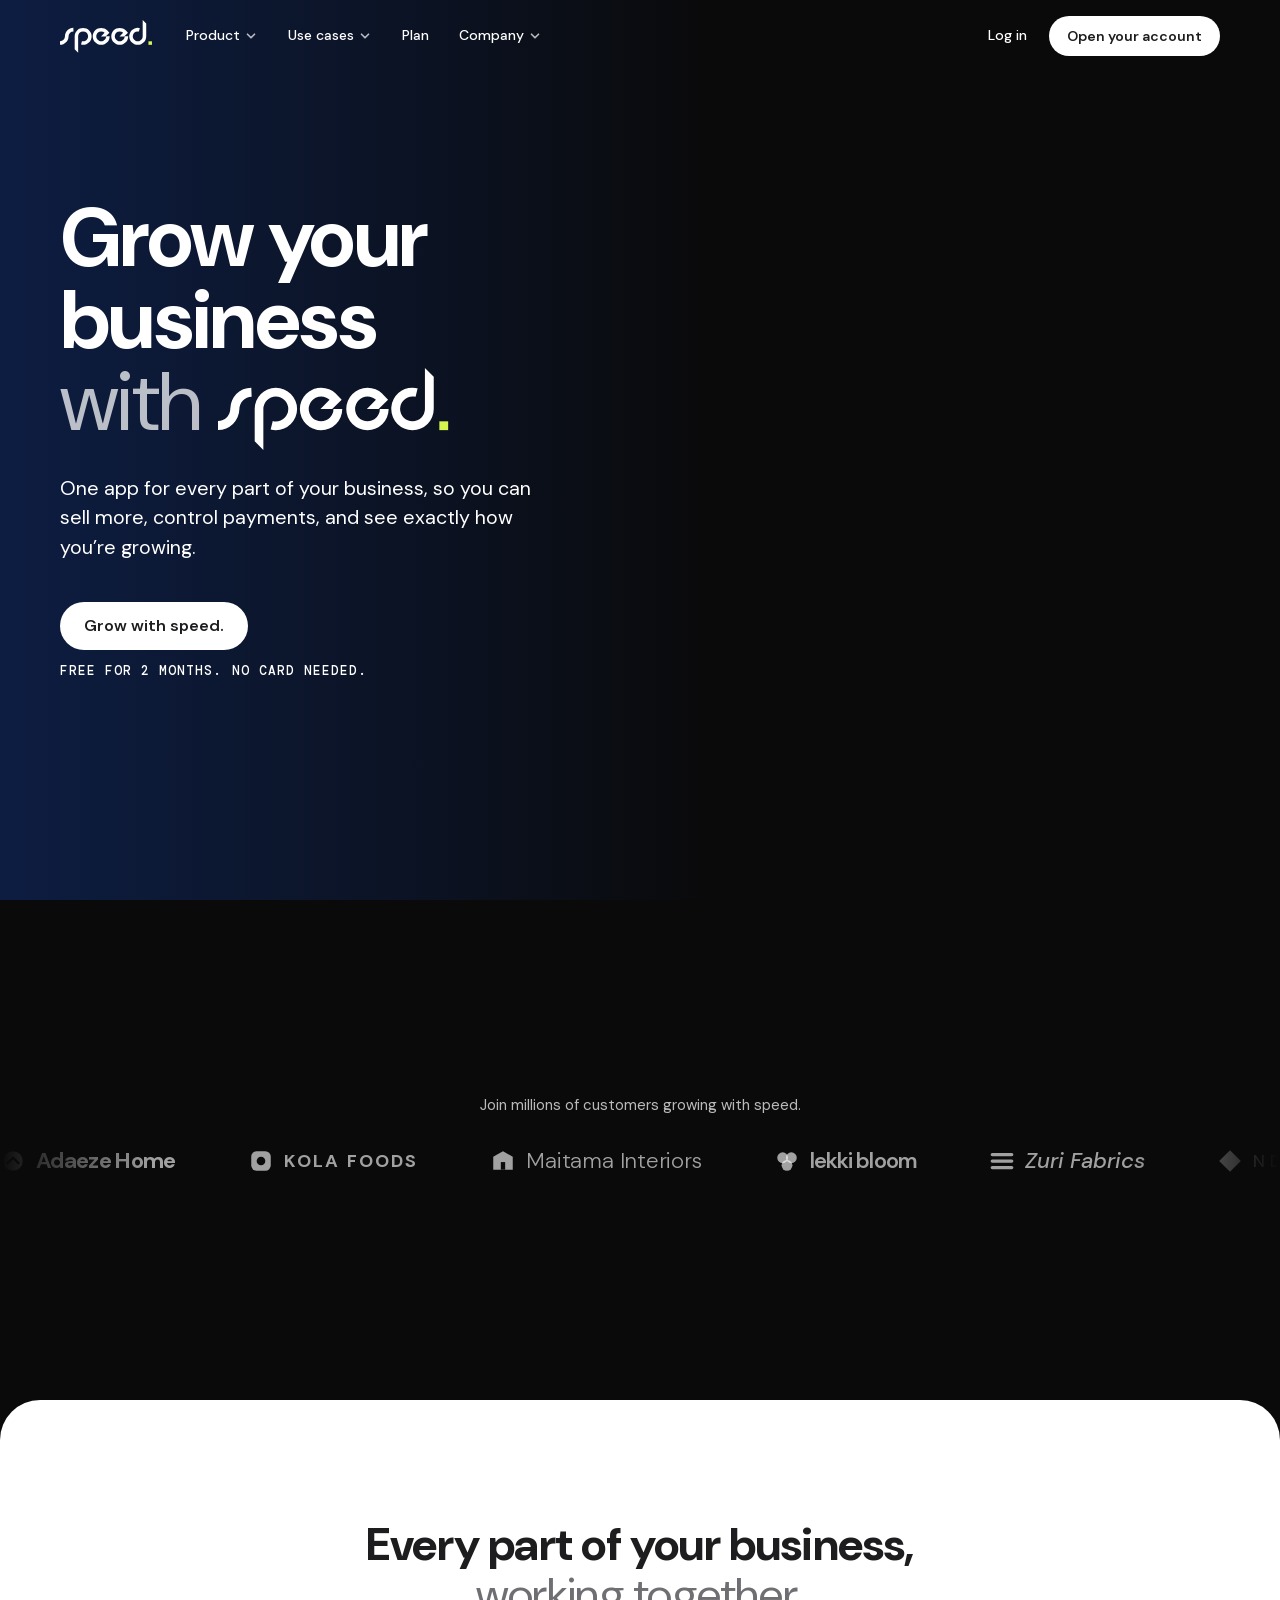
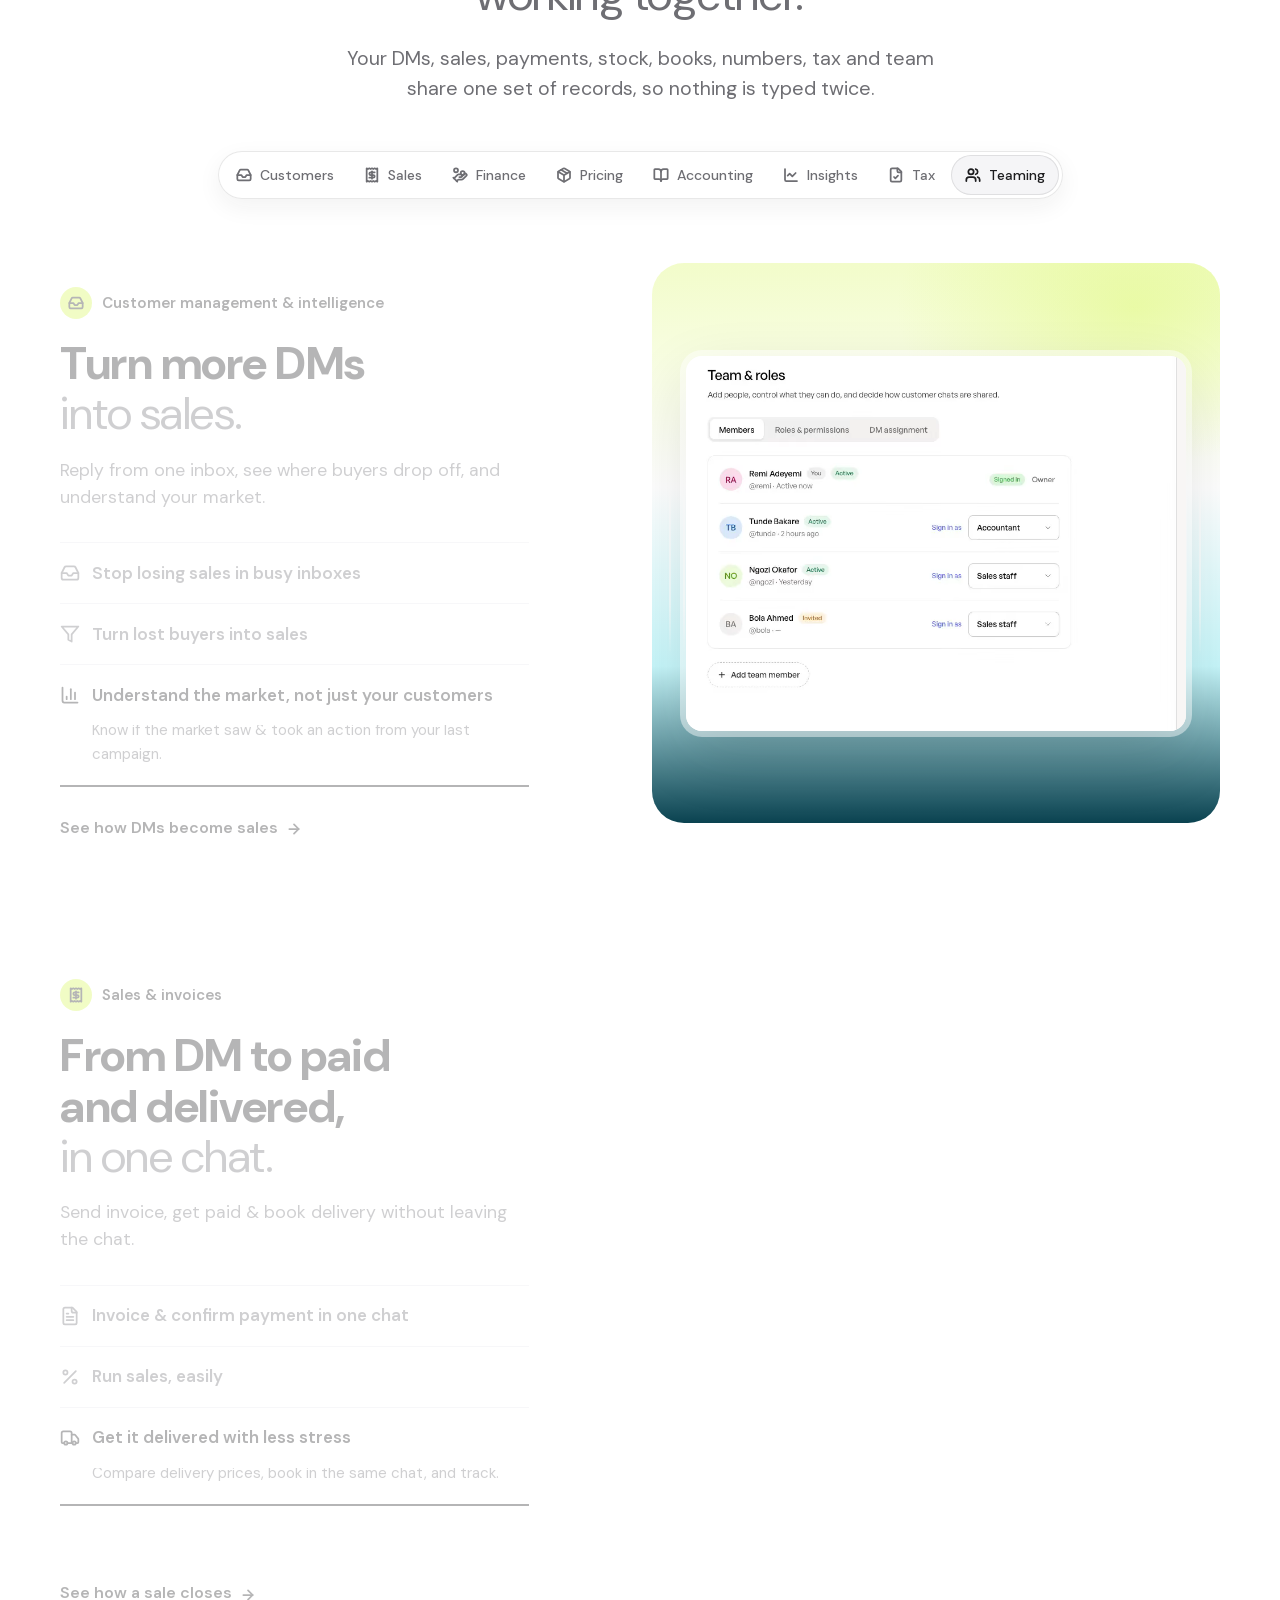
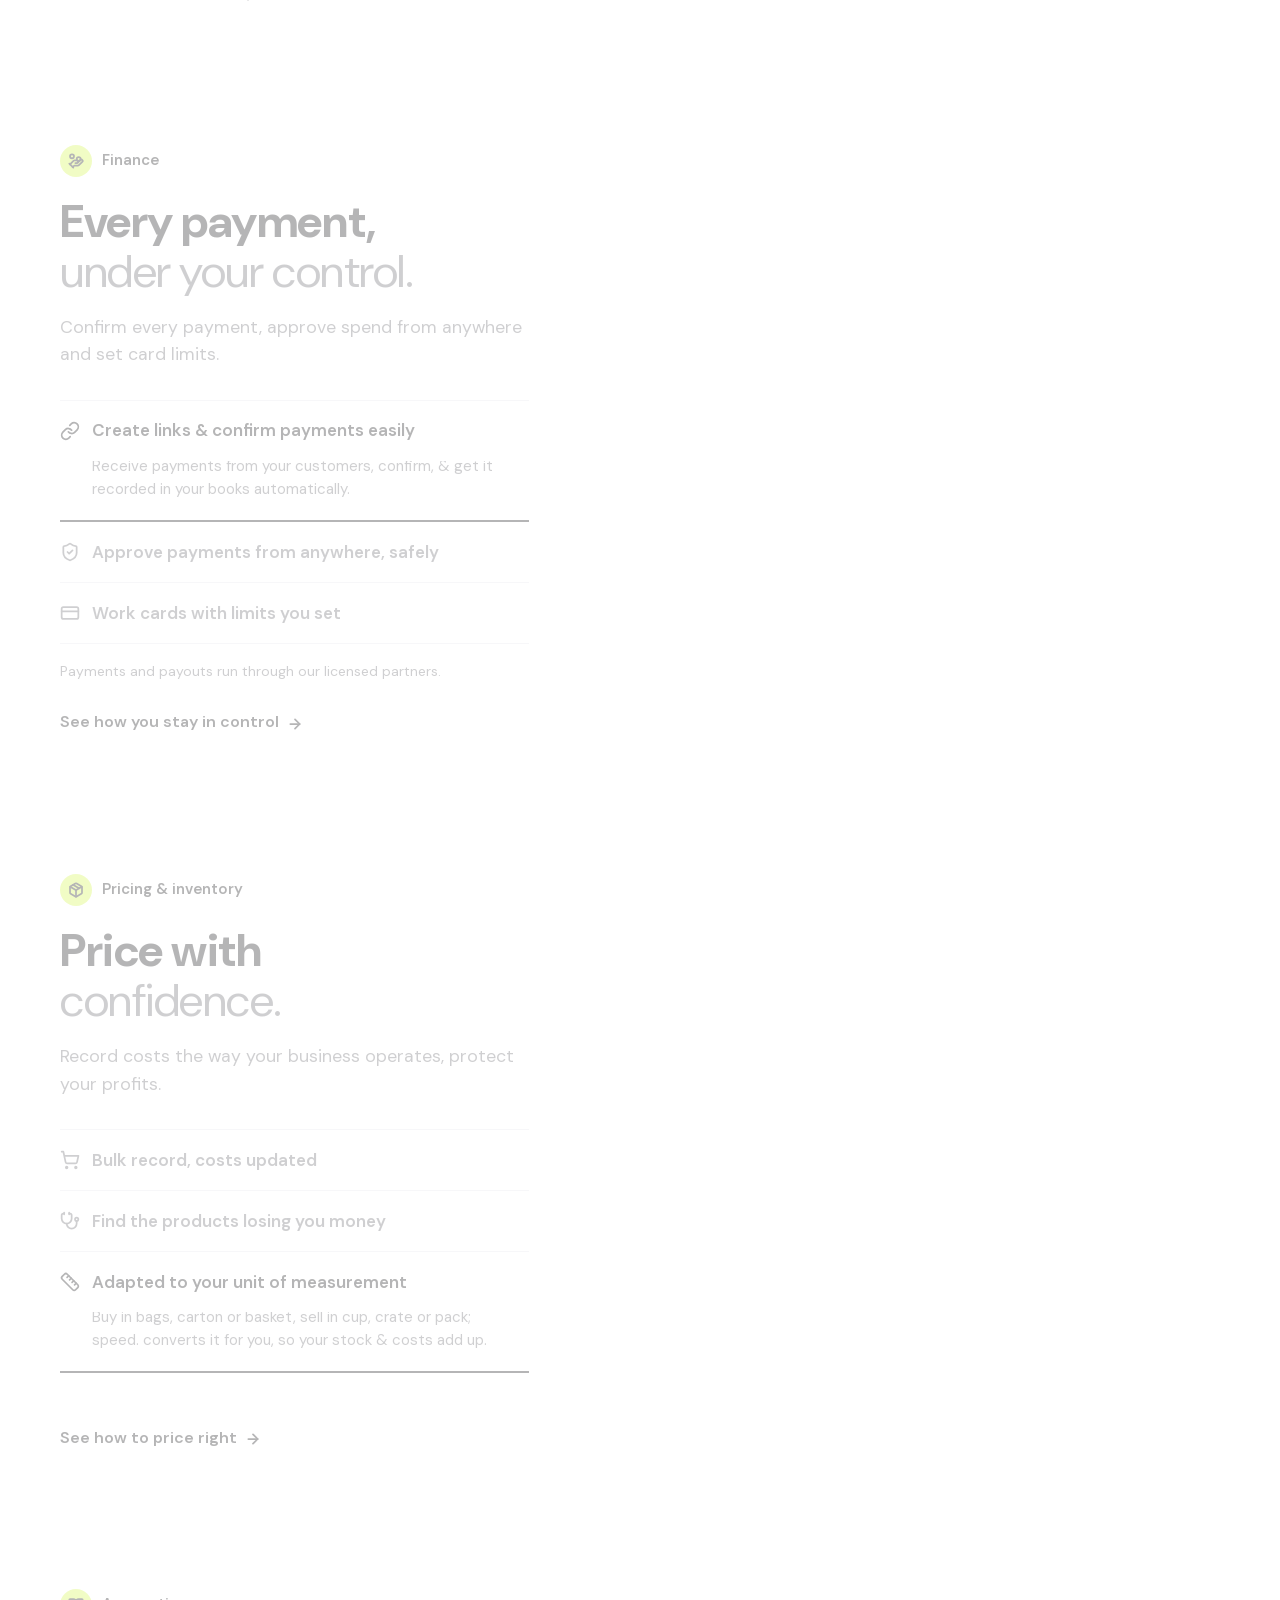
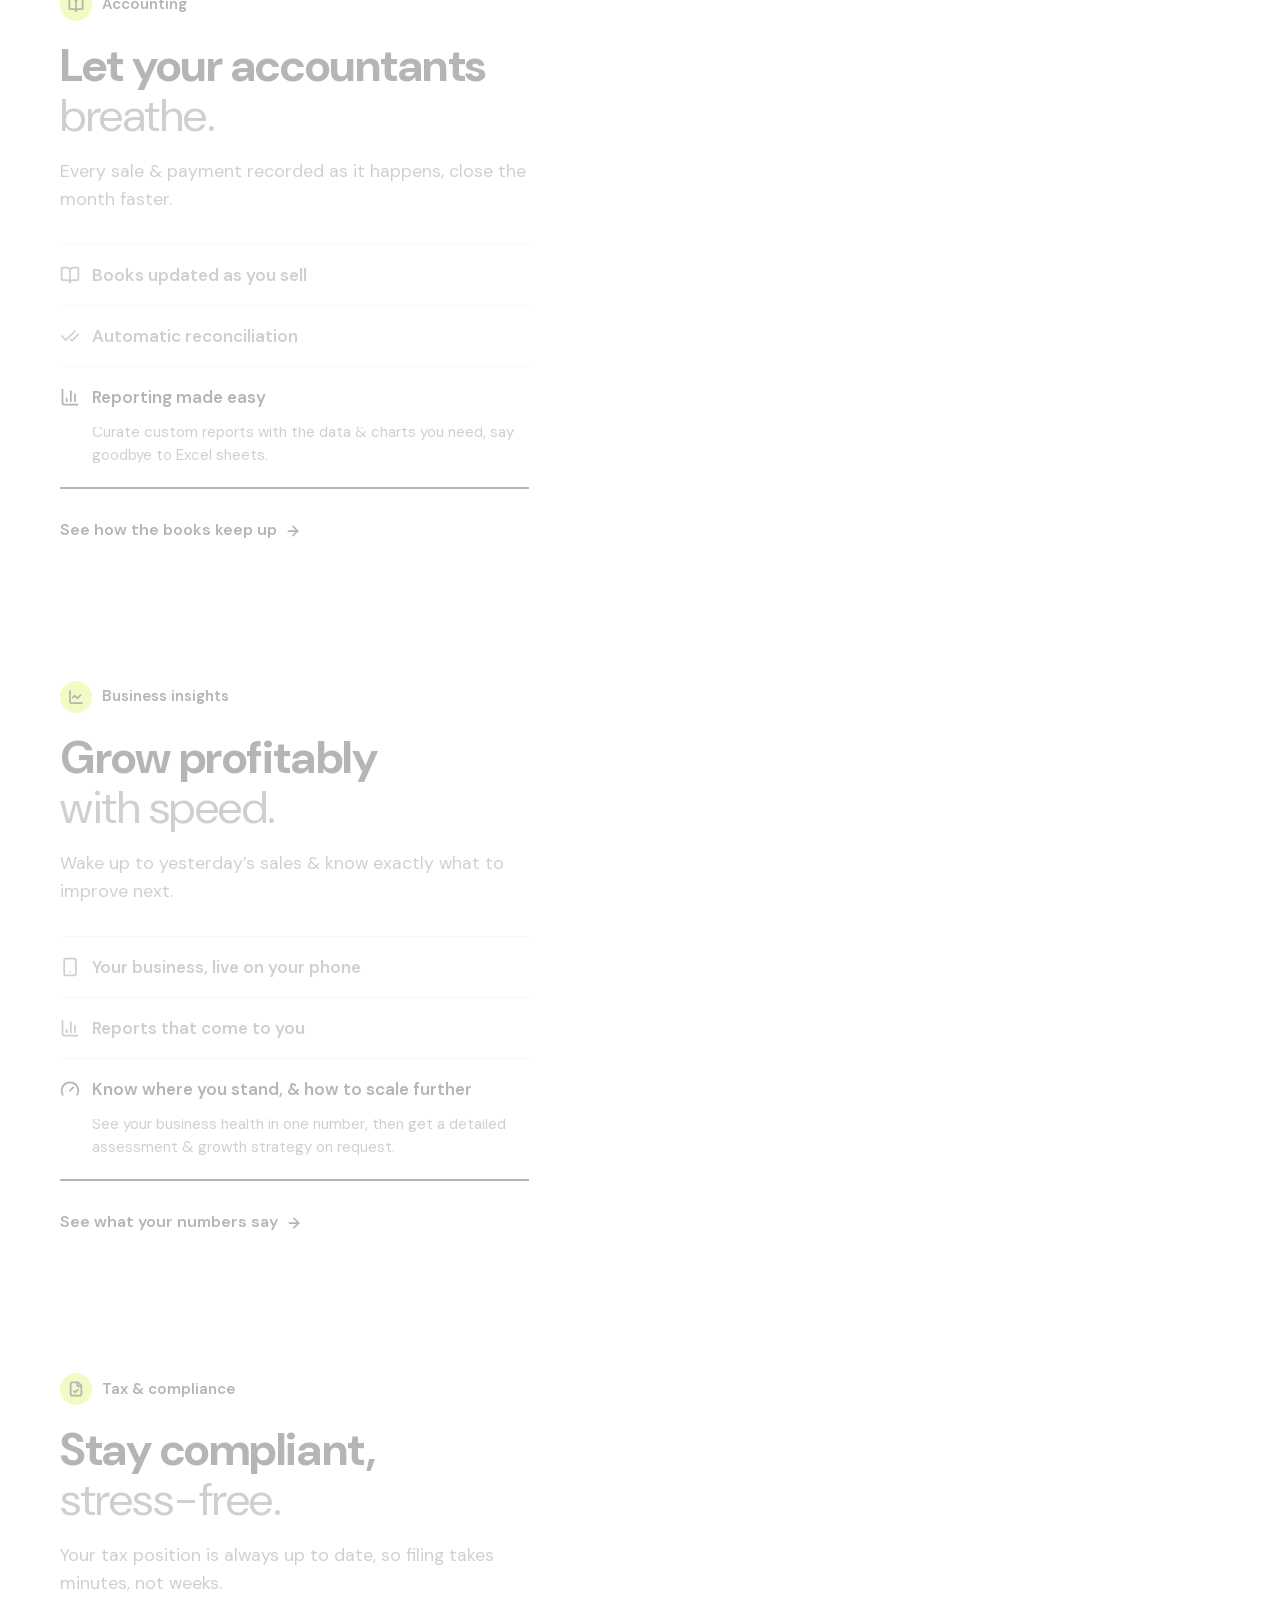
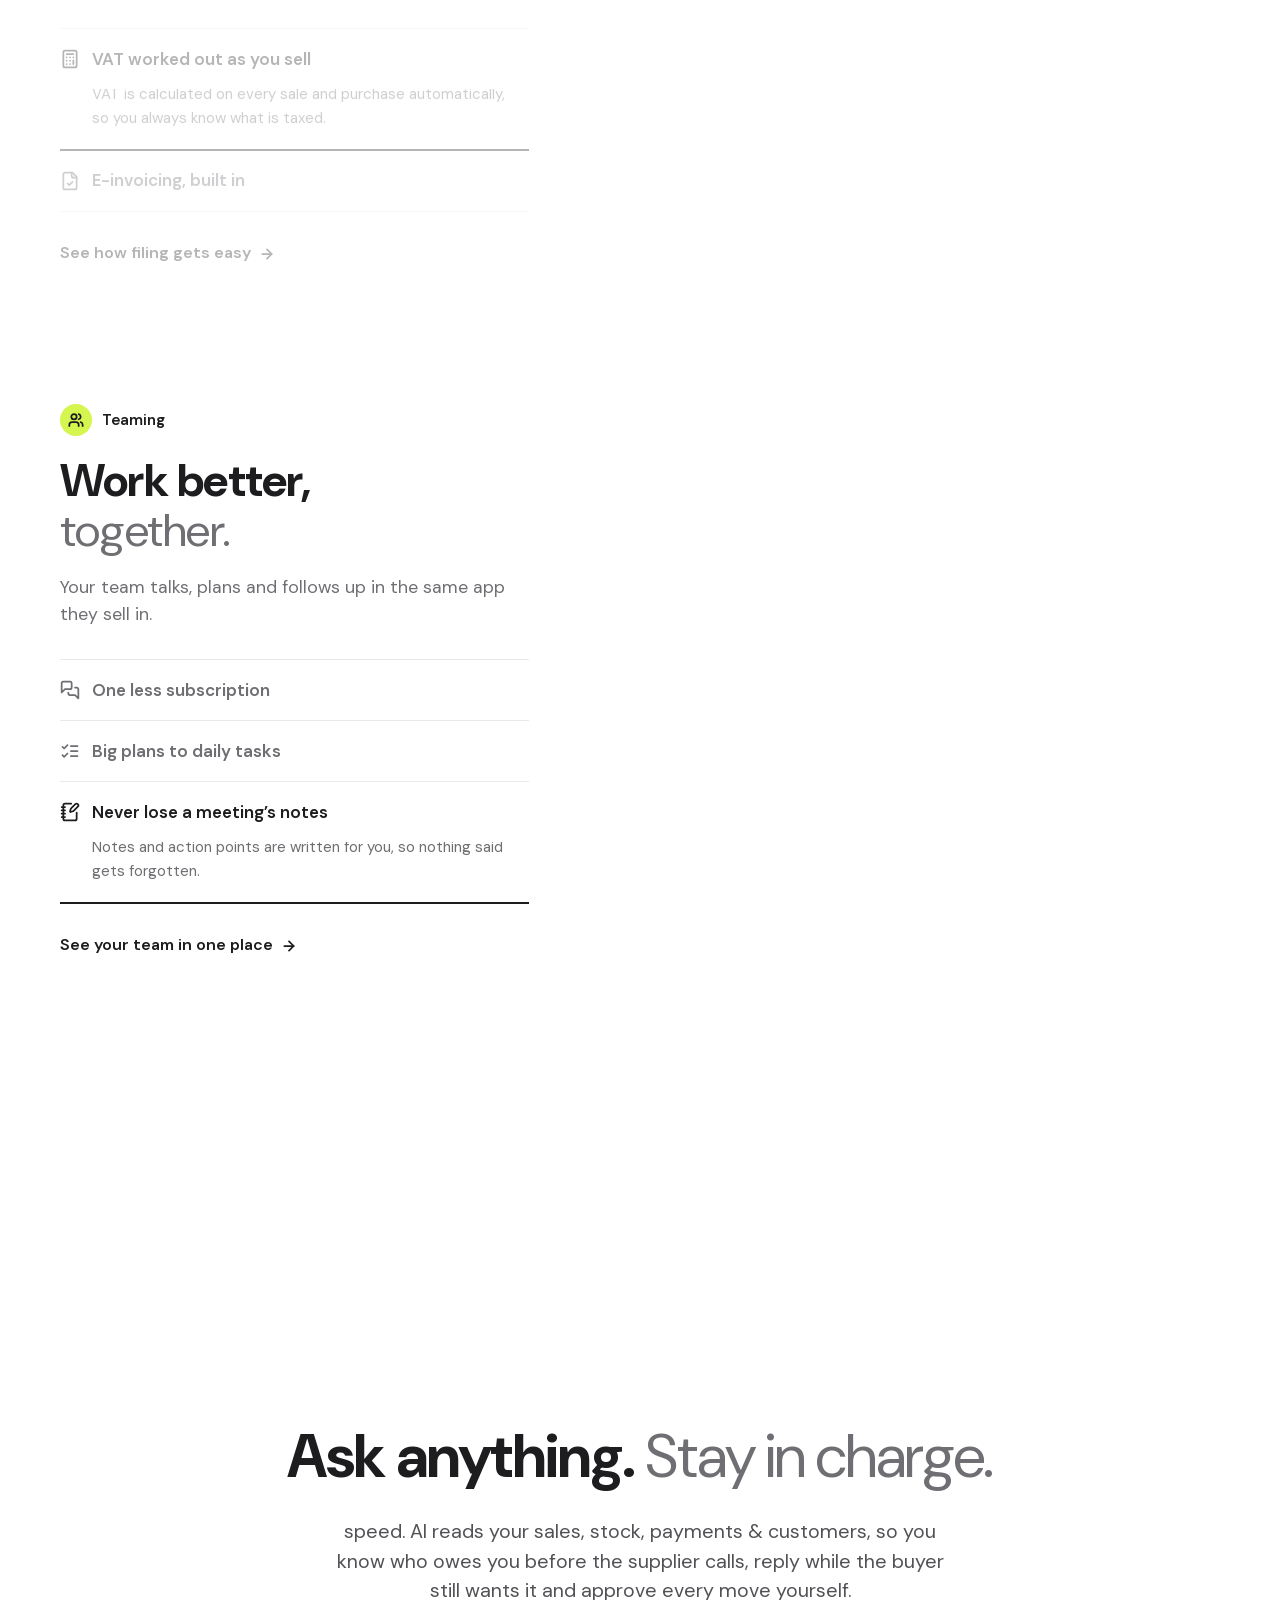
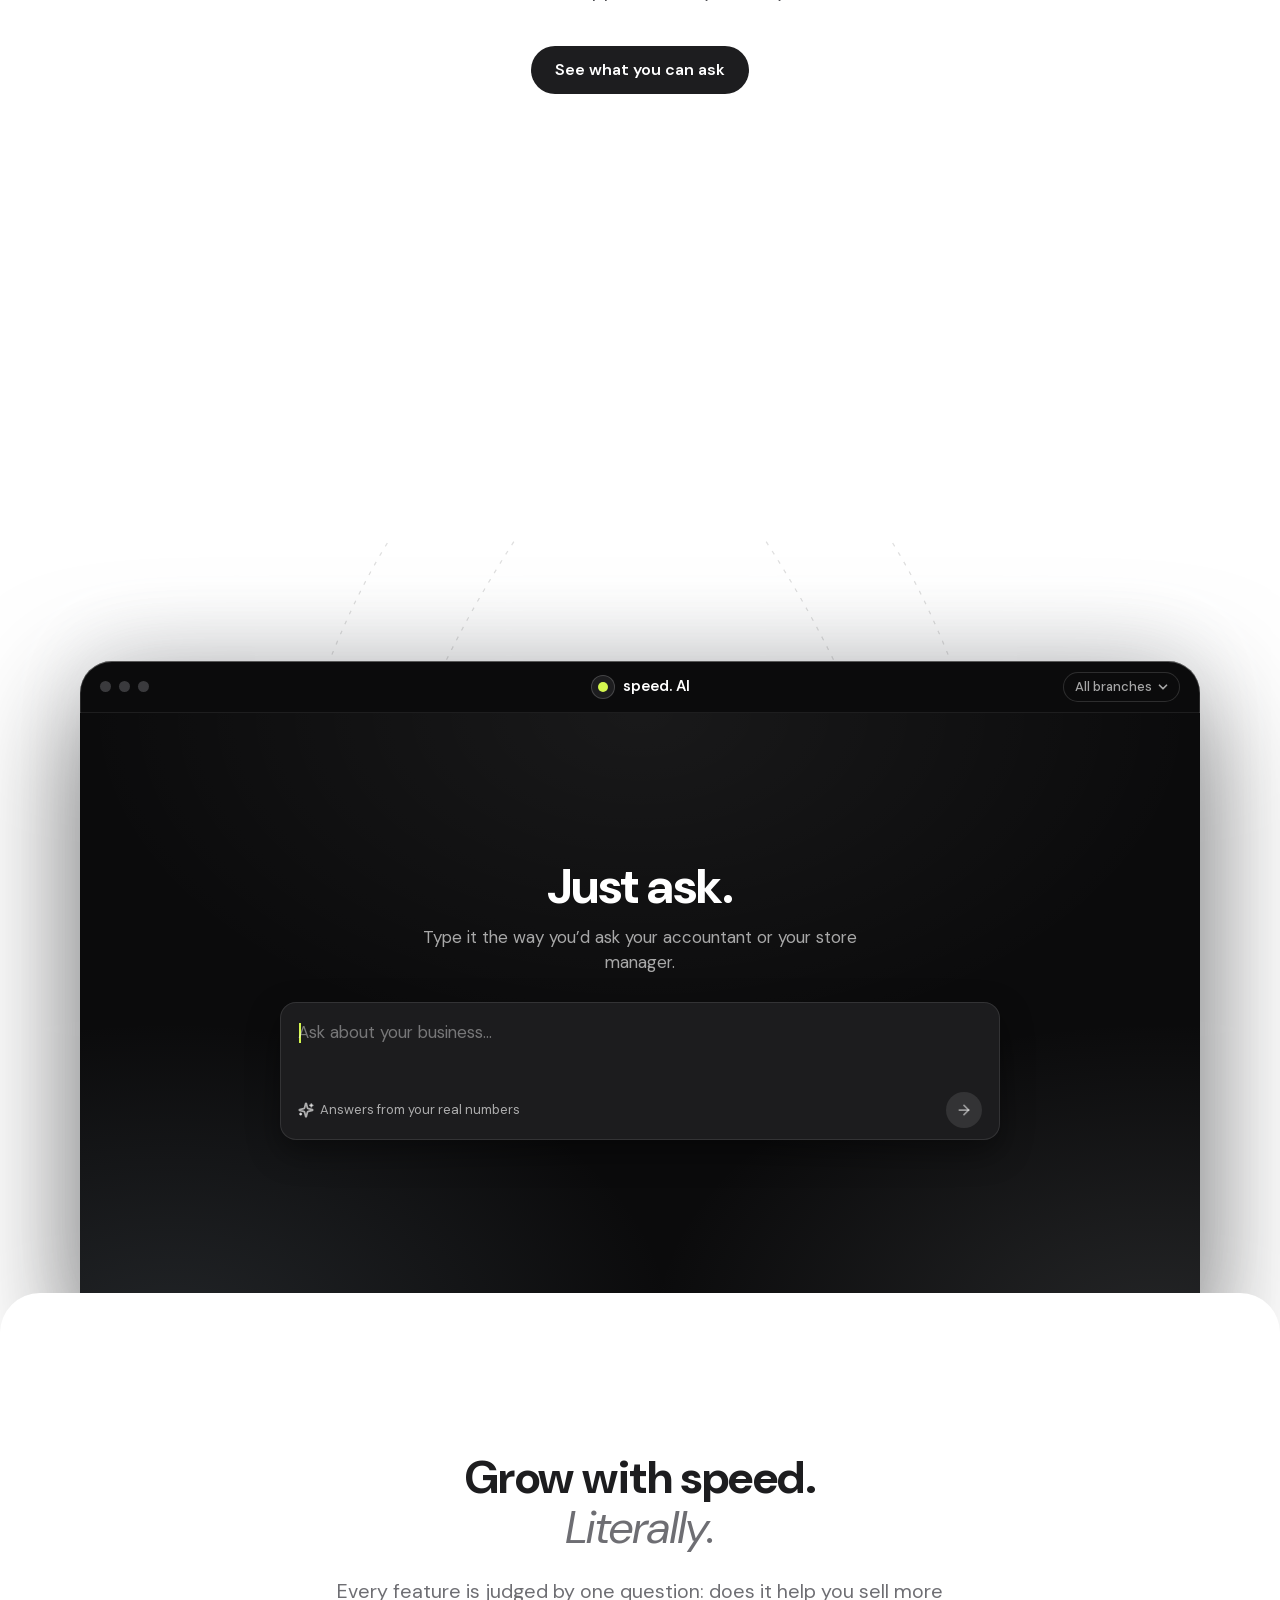
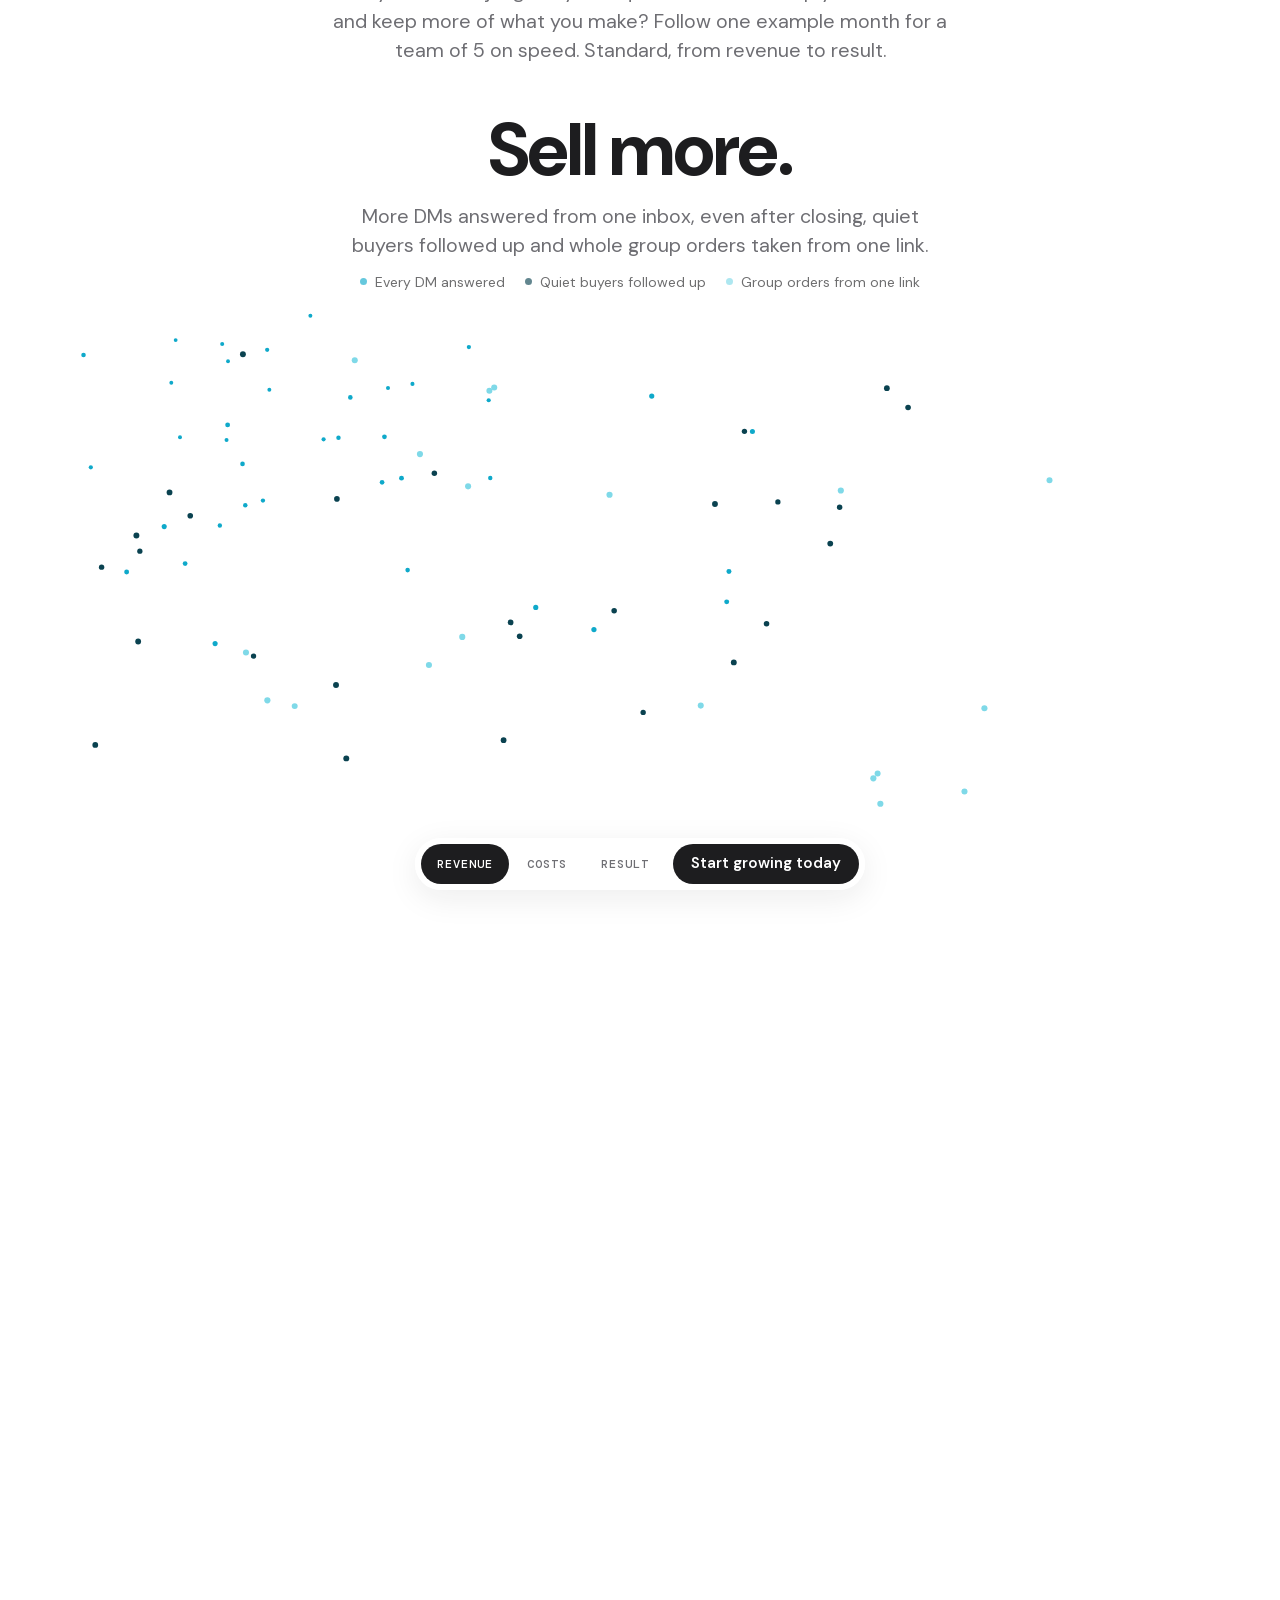
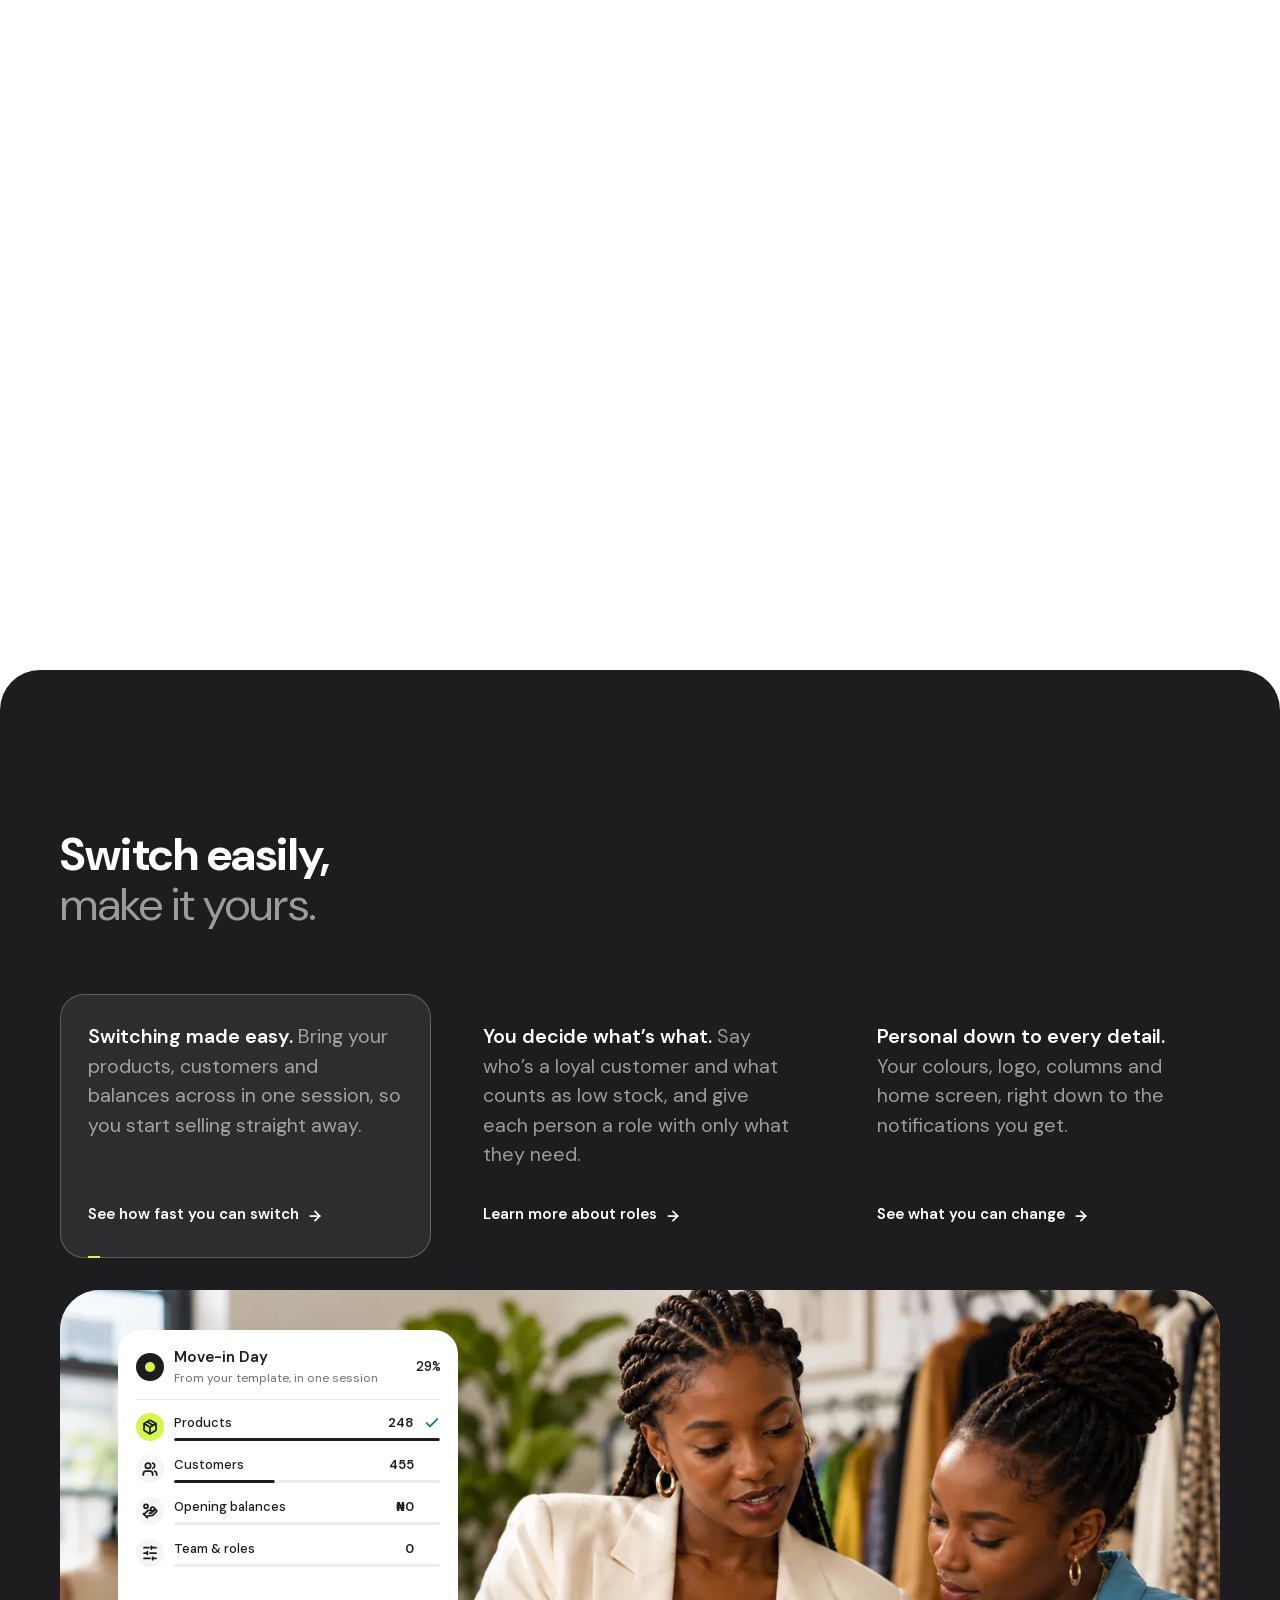
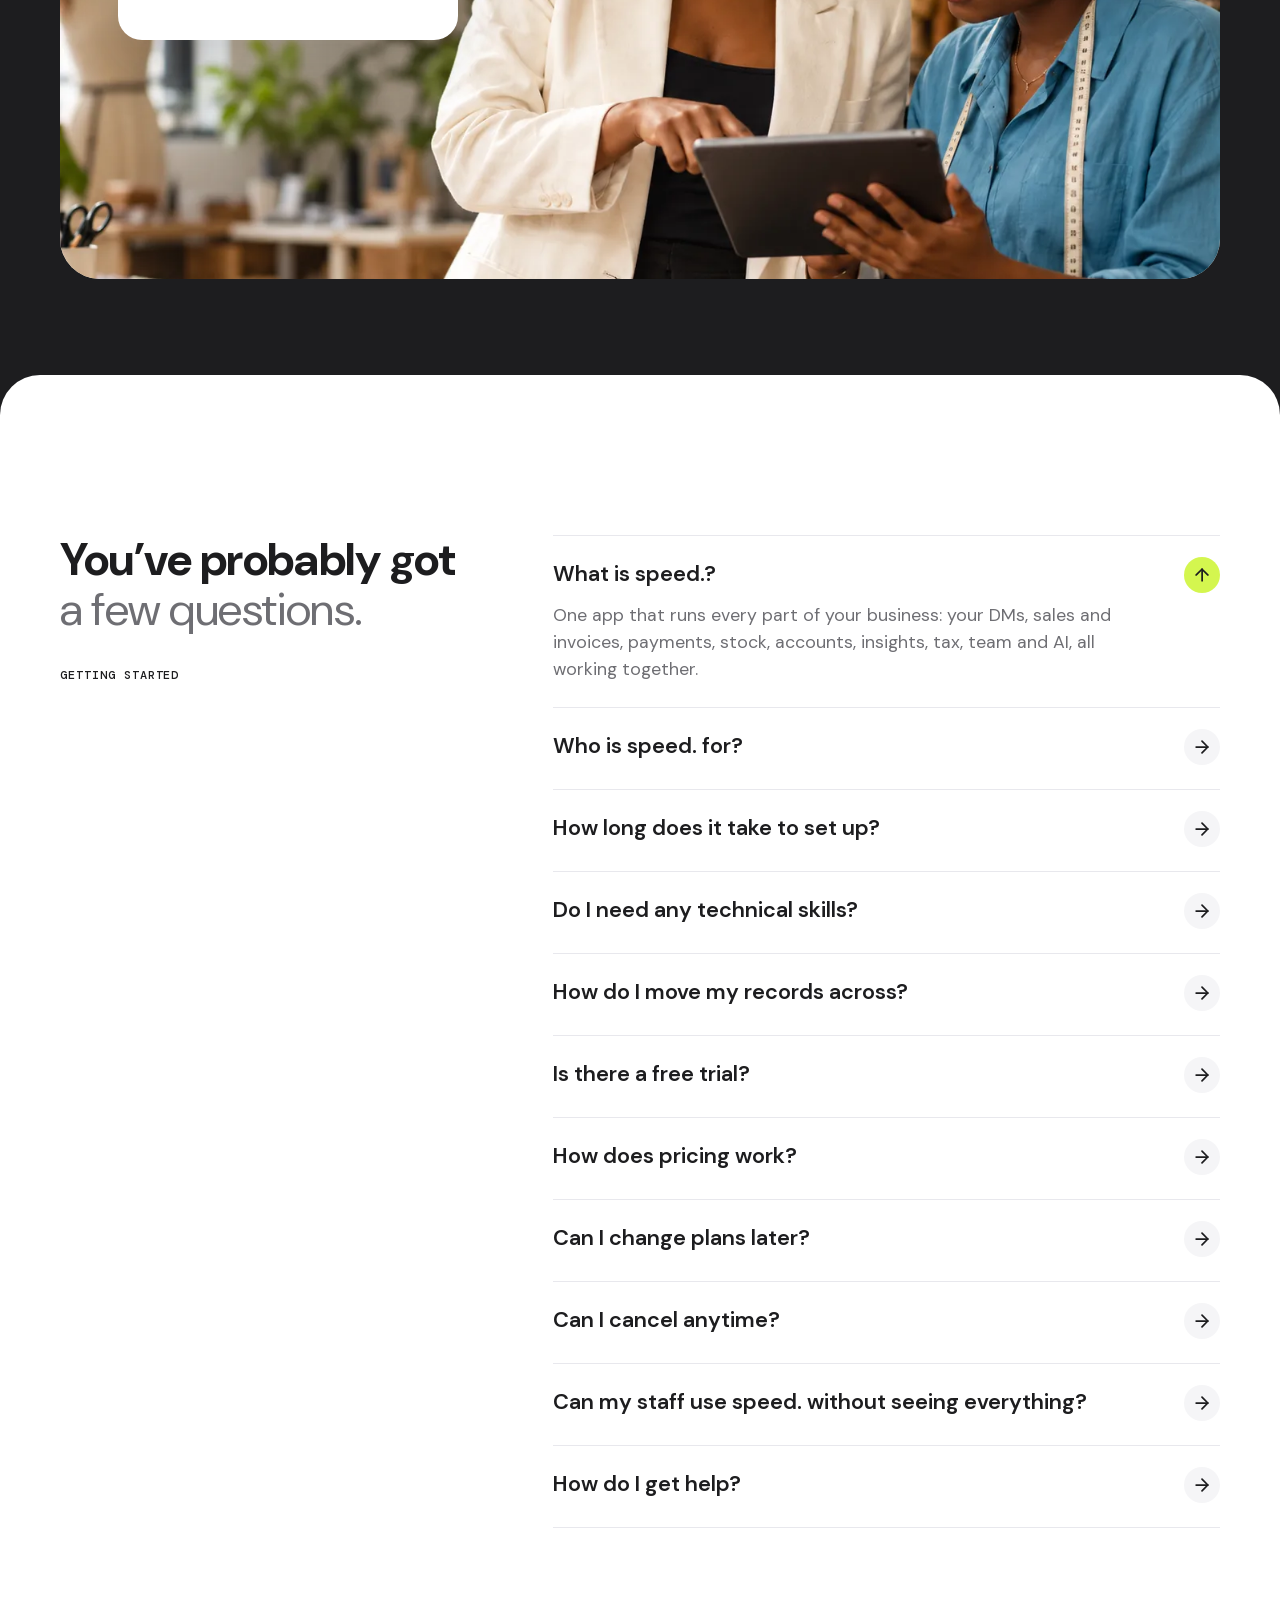
<file: index.html>
<!doctype html>
<html lang="en-NG">
<head>
  <meta charset="utf-8" />
  <meta name="viewport" content="width=device-width, initial-scale=1, viewport-fit=cover" />
  <title>speed. | One app for every part of your business</title>
  <meta name="description" content="Sell more, control payments &amp; see exactly how you’re growing, with one app for every part of your business. Free for 2 months, no card needed." />
  <meta name="theme-color" content="#05499c" />
  <link rel="canonical" href="https://myspeedapp.com/" />
  <meta property="og:type" content="website" />
  <meta property="og:site_name" content="speed." />
  <meta property="og:locale" content="en_NG" />
  <meta property="og:title" content="speed. | One app for every part of your business" />
  <meta property="og:description" content="Sell more, control payments &amp; see exactly how you’re growing, with one app for every part of your business. Free for 2 months, no card needed." />
  <meta property="og:url" content="https://myspeedapp.com/" />
  <meta name="twitter:card" content="summary_large_image" />
  <link rel="icon" href="assets/img/favicon.svg" type="image/svg+xml" />
  <link rel="preload" href="assets/fonts/dm-sans-latin.woff2" as="font" type="font/woff2" crossorigin />
  <link rel="preload" as="image" href="assets/img/hero/hero-owner-1536.webp?v=2" media="(min-width: 1024px)" fetchpriority="high" />
  <link rel="preload" as="image" href="assets/img/hero/hero-owner-phone-960.webp?v=2" media="(max-width: 1023px)" fetchpriority="high" />
  <link rel="stylesheet" href="assets/css/tokens.css?v=20261021j" />
  <link rel="stylesheet" href="assets/css/components.css?v=20261021j" />
  <link rel="stylesheet" href="assets/css/home.css?v=20261021j" />
  <link rel="stylesheet" href="assets/css/ending.css?v=20261021j" />
  <script>
    /* Motion classes go on before first paint, so nothing flashes. Content is
       visible without scripts; only scripts hide things to reveal them. */
    (function (d) {
      var r = window.matchMedia("(prefers-reduced-motion: reduce)").matches;
      d.documentElement.classList.add(r ? "js-reduced" : "js-motion");
      /* The opening (after fixaplan.com) plays once per visit, never when
         motion is off. */
      try {
        if (!r && !sessionStorage.getItem("speed.intro")) d.documentElement.classList.add("intro-on", "intro-playing");
      } catch (e) {}
    })(document);
  </script>
  <script type="application/ld+json">
    {
      "@context": "https://schema.org",
      "@graph": [
        {
          "@type": "Organization",
          "name": "Speed Software Ltd",
          "url": "https://myspeedapp.com/",
          "email": "admin@myspeedapp.com"
        },
        { "@type": "WebSite", "name": "speed.", "url": "https://myspeedapp.com/" },
        {
          "@type": "SoftwareApplication",
          "name": "speed.",
          "applicationCategory": "BusinessApplication",
          "operatingSystem": "Web, Android, iOS",
          "offers": [
            { "@type": "Offer", "name": "speed. Mini", "price": "2000", "priceCurrency": "NGN" },
            { "@type": "Offer", "name": "speed. Standard", "price": "12500", "priceCurrency": "NGN" },
            { "@type": "Offer", "name": "speed. Pro", "price": "17000", "priceCurrency": "NGN" },
            { "@type": "Offer", "name": "speed. Unlimited", "price": "50000", "priceCurrency": "NGN" }
          ]
        }
      ]
    }
  </script>
</head>
<body>
<!--SPRITE:START-->
<svg xmlns="http://www.w3.org/2000/svg" width="0" height="0" style="position:absolute" aria-hidden="true" focusable="false"><defs><g id="wm-g"><path d="M78.60 46.40L79.40 67.80Q73.40 67.80 68.10 70.10Q62.80 72.40 58.90 76.50Q55.00 80.60 52.70 85.90Q50.40 91.20 50.40 97.20L50.40 97.20Q50.20 107.40 46.20 116.30Q42.20 125.20 35.30 131.90Q28.40 138.60 19.30 142.50Q10.20 146.40 0 146.40L0 146.40L0 125Q6 125 11.30 122.70Q16.60 120.40 20.50 116.50Q24.40 112.60 26.70 107.30Q29.00 102 29.00 96L29.00 96Q29.20 85.80 33.10 76.80Q37.00 67.800 43.70 61.00Q50.40 54.20 59.40 50.30Q68.40 46.40 78.60 46.40L78.60 46.40ZM136.40 146.60L136.40 146.60Q129.80 146.60 124.20 145.20L124.20 145.20L129.20 125Q132.40 126.20 136.40 126.20L136.40 126.20Q142.40 126.20 147.80 123.90Q153.20 121.60 157.20 117.60Q161.20 113.60 163.50 108.20Q165.80 102.80 165.80 96.60L165.80 96.60Q165.80 90.60 163.50 85.30Q161.20 80.00 157.20 76.00Q153.20 72.00 147.80 69.70Q142.40 67.40 136.40 67.40L136.40 67.40Q130.40 67.40 125 69.70Q119.60 72.00 115.60 76.00Q111.60 80.00 109.30 85.30Q107 90.60 107 96.60L107 96.60L107 97L107 193.20L86.60 172.60L86.60 97L86.60 96.60Q86.60 86.40 90.50 77.30Q94.40 68.20 101.10 61.40Q107.80 54.60 116.90 50.60Q126 46.60 136.40 46.60L136.40 46.60Q146.60 46.60 155.80 50.60Q165 54.60 171.80 61.40Q178.60 68.20 182.60 77.30Q186.60 86.40 186.60 96.60L186.60 96.60Q186.60 107 182.60 116.10Q178.60 125.20 171.80 132Q165 138.80 155.80 142.70Q146.60 146.60 136.40 146.60ZM243.20 125.80L243.20 125.80Q249.20 125.80 254.50 123.50Q259.80 121.20 263.80 117.30Q267.80 113.40 270.10 108.10Q272.40 102.80 272.40 96.60L272.40 96.60L293.20 96.60Q293.20 107 289.30 116.10Q285.40 125.20 278.60 132Q271.80 138.80 262.70 142.70Q253.60 146.60 243.20 146.60L243.20 146.60Q232.80 146.60 223.70 142.70Q214.60 138.80 207.80 132Q201 125.20 197.10 116.10Q193.20 107 193.20 96.60L193.20 96.60Q193.20 86.20 197.10 77.10Q201 68.00 207.80 61.20Q214.60 54.40 223.70 50.50Q232.80 46.60 243.20 46.60L243.20 46.60Q253.40 46.60 262.20 50.30Q271 54.00 277.80 60.40L277.80 60.40L278.20 60.80L291.80 74.80L269.40 97L241.80 97L263.20 75.00Q259.40 71.60 254.20 69.50Q249 67.40 243.20 67.40L243.20 67.40Q237.20 67.40 231.90 69.70Q226.60 72.00 222.60 76.00Q218.60 80.00 216.30 85.30Q214 90.60 214 96.60L214 96.60Q214 102.60 216.30 107.90Q218.60 113.20 222.60 117.20Q226.60 121.20 231.90 123.50Q237.20 125.80 243.20 125.80ZM352.60 125.80L352.60 125.80Q358.60 125.80 363.90 123.50Q369.20 121.20 373.20 117.30Q377.20 113.40 379.50 108.10Q381.80 102.80 381.80 96.60L381.80 96.60L402.60 96.60Q402.60 107 398.70 116.10Q394.80 125.20 388 132Q381.20 138.80 372.10 142.70Q363 146.60 352.60 146.60L352.60 146.60Q342.20 146.60 333.10 142.70Q324 138.80 317.20 132Q310.40 125.20 306.50 116.10Q302.60 107 302.60 96.60L302.60 96.60Q302.60 86.20 306.50 77.10Q310.40 68.00 317.20 61.20Q324 54.40 333.10 50.50Q342.20 46.60 352.60 46.60L352.60 46.60Q362.80 46.60 371.60 50.30Q380.40 54.00 387.20 60.40L387.20 60.40L387.60 60.80L401.20 74.80L378.80 97L351.20 97L372.60 75.00Q368.80 71.60 363.60 69.50Q358.40 67.40 352.60 67.40L352.60 67.40Q346.60 67.40 341.30 69.70Q336 72.00 332 76.00Q328 80.00 325.70 85.30Q323.40 90.60 323.40 96.60L323.40 96.60Q323.40 102.60 325.70 107.90Q328 113.20 332 117.20Q336 121.20 341.30 123.50Q346.60 125.80 352.60 125.80ZM509 20.40L509 96.60Q509 107 505.10 116.10Q501.20 125.20 494.40 132Q487.60 138.80 478.40 142.70Q469.20 146.60 458.80 146.60L458.80 146.60Q448.40 146.60 439.30 142.70Q430.20 138.80 423.40 132Q416.60 125.20 412.70 116.10Q408.80 107 408.80 96.60L408.80 96.60Q408.80 95 408.80 93.60Q408.80 92.20 409.20 90.60L409.20 90.60Q410.20 81.40 414.50 73.30Q418.80 65.20 425.50 59.20Q432.20 53.20 440.70 49.80Q449.20 46.40 458.80 46.40L458.80 46.40Q462 46.40 465.10 46.90Q468.20 47.40 471 47.80L471 47.80L466.20 68.00Q464.20 67.60 462.50 67.40Q460.80 67.20 458.80 67.20L458.80 67.20Q452.80 67.20 447.50 69.50Q442.20 71.80 438.200 75.80Q434.20 79.80 431.90 85.20Q429.60 90.60 429.60 96.60L429.60 96.60Q429.60 102.60 431.90 107.90Q434.20 113.20 438.20 117.20Q442.20 121.20 447.50 123.50Q452.80 125.80 458.80 125.80L458.80 125.80Q464.80 125.800 470.20 123.50Q475.60 121.20 479.60 117.20Q483.60 113.20 485.90 107.90Q488.20 102.60 488.20 96.60L488.20 96.60L488.20 0L509 20.40Z"/></g><g id="strokes-g" fill="none" stroke="currentColor" stroke-width="9" stroke-linecap="round"><line x1="29.01" y1="26.61" x2="66.33" y2="3.29"/><line x1="21.17" y1="48.02" x2="78.83" y2="11.98"/><line x1="33.67" y1="56.71" x2="67.60" y2="35.51"/></g><g id="strokes-g2" fill="none" stroke="currentColor" stroke-width="9" stroke-linecap="round"><line x1="29.01" y1="26.61" x2="66.33" y2="3.29"/><line x1="21.17" y1="48.02" x2="78.83" y2="11.98"/></g><g id="strokes-outline-g" fill="none" stroke="currentColor" stroke-width="1.5"><rect x="21.17" y="10.45" width="53.00" height="9" rx="4.5" transform="rotate(-32 47.67 14.95)" vector-effect="non-scaling-stroke"/><rect x="11.50" y="25.50" width="77.00" height="9" rx="4.5" transform="rotate(-32 50.00 30.00)" vector-effect="non-scaling-stroke"/><rect x="26.13" y="41.61" width="49.00" height="9" rx="4.5" transform="rotate(-32 50.63 46.11)" vector-effect="non-scaling-stroke"/></g><symbol id="i-inbox" viewBox="0 0 24 24"><polyline points="22 12 16 12 14 15 10 15 8 12 2 12" vector-effect="non-scaling-stroke"/><path d="M5.45 5.11 2 12v6a2 2 0 0 0 2 2h16a2 2 0 0 0 2-2v-6l-3.45-6.89A2 2 0 0 0 16.76 4H7.24a2 2 0 0 0-1.79 1.11z" vector-effect="non-scaling-stroke"/></symbol><symbol id="i-filter" viewBox="0 0 24 24"><polygon points="22 3 2 3 10 12.46 10 19 14 21 14 12.46 22 3" vector-effect="non-scaling-stroke"/></symbol><symbol id="i-chart-column" viewBox="0 0 24 24"><path d="M3 3v16a2 2 0 0 0 2 2h16" vector-effect="non-scaling-stroke"/><path d="M18 17V9" vector-effect="non-scaling-stroke"/><path d="M13 17V5" vector-effect="non-scaling-stroke"/><path d="M8 17v-3" vector-effect="non-scaling-stroke"/></symbol><symbol id="i-file-text" viewBox="0 0 24 24"><path d="M15 2H6a2 2 0 0 0-2 2v16a2 2 0 0 0 2 2h12a2 2 0 0 0 2-2V7Z" vector-effect="non-scaling-stroke"/><path d="M14 2v4a2 2 0 0 0 2 2h4" vector-effect="non-scaling-stroke"/><path d="M10 9H8" vector-effect="non-scaling-stroke"/><path d="M16 13H8" vector-effect="non-scaling-stroke"/><path d="M16 17H8" vector-effect="non-scaling-stroke"/></symbol><symbol id="i-percent" viewBox="0 0 24 24"><line x1="19" x2="5" y1="5" y2="19" vector-effect="non-scaling-stroke"/><circle cx="6.5" cy="6.5" r="2.5" vector-effect="non-scaling-stroke"/><circle cx="17.5" cy="17.5" r="2.5" vector-effect="non-scaling-stroke"/></symbol><symbol id="i-truck" viewBox="0 0 24 24"><path d="M14 18V6a2 2 0 0 0-2-2H4a2 2 0 0 0-2 2v11a1 1 0 0 0 1 1h2" vector-effect="non-scaling-stroke"/><path d="M15 18H9" vector-effect="non-scaling-stroke"/><path d="M19 18h2a1 1 0 0 0 1-1v-3.65a1 1 0 0 0-.22-.624l-3.48-4.35A1 1 0 0 0 17.52 8H14" vector-effect="non-scaling-stroke"/><circle cx="17" cy="18" r="2" vector-effect="non-scaling-stroke"/><circle cx="7" cy="18" r="2" vector-effect="non-scaling-stroke"/></symbol><symbol id="i-link" viewBox="0 0 24 24"><path d="M10 13a5 5 0 0 0 7.54.54l3-3a5 5 0 0 0-7.07-7.07l-1.72 1.71" vector-effect="non-scaling-stroke"/><path d="M14 11a5 5 0 0 0-7.54-.54l-3 3a5 5 0 0 0 7.07 7.07l1.71-1.71" vector-effect="non-scaling-stroke"/></symbol><symbol id="i-shield-check" viewBox="0 0 24 24"><path d="M20 13c0 5-3.5 7.5-7.66 8.95a1 1 0 0 1-.67-.01C7.5 20.5 4 18 4 13V6a1 1 0 0 1 1-1c2 0 4.5-1.2 6.24-2.72a1.17 1.17 0 0 1 1.52 0C14.51 3.81 17 5 19 5a1 1 0 0 1 1 1z" vector-effect="non-scaling-stroke"/><path d="m9 12 2 2 4-4" vector-effect="non-scaling-stroke"/></symbol><symbol id="i-credit-card" viewBox="0 0 24 24"><rect width="20" height="14" x="2" y="5" rx="2" vector-effect="non-scaling-stroke"/><line x1="2" x2="22" y1="10" y2="10" vector-effect="non-scaling-stroke"/></symbol><symbol id="i-shopping-cart" viewBox="0 0 24 24"><circle cx="8" cy="21" r="1" vector-effect="non-scaling-stroke"/><circle cx="19" cy="21" r="1" vector-effect="non-scaling-stroke"/><path d="M2.05 2.05h2l2.66 12.42a2 2 0 0 0 2 1.58h9.78a2 2 0 0 0 1.95-1.57l1.65-7.43H5.12" vector-effect="non-scaling-stroke"/></symbol><symbol id="i-stethoscope" viewBox="0 0 24 24"><path d="M11 2v2" vector-effect="non-scaling-stroke"/><path d="M5 2v2" vector-effect="non-scaling-stroke"/><path d="M5 3H4a2 2 0 0 0-2 2v4a6 6 0 0 0 12 0V5a2 2 0 0 0-2-2h-1" vector-effect="non-scaling-stroke"/><path d="M8 15a6 6 0 0 0 12 0v-3" vector-effect="non-scaling-stroke"/><circle cx="20" cy="10" r="2" vector-effect="non-scaling-stroke"/></symbol><symbol id="i-ruler" viewBox="0 0 24 24"><path d="M21.3 15.3a2.4 2.4 0 0 1 0 3.4l-2.6 2.6a2.4 2.4 0 0 1-3.4 0L2.7 8.7a2.41 2.41 0 0 1 0-3.4l2.6-2.6a2.41 2.41 0 0 1 3.4 0Z" vector-effect="non-scaling-stroke"/><path d="m14.5 12.5 2-2" vector-effect="non-scaling-stroke"/><path d="m11.5 9.5 2-2" vector-effect="non-scaling-stroke"/><path d="m8.5 6.5 2-2" vector-effect="non-scaling-stroke"/><path d="m17.5 15.5 2-2" vector-effect="non-scaling-stroke"/></symbol><symbol id="i-book-open" viewBox="0 0 24 24"><path d="M12 7v14" vector-effect="non-scaling-stroke"/><path d="M3 18a1 1 0 0 1-1-1V4a1 1 0 0 1 1-1h5a4 4 0 0 1 4 4 4 4 0 0 1 4-4h5a1 1 0 0 1 1 1v13a1 1 0 0 1-1 1h-6a3 3 0 0 0-3 3 3 3 0 0 0-3-3z" vector-effect="non-scaling-stroke"/></symbol><symbol id="i-check-check" viewBox="0 0 24 24"><path d="M18 6 7 17l-5-5" vector-effect="non-scaling-stroke"/><path d="m22 10-7.5 7.5L13 16" vector-effect="non-scaling-stroke"/></symbol><symbol id="i-smartphone" viewBox="0 0 24 24"><rect width="14" height="20" x="5" y="2" rx="2" ry="2" vector-effect="non-scaling-stroke"/><path d="M12 18h.01" vector-effect="non-scaling-stroke"/></symbol><symbol id="i-gauge" viewBox="0 0 24 24"><path d="m12 14 4-4" vector-effect="non-scaling-stroke"/><path d="M3.34 19a10 10 0 1 1 17.32 0" vector-effect="non-scaling-stroke"/></symbol><symbol id="i-calculator" viewBox="0 0 24 24"><rect width="16" height="20" x="4" y="2" rx="2" vector-effect="non-scaling-stroke"/><line x1="8" x2="16" y1="6" y2="6" vector-effect="non-scaling-stroke"/><line x1="16" x2="16" y1="14" y2="18" vector-effect="non-scaling-stroke"/><path d="M16 10h.01" vector-effect="non-scaling-stroke"/><path d="M12 10h.01" vector-effect="non-scaling-stroke"/><path d="M8 10h.01" vector-effect="non-scaling-stroke"/><path d="M12 14h.01" vector-effect="non-scaling-stroke"/><path d="M8 14h.01" vector-effect="non-scaling-stroke"/><path d="M12 18h.01" vector-effect="non-scaling-stroke"/><path d="M8 18h.01" vector-effect="non-scaling-stroke"/></symbol><symbol id="i-file-check" viewBox="0 0 24 24"><path d="M15 2H6a2 2 0 0 0-2 2v16a2 2 0 0 0 2 2h12a2 2 0 0 0 2-2V7Z" vector-effect="non-scaling-stroke"/><path d="M14 2v4a2 2 0 0 0 2 2h4" vector-effect="non-scaling-stroke"/><path d="m9 15 2 2 4-4" vector-effect="non-scaling-stroke"/></symbol><symbol id="i-messages-square" viewBox="0 0 24 24"><path d="M14 9a2 2 0 0 1-2 2H6l-4 4V4a2 2 0 0 1 2-2h8a2 2 0 0 1 2 2z" vector-effect="non-scaling-stroke"/><path d="M18 9h2a2 2 0 0 1 2 2v11l-4-4h-6a2 2 0 0 1-2-2v-1" vector-effect="non-scaling-stroke"/></symbol><symbol id="i-list-checks" viewBox="0 0 24 24"><path d="m3 17 2 2 4-4" vector-effect="non-scaling-stroke"/><path d="m3 7 2 2 4-4" vector-effect="non-scaling-stroke"/><path d="M13 6h8" vector-effect="non-scaling-stroke"/><path d="M13 12h8" vector-effect="non-scaling-stroke"/><path d="M13 18h8" vector-effect="non-scaling-stroke"/></symbol><symbol id="i-notebook-pen" viewBox="0 0 24 24"><path d="M13.4 2H6a2 2 0 0 0-2 2v16a2 2 0 0 0 2 2h12a2 2 0 0 0 2-2v-7.4" vector-effect="non-scaling-stroke"/><path d="M2 6h4" vector-effect="non-scaling-stroke"/><path d="M2 10h4" vector-effect="non-scaling-stroke"/><path d="M2 14h4" vector-effect="non-scaling-stroke"/><path d="M2 18h4" vector-effect="non-scaling-stroke"/><path d="M21.378 5.626a1 1 0 1 0-3.004-3.004l-5.01 5.012a2 2 0 0 0-.506.854l-.837 2.87a.5.5 0 0 0 .62.62l2.87-.837a2 2 0 0 0 .854-.506z" vector-effect="non-scaling-stroke"/></symbol><symbol id="i-sparkles" viewBox="0 0 24 24"><path d="M9.937 15.5A2 2 0 0 0 8.5 14.063l-6.135-1.582a.5.5 0 0 1 0-.962L8.5 9.936A2 2 0 0 0 9.937 8.5l1.582-6.135a.5.5 0 0 1 .963 0L14.063 8.5A2 2 0 0 0 15.5 9.937l6.135 1.581a.5.5 0 0 1 0 .964L15.5 14.063a2 2 0 0 0-1.437 1.437l-1.582 6.135a.5.5 0 0 1-.963 0z" vector-effect="non-scaling-stroke"/><path d="M20 3v4" vector-effect="non-scaling-stroke"/><path d="M22 5h-4" vector-effect="non-scaling-stroke"/><path d="M4 17v2" vector-effect="non-scaling-stroke"/><path d="M5 18H3" vector-effect="non-scaling-stroke"/></symbol><symbol id="i-reply" viewBox="0 0 24 24"><polyline points="9 17 4 12 9 7" vector-effect="non-scaling-stroke"/><path d="M20 18v-2a4 4 0 0 0-4-4H4" vector-effect="non-scaling-stroke"/></symbol><symbol id="i-house" viewBox="0 0 24 24"><path d="M15 21v-8a1 1 0 0 0-1-1h-4a1 1 0 0 0-1 1v8" vector-effect="non-scaling-stroke"/><path d="M3 10a2 2 0 0 1 .709-1.528l7-5.999a2 2 0 0 1 2.582 0l7 5.999A2 2 0 0 1 21 10v9a2 2 0 0 1-2 2H5a2 2 0 0 1-2-2z" vector-effect="non-scaling-stroke"/></symbol><symbol id="i-sliders-horizontal" viewBox="0 0 24 24"><line x1="21" x2="14" y1="4" y2="4" vector-effect="non-scaling-stroke"/><line x1="10" x2="3" y1="4" y2="4" vector-effect="non-scaling-stroke"/><line x1="21" x2="12" y1="12" y2="12" vector-effect="non-scaling-stroke"/><line x1="8" x2="3" y1="12" y2="12" vector-effect="non-scaling-stroke"/><line x1="21" x2="16" y1="20" y2="20" vector-effect="non-scaling-stroke"/><line x1="12" x2="3" y1="20" y2="20" vector-effect="non-scaling-stroke"/><line x1="14" x2="14" y1="2" y2="6" vector-effect="non-scaling-stroke"/><line x1="8" x2="8" y1="10" y2="14" vector-effect="non-scaling-stroke"/><line x1="16" x2="16" y1="18" y2="22" vector-effect="non-scaling-stroke"/></symbol><symbol id="i-palette" viewBox="0 0 24 24"><circle cx="13.5" cy="6.5" r=".5" fill="currentColor" vector-effect="non-scaling-stroke"/><circle cx="17.5" cy="10.5" r=".5" fill="currentColor" vector-effect="non-scaling-stroke"/><circle cx="8.5" cy="7.5" r=".5" fill="currentColor" vector-effect="non-scaling-stroke"/><circle cx="6.5" cy="12.5" r=".5" fill="currentColor" vector-effect="non-scaling-stroke"/><path d="M12 2C6.5 2 2 6.5 2 12s4.5 10 10 10c.926 0 1.648-.746 1.648-1.688 0-.437-.18-.835-.437-1.125-.29-.289-.438-.652-.438-1.125a1.64 1.64 0 0 1 1.668-1.668h1.996c3.051 0 5.555-2.503 5.555-5.554C21.965 6.012 17.461 2 12 2z" vector-effect="non-scaling-stroke"/></symbol><symbol id="i-arrow-right" viewBox="0 0 24 24"><path d="M5 12h14" vector-effect="non-scaling-stroke"/><path d="m12 5 7 7-7 7" vector-effect="non-scaling-stroke"/></symbol><symbol id="i-arrow-up-right" viewBox="0 0 24 24"><path d="M7 7h10v10" vector-effect="non-scaling-stroke"/><path d="M7 17 17 7" vector-effect="non-scaling-stroke"/></symbol><symbol id="i-chevron-down" viewBox="0 0 24 24"><path d="m6 9 6 6 6-6" vector-effect="non-scaling-stroke"/></symbol><symbol id="i-chevron-right" viewBox="0 0 24 24"><path d="m9 18 6-6-6-6" vector-effect="non-scaling-stroke"/></symbol><symbol id="i-receipt" viewBox="0 0 24 24"><path d="M4 2v20l2-1 2 1 2-1 2 1 2-1 2 1 2-1 2 1V2l-2 1-2-1-2 1-2-1-2 1-2-1-2 1Z" vector-effect="non-scaling-stroke"/><path d="M16 8h-6a2 2 0 1 0 0 4h4a2 2 0 1 1 0 4H8" vector-effect="non-scaling-stroke"/><path d="M12 17.5v-11" vector-effect="non-scaling-stroke"/></symbol><symbol id="i-hand-coins" viewBox="0 0 24 24"><path d="M11 15h2a2 2 0 1 0 0-4h-3c-.6 0-1.1.2-1.4.6L3 17" vector-effect="non-scaling-stroke"/><path d="m7 21 1.6-1.4c.3-.4.8-.6 1.4-.6h4c1.1 0 2.1-.4 2.8-1.2l4.6-4.4a2 2 0 0 0-2.75-2.91l-4.2 3.9" vector-effect="non-scaling-stroke"/><path d="m2 16 6 6" vector-effect="non-scaling-stroke"/><circle cx="16" cy="9" r="2.9" vector-effect="non-scaling-stroke"/><circle cx="6" cy="5" r="3" vector-effect="non-scaling-stroke"/></symbol><symbol id="i-package" viewBox="0 0 24 24"><path d="M11 21.73a2 2 0 0 0 2 0l7-4A2 2 0 0 0 21 16V8a2 2 0 0 0-1-1.73l-7-4a2 2 0 0 0-2 0l-7 4A2 2 0 0 0 3 8v8a2 2 0 0 0 1 1.73z" vector-effect="non-scaling-stroke"/><path d="M12 22V12" vector-effect="non-scaling-stroke"/><path d="m3.3 7 7.703 4.734a2 2 0 0 0 1.994 0L20.7 7" vector-effect="non-scaling-stroke"/><path d="m7.5 4.27 9 5.15" vector-effect="non-scaling-stroke"/></symbol><symbol id="i-chart-line" viewBox="0 0 24 24"><path d="M3 3v16a2 2 0 0 0 2 2h16" vector-effect="non-scaling-stroke"/><path d="m19 9-5 5-4-4-3 3" vector-effect="non-scaling-stroke"/></symbol><symbol id="i-users" viewBox="0 0 24 24"><path d="M16 21v-2a4 4 0 0 0-4-4H6a4 4 0 0 0-4 4v2" vector-effect="non-scaling-stroke"/><circle cx="9" cy="7" r="4" vector-effect="non-scaling-stroke"/><path d="M22 21v-2a4 4 0 0 0-3-3.87" vector-effect="non-scaling-stroke"/><path d="M16 3.13a4 4 0 0 1 0 7.75" vector-effect="non-scaling-stroke"/></symbol><symbol id="i-mail" viewBox="0 0 24 24"><rect width="20" height="16" x="2" y="4" rx="2" vector-effect="non-scaling-stroke"/><path d="m22 7-8.97 5.7a1.94 1.94 0 0 1-2.06 0L2 7" vector-effect="non-scaling-stroke"/></symbol><symbol id="i-message-circle" viewBox="0 0 24 24"><path d="M7.9 20A9 9 0 1 0 4 16.1L2 22Z" vector-effect="non-scaling-stroke"/></symbol><symbol id="i-phone" viewBox="0 0 24 24"><path d="M22 16.92v3a2 2 0 0 1-2.18 2 19.79 19.79 0 0 1-8.63-3.07 19.5 19.5 0 0 1-6-6 19.79 19.79 0 0 1-3.07-8.67A2 2 0 0 1 4.11 2h3a2 2 0 0 1 2 1.72 12.84 12.84 0 0 0 .7 2.81 2 2 0 0 1-.45 2.11L8.09 9.91a16 16 0 0 0 6 6l1.27-1.27a2 2 0 0 1 2.11-.45 12.84 12.84 0 0 0 2.81.7A2 2 0 0 1 22 16.92z" vector-effect="non-scaling-stroke"/></symbol><symbol id="i-x" viewBox="0 0 24 24"><path d="M18 6 6 18" vector-effect="non-scaling-stroke"/><path d="m6 6 12 12" vector-effect="non-scaling-stroke"/></symbol><symbol id="i-search" viewBox="0 0 24 24"><circle cx="11" cy="11" r="8" vector-effect="non-scaling-stroke"/><path d="m21 21-4.3-4.3" vector-effect="non-scaling-stroke"/></symbol><symbol id="i-check" viewBox="0 0 24 24"><path d="M20 6 9 17l-5-5" vector-effect="non-scaling-stroke"/></symbol><symbol id="i-ellipsis" viewBox="0 0 24 24"><circle cx="12" cy="12" r="1" vector-effect="non-scaling-stroke"/><circle cx="19" cy="12" r="1" vector-effect="non-scaling-stroke"/><circle cx="5" cy="12" r="1" vector-effect="non-scaling-stroke"/></symbol><symbol id="i-trending-up" viewBox="0 0 24 24"><polyline points="22 7 13.5 15.5 8.5 10.5 2 17" vector-effect="non-scaling-stroke"/><polyline points="16 7 22 7 22 13" vector-effect="non-scaling-stroke"/></symbol><symbol id="i-message-square-text" viewBox="0 0 24 24"><path d="M21 15a2 2 0 0 1-2 2H7l-4 4V5a2 2 0 0 1 2-2h14a2 2 0 0 1 2 2z" vector-effect="non-scaling-stroke"/><path d="M13 8H7" vector-effect="non-scaling-stroke"/><path d="M17 12H7" vector-effect="non-scaling-stroke"/></symbol><symbol id="i-globe" viewBox="0 0 24 24"><circle cx="12" cy="12" r="10" vector-effect="non-scaling-stroke"/><path d="M12 2a14.5 14.5 0 0 0 0 20 14.5 14.5 0 0 0 0-20" vector-effect="non-scaling-stroke"/><path d="M2 12h20" vector-effect="non-scaling-stroke"/></symbol><symbol id="i-heart-handshake" viewBox="0 0 24 24"><path d="M19 14c1.49-1.46 3-3.21 3-5.5A5.5 5.5 0 0 0 16.5 3c-1.76 0-3 .5-4.5 2-1.5-1.5-2.74-2-4.5-2A5.5 5.5 0 0 0 2 8.5c0 2.3 1.5 4.05 3 5.5l7 7Z" vector-effect="non-scaling-stroke"/><path d="M12 5 9.04 7.96a2.17 2.17 0 0 0 0 3.08c.82.82 2.13.85 3 .07l2.07-1.9a2.82 2.82 0 0 1 3.79 0l2.96 2.66" vector-effect="non-scaling-stroke"/><path d="m18 15-2-2" vector-effect="non-scaling-stroke"/><path d="m15 18-2-2" vector-effect="non-scaling-stroke"/></symbol><symbol id="i-map-pin" viewBox="0 0 24 24"><path d="M20 10c0 4.993-5.539 10.193-7.399 11.799a1 1 0 0 1-1.202 0C9.539 20.193 4 14.993 4 10a8 8 0 0 1 16 0" vector-effect="non-scaling-stroke"/><circle cx="12" cy="10" r="3" vector-effect="non-scaling-stroke"/></symbol><symbol id="g-instagram" viewBox="0 0 24 24"><path d="M7.0301.084c-1.2768.0602-2.1487.264-2.911.5634-.7888.3075-1.4575.72-2.1228 1.3877-.6652.6677-1.075 1.3368-1.3802 2.127-.2954.7638-.4956 1.6365-.552 2.914-.0564 1.2775-.0689 1.6882-.0626 4.947.0062 3.2586.0206 3.6671.0825 4.9473.061 1.2765.264 2.1482.5635 2.9107.308.7889.72 1.4573 1.388 2.1228.6679.6655 1.3365 1.0743 2.1285 1.38.7632.295 1.6361.4961 2.9134.552 1.2773.056 1.6884.069 4.9462.0627 3.2578-.0062 3.668-.0207 4.9478-.0814 1.28-.0607 2.147-.2652 2.9098-.5633.7889-.3086 1.4578-.72 2.1228-1.3881.665-.6682 1.0745-1.3378 1.3795-2.1284.2957-.7632.4966-1.636.552-2.9124.056-1.2809.0692-1.6898.063-4.948-.0063-3.2583-.021-3.6668-.0817-4.9465-.0607-1.2797-.264-2.1487-.5633-2.9117-.3084-.7889-.72-1.4568-1.3876-2.1228C21.2982 1.33 20.628.9208 19.8378.6165 19.074.321 18.2017.1197 16.9244.0645 15.6471.0093 15.236-.005 11.977.0014 8.718.0076 8.31.0215 7.0301.0839m.1402 21.6932c-1.17-.0509-1.8053-.2453-2.2287-.408-.5606-.216-.96-.4771-1.3819-.895-.422-.4178-.6811-.8186-.9-1.378-.1644-.4234-.3624-1.058-.4171-2.228-.0595-1.2645-.072-1.6442-.079-4.848-.007-3.2037.0053-3.583.0607-4.848.05-1.169.2456-1.805.408-2.2282.216-.5613.4762-.96.895-1.3816.4188-.4217.8184-.6814 1.3783-.9003.423-.1651 1.0575-.3614 2.227-.4171 1.2655-.06 1.6447-.072 4.848-.079 3.2033-.007 3.5835.005 4.8495.0608 1.169.0508 1.8053.2445 2.228.408.5608.216.96.4754 1.3816.895.4217.4194.6816.8176.9005 1.3787.1653.4217.3617 1.056.4169 2.2263.0602 1.2655.0739 1.645.0796 4.848.0058 3.203-.0055 3.5834-.061 4.848-.051 1.17-.245 1.8055-.408 2.2294-.216.5604-.4763.96-.8954 1.3814-.419.4215-.8181.6811-1.3783.9-.4224.1649-1.0577.3617-2.2262.4174-1.2656.0595-1.6448.072-4.8493.079-3.2045.007-3.5825-.006-4.848-.0608M16.953 5.5864A1.44 1.44 0 1 0 18.39 4.144a1.44 1.44 0 0 0-1.437 1.4424M5.8385 12.012c.0067 3.4032 2.7706 6.1557 6.173 6.1493 3.4026-.0065 6.157-2.7701 6.1506-6.1733-.0065-3.4032-2.771-6.1565-6.174-6.1498-3.403.0067-6.156 2.771-6.1496 6.1738M8 12.0077a4 4 0 1 1 4.008 3.9921A3.9996 3.9996 0 0 1 8 12.0077"/></symbol><symbol id="g-facebook" viewBox="0 0 24 24"><path d="M9.101 23.691v-7.98H6.627v-3.667h2.474v-1.58c0-4.085 1.848-5.978 5.858-5.978.401 0 .955.042 1.468.103a8.68 8.68 0 0 1 1.141.195v3.325a8.623 8.623 0 0 0-.653-.036 26.805 26.805 0 0 0-.733-.009c-.707 0-1.259.096-1.675.309a1.686 1.686 0 0 0-.679.622c-.258.42-.374.995-.374 1.752v1.297h3.919l-.386 2.103-.287 1.564h-3.246v8.245C19.396 23.238 24 18.179 24 12.044c0-6.627-5.373-12-12-12s-12 5.373-12 12c0 5.628 3.874 10.35 9.101 11.647Z"/></symbol><symbol id="g-whatsapp" viewBox="0 0 24 24"><path d="M17.472 14.382c-.297-.149-1.758-.867-2.03-.967-.273-.099-.471-.148-.67.15-.197.297-.767.966-.94 1.164-.173.199-.347.223-.644.075-.297-.15-1.255-.463-2.39-1.475-.883-.788-1.48-1.761-1.653-2.059-.173-.297-.018-.458.13-.606.134-.133.298-.347.446-.52.149-.174.198-.298.298-.497.099-.198.05-.371-.025-.52-.075-.149-.669-1.612-.916-2.207-.242-.579-.487-.5-.669-.51-.173-.008-.371-.01-.57-.01-.198 0-.52.074-.792.372-.272.297-1.04 1.016-1.04 2.479 0 1.462 1.065 2.875 1.213 3.074.149.198 2.096 3.2 5.077 4.487.709.306 1.262.489 1.694.625.712.227 1.36.195 1.871.118.571-.085 1.758-.719 2.006-1.413.248-.694.248-1.289.173-1.413-.074-.124-.272-.198-.57-.347m-5.421 7.403h-.004a9.87 9.87 0 01-5.031-1.378l-.361-.214-3.741.982.998-3.648-.235-.374a9.86 9.86 0 01-1.51-5.26c.001-5.45 4.436-9.884 9.888-9.884 2.64 0 5.122 1.03 6.988 2.898a9.825 9.825 0 012.893 6.994c-.003 5.45-4.437 9.884-9.885 9.884m8.413-18.297A11.815 11.815 0 0012.05 0C5.495 0 .16 5.335.157 11.892c0 2.096.547 4.142 1.588 5.945L.057 24l6.305-1.654a11.882 11.882 0 005.683 1.448h.005c6.554 0 11.89-5.335 11.893-11.893a11.821 11.821 0 00-3.48-8.413Z"/></symbol><symbol id="g-messenger" viewBox="0 0 24 24"><path d="M.001 11.639C.001 4.949 5.241 0 12.001 0S24 4.95 24 11.639c0 6.689-5.24 11.638-12 11.638-1.21 0-2.38-.16-3.47-.46a.96.96 0 00-.64.05l-2.39 1.05a.96.96 0 01-1.35-.85l-.07-2.14a.97.97 0 00-.32-.68A11.39 11.389 0 01.002 11.64zm8.32-2.19l-3.52 5.6c-.35.53.32 1.139.82.75l3.79-2.87c.26-.2.6-.2.87 0l2.8 2.1c.84.63 2.04.4 2.6-.48l3.52-5.6c.35-.53-.32-1.13-.82-.75l-3.79 2.87c-.25.2-.6.2-.86 0l-2.8-2.1a1.8 1.8 0 00-2.61.48z"/></symbol><symbol id="g-telegram" viewBox="0 0 24 24"><path d="M11.944 0A12 12 0 0 0 0 12a12 12 0 0 0 12 12 12 12 0 0 0 12-12A12 12 0 0 0 12 0a12 12 0 0 0-.056 0zm4.962 7.224c.1-.002.321.023.465.14a.506.506 0 0 1 .171.325c.016.093.036.306.02.472-.18 1.898-.962 6.502-1.36 8.627-.168.9-.499 1.201-.82 1.23-.696.065-1.225-.46-1.9-.902-1.056-.693-1.653-1.124-2.678-1.8-1.185-.78-.417-1.21.258-1.91.177-.184 3.247-2.977 3.307-3.23.007-.032.014-.15-.056-.212s-.174-.041-.249-.024c-.106.024-1.793 1.14-5.061 3.345-.48.33-.913.49-1.302.48-.428-.008-1.252-.241-1.865-.44-.752-.245-1.349-.374-1.297-.789.027-.216.325-.437.893-.663 3.498-1.524 5.83-2.529 6.998-3.014 3.332-1.386 4.025-1.627 4.476-1.635z"/></symbol><symbol id="g-tiktok" viewBox="0 0 24 24"><path d="M12.525.02c1.31-.02 2.61-.01 3.91-.02.08 1.53.63 3.09 1.75 4.17 1.12 1.11 2.7 1.62 4.24 1.79v4.03c-1.44-.05-2.89-.35-4.2-.97-.57-.26-1.1-.59-1.62-.93-.01 2.92.01 5.84-.02 8.75-.08 1.4-.54 2.79-1.35 3.94-1.31 1.92-3.58 3.17-5.91 3.21-1.43.08-2.86-.31-4.08-1.03-2.02-1.19-3.44-3.37-3.65-5.71-.02-.5-.03-1-.01-1.49.18-1.9 1.12-3.72 2.58-4.96 1.66-1.44 3.98-2.13 6.15-1.72.02 1.48-.04 2.96-.04 4.44-.99-.32-2.15-.23-3.02.37-.63.41-1.11 1.04-1.36 1.75-.21.51-.15 1.07-.14 1.61.24 1.64 1.82 3.02 3.5 2.87 1.12-.01 2.19-.66 2.77-1.61.19-.33.4-.67.41-1.06.1-1.79.06-3.57.07-5.36.01-4.03-.01-8.05.02-12.07z"/></symbol><symbol id="g-youtube" viewBox="0 0 24 24"><path d="M23.498 6.186a3.016 3.016 0 0 0-2.122-2.136C19.505 3.545 12 3.545 12 3.545s-7.505 0-9.377.505A3.017 3.017 0 0 0 .502 6.186C0 8.07 0 12 0 12s0 3.93.502 5.814a3.016 3.016 0 0 0 2.122 2.136c1.871.505 9.376.505 9.376.505s7.505 0 9.377-.505a3.015 3.015 0 0 0 2.122-2.136C24 15.93 24 12 24 12s0-3.93-.502-5.814zM9.545 15.568V8.432L15.818 12l-6.273 3.568z"/></symbol><symbol id="g-linkedin" viewBox="0 0 24 24"><path d="M20.447 20.452h-3.554v-5.569c0-1.328-.027-3.037-1.852-3.037-1.853 0-2.136 1.445-2.136 2.939v5.667H9.351V9h3.414v1.561h.046c.477-.9 1.637-1.85 3.37-1.85 3.601 0 4.267 2.37 4.267 5.455v6.286zM5.337 7.433c-1.144 0-2.063-.926-2.063-2.065 0-1.138.92-2.063 2.063-2.063 1.14 0 2.064.925 2.064 2.063 0 1.139-.925 2.065-2.064 2.065zm1.782 13.019H3.555V9h3.564v11.452zM22.225 0H1.771C.792 0 0 .774 0 1.729v20.542C0 23.227.792 24 1.771 24h20.451C23.2 24 24 23.227 24 22.271V1.729C24 .774 23.2 0 22.222 0h.003z"/></symbol><symbol id="g-apple" viewBox="0 0 24 24"><path d="M12.152 6.896c-.948 0-2.415-1.078-3.96-1.04-2.04.027-3.91 1.183-4.961 3.014-2.117 3.675-.546 9.103 1.519 12.09 1.013 1.454 2.208 3.09 3.792 3.039 1.52-.065 2.09-.987 3.935-.987 1.831 0 2.35.987 3.96.948 1.637-.026 2.676-1.48 3.676-2.948 1.156-1.688 1.636-3.325 1.662-3.415-.039-.013-3.182-1.221-3.22-4.857-.026-3.04 2.48-4.494 2.597-4.559-1.429-2.09-3.623-2.324-4.39-2.376-2-.156-3.675 1.09-4.61 1.09zM15.53 3.83c.843-1.012 1.4-2.427 1.245-3.83-1.207.052-2.662.805-3.532 1.818-.78.896-1.454 2.338-1.273 3.714 1.338.104 2.715-.688 3.559-1.701"/></symbol><symbol id="g-googleplay" viewBox="0 0 24 24"><path d="M22.018 13.298l-3.919 2.218-3.515-3.493 3.543-3.521 3.891 2.202a1.49 1.49 0 0 1 0 2.594zM1.337.924a1.486 1.486 0 0 0-.112.568v21.017c0 .217.045.419.124.6l11.155-11.087L1.337.924zm12.207 10.065l3.258-3.238L3.45.195a1.466 1.466 0 0 0-.946-.179l11.04 10.973zm0 2.067l-11 10.933c.298.036.612-.016.906-.183l13.324-7.54-3.23-3.21z"/></symbol></defs></svg>
<!--SPRITE:END-->

<!-- The opening (after fixaplan.com): words sharpen in on soft grey, a midnight
     panel rises over them, and the hero arrives on that midnight. Decoration
     only: the page underneath is complete without it. -->
<div class="intro" id="intro" aria-hidden="true">
  <p class="intro__line"><span style="--i:0">One</span> <span style="--i:1">app</span> <span style="--i:2">for</span> <span style="--i:3">every</span> <span style="--i:4">part</span> <span style="--i:5">of</span> <span style="--i:6">your</span> <span style="--i:7">business.</span></p>
  <div class="intro__curtain"></div>
</div>

<a class="skip-link" href="#main">Skip to content</a>

<!-- ============ TOP BAR ============ -->
<header class="topbar is-loading" data-tone="dark" id="topbar">
  <div class="topbar__row">
    <a class="topbar__brand" href="/" aria-label="speed. home">
      <svg class="wordmark" viewBox="0 0 543 193.2" aria-hidden="true"><use class="wm-letters" href="#wm-g"/><rect class="wm-setting" x="515.96" y="119.56" width="33.28" height="33.28"/><rect class="wm-dot" x="522.2" y="125.8" width="20.8" height="20.8"/></svg>
    </a>
    <nav class="topbar__nav" aria-label="Main">
      <span class="nav-glow" aria-hidden="true"></span>
      <button class="nav-item" type="button" aria-expanded="false" aria-controls="menu-product" data-menu="product">Product<svg class="icon" aria-hidden="true"><use href="#i-chevron-down"/></svg></button>
      <button class="nav-item" type="button" aria-expanded="false" aria-controls="menu-usecases" data-menu="usecases">Use cases<svg class="icon" aria-hidden="true"><use href="#i-chevron-down"/></svg></button>
      <a class="nav-item" href="/plan">Plan</a>
      <button class="nav-item" type="button" aria-expanded="false" aria-controls="menu-company" data-menu="company">Company<svg class="icon" aria-hidden="true"><use href="#i-chevron-down"/></svg></button>
    </nav>
    <div class="topbar__actions">
      <a class="topbar__login" href="https://app.myspeedapp.com/sign-in?from=home.topbar" data-event="login_click">Log in</a>
      <a class="btn btn--compact" href="https://myspeedapp.com/sign-up?from=home.topbar" data-event="cta_app" data-section="topbar">Open your account</a>
      <button class="topbar__menu" type="button" aria-label="Open menu" aria-expanded="false" aria-controls="mobile-menu">
        <svg class="menu-strokes" width="24" height="24" viewBox="0 0 24 24" aria-hidden="true"><line class="ms-s" x1="5" y1="15" x2="15" y2="9"/><line class="ms-s" x1="4" y1="19" x2="20" y2="9.5"/><line class="ms-s" x1="9" y1="19" x2="19" y2="13"/><line class="ms-x" x1="6" y1="6" x2="18" y2="18"/><line class="ms-x" x1="18" y1="6" x2="6" y2="18"/></svg>
      </button>
    </div>
  </div>

  <!-- The menus (after harvey.ai): one floating card under the bar that
       resizes as you move between Product, Use cases and Company. Each holds
       its links on the left and one featured card on the right. -->
  <div class="menu-shell" id="menu-shell">
    <!-- Product menu -->
    <div class="menu-panel" id="menu-product" data-panel="product">
      <nav class="menu-grid" aria-label="Product">
        <ul class="menu-cols menu-cols--5">
          <li><a class="menu-row" href="/product/customers"><span class="disc"><svg class="icon" aria-hidden="true"><use href="#i-inbox"/></svg></span><span class="menu-row__text"><span class="menu-row__name">Customer management &amp; intelligence</span><span class="menu-row__line">Turn more DMs into sales &amp; understand your market.</span></span><svg class="icon icon--16 menu-row__arrow" aria-hidden="true"><use href="#i-arrow-right"/></svg></a></li>
          <li><a class="menu-row" href="/product/sales"><span class="disc"><svg class="icon" aria-hidden="true"><use href="#i-receipt"/></svg></span><span class="menu-row__text"><span class="menu-row__name">Sales &amp; invoices</span><span class="menu-row__line">Invoice, get paid &amp; book delivery in one chat.</span></span><svg class="icon icon--16 menu-row__arrow" aria-hidden="true"><use href="#i-arrow-right"/></svg></a></li>
          <li><a class="menu-row" href="/product/finance"><span class="disc"><svg class="icon" aria-hidden="true"><use href="#i-hand-coins"/></svg></span><span class="menu-row__text"><span class="menu-row__name">Finance</span><span class="menu-row__line">Confirm payments &amp; approve spend from anywhere.</span></span><svg class="icon icon--16 menu-row__arrow" aria-hidden="true"><use href="#i-arrow-right"/></svg></a></li>
          <li><a class="menu-row" href="/product/pricing-inventory"><span class="disc"><svg class="icon" aria-hidden="true"><use href="#i-package"/></svg></span><span class="menu-row__text"><span class="menu-row__name">Pricing &amp; inventory</span><span class="menu-row__line">Price with confidence &amp; protect your profits.</span></span><svg class="icon icon--16 menu-row__arrow" aria-hidden="true"><use href="#i-arrow-right"/></svg></a></li>
          <li><a class="menu-row" href="/product/accounting"><span class="disc"><svg class="icon" aria-hidden="true"><use href="#i-book-open"/></svg></span><span class="menu-row__text"><span class="menu-row__name">Accounting</span><span class="menu-row__line">Books updated as you sell, close the month faster.</span></span><svg class="icon icon--16 menu-row__arrow" aria-hidden="true"><use href="#i-arrow-right"/></svg></a></li>
          <li><a class="menu-row" href="/product/insights"><span class="disc"><svg class="icon" aria-hidden="true"><use href="#i-chart-line"/></svg></span><span class="menu-row__text"><span class="menu-row__name">Business insights</span><span class="menu-row__line">Wake up to yesterday’s sales &amp; know what to improve next.</span></span><svg class="icon icon--16 menu-row__arrow" aria-hidden="true"><use href="#i-arrow-right"/></svg></a></li>
          <li><a class="menu-row" href="/product/tax"><span class="disc"><svg class="icon" aria-hidden="true"><use href="#i-file-check"/></svg></span><span class="menu-row__text"><span class="menu-row__name">Tax &amp; compliance</span><span class="menu-row__line">VAT worked out as you sell, filing in minutes.</span></span><svg class="icon icon--16 menu-row__arrow" aria-hidden="true"><use href="#i-arrow-right"/></svg></a></li>
          <li><a class="menu-row" href="/product/teaming"><span class="disc"><svg class="icon" aria-hidden="true"><use href="#i-users"/></svg></span><span class="menu-row__text"><span class="menu-row__name">Teaming</span><span class="menu-row__line">Your team talks, plans &amp; follows up in one app.</span></span><svg class="icon icon--16 menu-row__arrow" aria-hidden="true"><use href="#i-arrow-right"/></svg></a></li>
          <!-- speed. AI is the featured card on desktop; this row is for the phone menu. -->
          <li class="menu-cols__phone"><a class="menu-row" href="/product/ai"><span class="disc"><svg class="icon" aria-hidden="true"><use href="#i-sparkles"/></svg></span><span class="menu-row__text"><span class="menu-row__name">speed. AI</span><span class="menu-row__line">Ask anything, get answers from your real numbers.</span></span><svg class="icon icon--16 menu-row__arrow" aria-hidden="true"><use href="#i-arrow-right"/></svg></a></li>
          <li><a class="menu-row" href="/product/set-up"><span class="disc"><svg class="icon" aria-hidden="true"><use href="#i-sliders-horizontal"/></svg></span><span class="menu-row__text"><span class="menu-row__name">Set-up</span><span class="menu-row__line">Move in within one session &amp; make it yours.</span></span><svg class="icon icon--16 menu-row__arrow" aria-hidden="true"><use href="#i-arrow-right"/></svg></a></li>
        </ul>
        <a class="menu-feature" href="/product/ai">
          <span class="menu-feature__pic menu-feature__pic--ai" aria-hidden="true">
            <span class="ai-chat">
              <span class="ai-q">What isn’t selling this week?</span>
              <span class="ai-a"><svg class="icon icon--16" aria-hidden="true"><use href="#i-sparkles"/></svg><span>The linen set in size 8: 3 sold in 30 days. 14 still in stock.</span></span>
              <span class="ai-s">Run a 15% promo for 7 days?<span class="ai-btns"><span class="ai-yes">Approve</span><span class="ai-no">Not now</span></span></span>
            </span>
          </span>
          <span class="menu-feature__title">speed. AI<span class="tag tag--mini">From Pro</span></span>
          <span class="menu-feature__line">Just ask. Get answers from your business, move fast.</span>
        </a>
      </nav>
    </div>

    <!-- Use cases menu -->
    <div class="menu-panel" id="menu-usecases" data-panel="usecases">
      <nav class="menu-grid" aria-label="Use cases">
        <div class="uc-groups">
          <div>
            <div class="uc-group"><h3><a class="tag" href="/use-cases?tag=save-money">Save money</a></h3><ul>
              <li><a class="uc-link" href="/use-cases/all-your-apps"><span class="uc-num">01</span>All your apps end here</a></li>
              <li><a class="uc-link" href="/use-cases/products-losing-money"><span class="uc-num">07</span>Find the products losing you money</a></li>
              <li><a class="uc-link" href="/use-cases/team-in-one-place"><span class="uc-num">12</span>Your team, on the same page</a></li>
            </ul></div>
            <div class="uc-group"><h3><a class="tag" href="/use-cases?tag=save-time">Save time</a></h3><ul>
              <li><a class="uc-link" href="/use-cases/busy-trade-fairs"><span class="uc-num">03</span>Never lose track at busy trade fairs</a></li>
              <li><a class="uc-link" href="/use-cases/market-run"><span class="uc-num">08</span>One market run, recorded once</a></li>
              <li><a class="uc-link" href="/use-cases/month-end"><span class="uc-num">11</span>Close the month without the late nights</a></li>
              <li><a class="uc-link" href="/use-cases/move-in"><span class="uc-num">13</span>Move in within one session</a></li>
            </ul></div>
          </div>
          <div>
            <div class="uc-group"><h3><a class="tag" href="/use-cases?tag=sell-more">Sell more</a></h3><ul>
              <li><a class="uc-link" href="/use-cases/group-orders"><span class="uc-num">04</span>One link for every group order</a></li>
              <li><a class="uc-link" href="/use-cases/dms-to-sales"><span class="uc-num">05</span>The DMs that never became sales</a></li>
            </ul></div>
            <div class="uc-group"><h3><a class="tag" href="/use-cases?tag=stop-leaks">Stop leaks</a></h3><ul>
              <li><a class="uc-link" href="/use-cases/paid-in-the-chat"><span class="uc-num">02</span>Paid, seen in the chat</a></li>
              <li><a class="uc-link" href="/use-cases/approved-spend"><span class="uc-num">09</span>Staff spend only what you approve</a></li>
            </ul></div>
          </div>
          <div>
            <div class="uc-group"><h3><a class="tag" href="/use-cases?tag=see-clearly">See clearly</a></h3><ul>
              <li><a class="uc-link" href="/use-cases/campaign-check"><span class="uc-num">06</span>See what your last campaign really did</a></li>
              <li><a class="uc-link" href="/use-cases/yesterdays-sales"><span class="uc-num">10</span>Wake up to yesterday’s sales</a></li>
            </ul></div>
            <a class="text-link uc-all" href="/use-cases"><span>See every use case</span><svg class="icon" aria-hidden="true"><use href="#i-arrow-right"/></svg></a>
          </div>
        </div>
        <a class="menu-feature" href="/use-cases/all-your-apps">
          <span class="menu-feature__pic uc-card__pic" aria-hidden="true"><span class="uc-stack"><span></span><span></span><span></span><span></span><span></span><span></span></span></span>
          <span class="menu-feature__title">All your apps end here<span class="tag tag--mini">Save money</span></span>
          <span class="menu-feature__line">6 separate apps for a team of 5 cost about ₦295k a month. The same team on speed. Standard pays ₦62,500.</span>
        </a>
      </nav>
    </div>

    <!-- Company menu: the sections of the Company page -->
    <div class="menu-panel" id="menu-company" data-panel="company">
      <nav class="menu-grid" aria-label="Company">
        <ul class="menu-cols menu-cols--3">
          <li><a class="menu-row" href="/company#what-we-believe"><span class="disc"><svg class="icon" aria-hidden="true"><use href="#i-heart-handshake"/></svg></span><span class="menu-row__text"><span class="menu-row__name">What we believe</span><span class="menu-row__line">Five things your business deserves.</span></span><svg class="icon icon--16 menu-row__arrow" aria-hidden="true"><use href="#i-arrow-right"/></svg></a></li>
          <li><a class="menu-row" href="/company#how-we-work"><span class="disc"><svg class="icon" aria-hidden="true"><use href="#i-list-checks"/></svg></span><span class="menu-row__text"><span class="menu-row__name">How we work</span><span class="menu-row__line">What you can hold us to.</span></span><svg class="icon icon--16 menu-row__arrow" aria-hidden="true"><use href="#i-arrow-right"/></svg></a></li>
          <li><a class="menu-row" href="/company#where-we-are"><span class="disc"><svg class="icon" aria-hidden="true"><use href="#i-map-pin"/></svg></span><span class="menu-row__text"><span class="menu-row__name">Where we are</span><span class="menu-row__line">Wherever you sell, speed. comes with you.</span></span><svg class="icon icon--16 menu-row__arrow" aria-hidden="true"><use href="#i-arrow-right"/></svg></a></li>
          <li><a class="menu-row" href="/company#how-money-moves"><span class="disc"><svg class="icon" aria-hidden="true"><use href="#i-shield-check"/></svg></span><span class="menu-row__text"><span class="menu-row__name">How money moves</span><span class="menu-row__line">Every payment, in plain sight.</span></span><svg class="icon icon--16 menu-row__arrow" aria-hidden="true"><use href="#i-arrow-right"/></svg></a></li>
          <li><a class="menu-row" href="/company#talk-to-us"><span class="disc"><svg class="icon" aria-hidden="true"><use href="#i-message-square-text"/></svg></span><span class="menu-row__text"><span class="menu-row__name">Talk to us</span><span class="menu-row__line">Tell us about your business.</span></span><svg class="icon icon--16 menu-row__arrow" aria-hidden="true"><use href="#i-arrow-right"/></svg></a></li>
        </ul>
        <a class="menu-feature" href="/company">
          <span class="menu-feature__pic menu-feature__pic--company" aria-hidden="true"><svg viewBox="16 -2 68 64"><use href="#strokes-g"/></svg></span>
          <span class="menu-feature__title">About speed.</span>
          <span class="menu-feature__line">Built for every business that wants to grow.</span>
        </a>
      </nav>
    </div>
  </div>
</header>

<!-- ============ MOBILE MENU ============
     Opens under the bar (as harvey.ai): the bar stays put and its menu
     button turns into the close button. -->
<nav class="mobile-menu" id="mobile-menu" aria-label="Menu" data-tone="dark">
  <ul class="mm-list">
    <li class="mm-item">
      <button class="mm-row" type="button" aria-expanded="false" aria-controls="mm-product">Product<svg class="icon" aria-hidden="true"><use href="#i-chevron-down"/></svg></button>
      <div class="mm-sub" id="mm-product"><div><ul data-clone="product-rows"></ul></div></div>
    </li>
    <li class="mm-item">
      <button class="mm-row" type="button" aria-expanded="false" aria-controls="mm-usecases">Use cases<svg class="icon" aria-hidden="true"><use href="#i-chevron-down"/></svg></button>
      <div class="mm-sub" id="mm-usecases"><div data-clone="uc-groups"></div></div>
    </li>
    <li class="mm-item"><a class="mm-row" href="/plan">Plan</a></li>
    <li class="mm-item">
      <button class="mm-row" type="button" aria-expanded="false" aria-controls="mm-company">Company<svg class="icon" aria-hidden="true"><use href="#i-chevron-down"/></svg></button>
      <div class="mm-sub" id="mm-company"><div><ul data-clone="company-rows"></ul></div></div>
    </li>
  </ul>
  <div class="btn-block">
    <a class="btn" href="https://myspeedapp.com/sign-up?from=home.mobile-menu" aria-describedby="mm-cap" data-event="cta_app" data-section="mobile-menu">Open your account</a>
    <p class="btn-caption" id="mm-cap">Free for 2 months. Your products and customers come with you.</p>
    <a class="text-link mm-login" href="https://app.myspeedapp.com/sign-in?from=home.mobile-menu"><span>Log in</span><svg class="icon" aria-hidden="true"><use href="#i-arrow-right"/></svg></a>
  </div>
  <div class="mm-contact">
    <a href="https://wa.me/2348000000000?text=Hi%20speed.%2C%20I%27m%20on%20your%20website%20and%20have%20a%20question." class="wa-only" target="_blank" rel="noopener"><svg class="icon icon--16" aria-hidden="true"><use href="#i-message-circle"/></svg>Message us on WhatsApp</a>
    <a href="mailto:admin@myspeedapp.com"><svg class="icon icon--16" aria-hidden="true"><use href="#i-mail"/></svg>admin@myspeedapp.com</a>
  </div>
</nav>


<main id="main">

  <!-- ============ HERO ============ -->
  <section class="hero" id="top" data-tone="dark" aria-labelledby="hero-h">
    <div class="hero__stage">
      <picture class="hero__photo">
        <source media="(max-width: 1023px)" srcset="assets/img/hero/hero-owner-phone-960.webp?v=2" width="960" height="1024" />
        <img src="assets/img/hero/hero-owner-1536.webp?v=2" width="1536" height="1024" fetchpriority="high" decoding="async" alt="A Nigerian business owner in a cream silk blouse smiles calmly against a clear blue morning sky." />
      </picture>
      <div class="hero__night" aria-hidden="true"></div>
    </div>
    <div class="container hero__inner">
      <div class="hero__text">
        <h1 class="t-display hero__title" id="hero-h" tabindex="-1">
          <span class="hl-1" data-hero="0">Grow your</span>
          <span class="hl-1" data-hero="1">business</span>
          <span class="hl-2" data-hero="2">with <span class="hero__wm"><svg class="wordmark" viewBox="0 0 543 193.2" aria-hidden="true"><use class="wm-letters" href="#wm-g"/><rect class="wm-dot" x="522.2" y="125.8" width="20.8" height="20.8"/></svg><span class="visually-hidden">speed.</span></span></span>
        </h1>
        <p class="t-body-l hero__sub" data-hero="3">One app for every part of your business, so you can sell more, control payments, and see exactly how you’re growing.</p>
        <div class="btn-block hero__cta">
          <a class="btn btn--white" data-hero="4" href="https://myspeedapp.com/sign-up?from=home.hero" aria-describedby="hero-cap" data-event="cta_app" data-section="hero">Grow with speed.</a>
          <p class="btn-caption" id="hero-cap" data-hero="5">Free for 2 months. No card needed.</p>
        </div>
      </div>
    </div>
    <div class="channels" aria-labelledby="channels-h">
      <p class="channels__label" id="channels-h">Join millions of customers growing with speed.</p>
      <div class="channels__viewport">
        <div class="channels__track">
          <ul class="channels__set" aria-label="Example businesses"><li class="lg lg--bold"><svg class="lg__mark" viewBox="0 0 24 24" aria-hidden="true" fill="currentColor"><circle cx="12" cy="12" r="9"/><path d="M7 14l5-5 5 5" fill="none" stroke="#0a0a0b" stroke-width="2.2" stroke-linecap="round" stroke-linejoin="round"/></svg><span>Adaeze Home</span></li><li class="lg lg--caps"><svg class="lg__mark" viewBox="0 0 24 24" aria-hidden="true" fill="currentColor"><rect x="3" y="3" width="18" height="18" rx="5"/><circle cx="12" cy="12" r="4" fill="#0a0a0b"/></svg><span>KOLA FOODS</span></li><li class="lg lg--light"><svg class="lg__mark" viewBox="0 0 24 24" aria-hidden="true" fill="currentColor"><path d="M3 20V8l9-5 9 5v12z"/><rect x="10" y="13" width="4" height="7" fill="#0a0a0b"/></svg><span>Maitama Interiors</span></li><li class="lg lg--lower"><svg class="lg__mark" viewBox="0 0 24 24" aria-hidden="true" fill="currentColor"><circle cx="8" cy="9" r="5"/><circle cx="16" cy="9" r="5"/><circle cx="12" cy="16" r="5"/></svg><span>lekki bloom</span></li><li class="lg lg--italic"><svg class="lg__mark" viewBox="0 0 24 24" aria-hidden="true" fill="currentColor"><path d="M3 6h18M3 12h18M3 18h18" fill="none" stroke="currentColor" stroke-width="3" stroke-linecap="round"/></svg><span>Zuri Fabrics</span></li><li class="lg lg--wide"><svg class="lg__mark" viewBox="0 0 24 24" aria-hidden="true" fill="currentColor"><path d="M12 2l10 10-10 10L2 12z"/></svg><span>NDANI</span></li><li class="lg lg--bold"><svg class="lg__mark" viewBox="0 0 24 24" aria-hidden="true" fill="currentColor"><path d="M4 10h16a8 8 0 0 1-16 0z"/><path d="M9 6c0-2 2-2 2-4M14 6c0-2 2-2 2-4" fill="none" stroke="currentColor" stroke-width="2" stroke-linecap="round"/></svg><span>Ofe Kitchen</span></li><li class="lg lg--mono"><svg class="lg__mark" viewBox="0 0 24 24" aria-hidden="true" fill="currentColor"><rect x="2" y="6" width="20" height="12" rx="6"/><circle cx="16" cy="12" r="3" fill="#0a0a0b"/></svg><span>Nok Electronics</span></li><li class="lg lg--light"><svg class="lg__mark" viewBox="0 0 24 24" aria-hidden="true" fill="currentColor"><path d="M12 3a9 9 0 1 0 9 9h-9z"/></svg><span>Ìrìn Studio</span></li></ul>
          <ul class="channels__set" aria-hidden="true"><li class="lg lg--bold"><svg class="lg__mark" viewBox="0 0 24 24" aria-hidden="true" fill="currentColor"><circle cx="12" cy="12" r="9"/><path d="M7 14l5-5 5 5" fill="none" stroke="#0a0a0b" stroke-width="2.2" stroke-linecap="round" stroke-linejoin="round"/></svg><span>Adaeze Home</span></li><li class="lg lg--caps"><svg class="lg__mark" viewBox="0 0 24 24" aria-hidden="true" fill="currentColor"><rect x="3" y="3" width="18" height="18" rx="5"/><circle cx="12" cy="12" r="4" fill="#0a0a0b"/></svg><span>KOLA FOODS</span></li><li class="lg lg--light"><svg class="lg__mark" viewBox="0 0 24 24" aria-hidden="true" fill="currentColor"><path d="M3 20V8l9-5 9 5v12z"/><rect x="10" y="13" width="4" height="7" fill="#0a0a0b"/></svg><span>Maitama Interiors</span></li><li class="lg lg--lower"><svg class="lg__mark" viewBox="0 0 24 24" aria-hidden="true" fill="currentColor"><circle cx="8" cy="9" r="5"/><circle cx="16" cy="9" r="5"/><circle cx="12" cy="16" r="5"/></svg><span>lekki bloom</span></li><li class="lg lg--italic"><svg class="lg__mark" viewBox="0 0 24 24" aria-hidden="true" fill="currentColor"><path d="M3 6h18M3 12h18M3 18h18" fill="none" stroke="currentColor" stroke-width="3" stroke-linecap="round"/></svg><span>Zuri Fabrics</span></li><li class="lg lg--wide"><svg class="lg__mark" viewBox="0 0 24 24" aria-hidden="true" fill="currentColor"><path d="M12 2l10 10-10 10L2 12z"/></svg><span>NDANI</span></li><li class="lg lg--bold"><svg class="lg__mark" viewBox="0 0 24 24" aria-hidden="true" fill="currentColor"><path d="M4 10h16a8 8 0 0 1-16 0z"/><path d="M9 6c0-2 2-2 2-4M14 6c0-2 2-2 2-4" fill="none" stroke="currentColor" stroke-width="2" stroke-linecap="round"/></svg><span>Ofe Kitchen</span></li><li class="lg lg--mono"><svg class="lg__mark" viewBox="0 0 24 24" aria-hidden="true" fill="currentColor"><rect x="2" y="6" width="20" height="12" rx="6"/><circle cx="16" cy="12" r="3" fill="#0a0a0b"/></svg><span>Nok Electronics</span></li><li class="lg lg--light"><svg class="lg__mark" viewBox="0 0 24 24" aria-hidden="true" fill="currentColor"><path d="M12 3a9 9 0 1 0 9 9h-9z"/></svg><span>Ìrìn Studio</span></li></ul>
        </div>
      </div>
    </div>
  </section>

  <!-- ============ FEATURE HIGHLIGHTS ============
       Structure from beside.com ("Built for how your business actually runs"):
       a centred header, tab pills that stay in view, one block per area, the
       block in view lit and the rest faded. Each block's points follow
       calendly.com ("A better way to book your meetings"): one point open at a
       time with a progress line, beside a soft-gradient picture card. -->
  <section class="features" id="features" data-tone="light" aria-labelledby="features-h">
    <div class="container">
      <header class="features__head" data-reveal-group="fhead">
        <h2 class="t-h2" id="features-h" data-reveal><span class="hl-1">Every part of your business,</span> <span class="hl-2">working together.</span></h2>
        <p class="t-body-l" data-reveal>Your DMs, sales, payments, stock, books, numbers, tax and team share one set of records, so nothing is typed twice.</p>
      </header>
      <nav class="ftabs" aria-label="Features">
        <ul><li><a href="#customers" data-ftab="0" aria-current="location"><svg class="icon icon--16" aria-hidden="true"><use href="#i-inbox"/></svg>Customers</a></li><li><a href="#sales" data-ftab="1"><svg class="icon icon--16" aria-hidden="true"><use href="#i-receipt"/></svg>Sales</a></li><li><a href="#finance" data-ftab="2"><svg class="icon icon--16" aria-hidden="true"><use href="#i-hand-coins"/></svg>Finance</a></li><li><a href="#pricing-inventory" data-ftab="3"><svg class="icon icon--16" aria-hidden="true"><use href="#i-package"/></svg>Pricing</a></li><li><a href="#accounting" data-ftab="4"><svg class="icon icon--16" aria-hidden="true"><use href="#i-book-open"/></svg>Accounting</a></li><li><a href="#insights" data-ftab="5"><svg class="icon icon--16" aria-hidden="true"><use href="#i-chart-line"/></svg>Insights</a></li><li><a href="#tax" data-ftab="6"><svg class="icon icon--16" aria-hidden="true"><use href="#i-file-check"/></svg>Tax</a></li><li><a href="#teaming" data-ftab="7"><svg class="icon icon--16" aria-hidden="true"><use href="#i-users"/></svg>Teaming</a></li></ul>
      </nav>
      <!-- The texts scroll in the left column; the pictures share one pinned
           stage on the right (after beside.com). On phones the stage lets go and
           the grid interleaves each picture under its text. -->
      <div class="fgrid">
      <div class="fcol">
      <article class="fblock is-active" id="customers" data-name="01 · Customer management &amp; intelligence" aria-labelledby="customers-h">
        <div class="fblock__text" data-reveal-group="fblock">
          <p class="fblock__eyebrow" data-reveal><span class="disc"><svg class="icon" aria-hidden="true"><use href="#i-inbox"/></svg></span>Customer management &amp; intelligence</p>
          <h3 class="fblock__h" id="customers-h" tabindex="-1" data-reveal><span class="hl-1">Turn more DMs</span> <span class="hl-2">into sales.</span></h3>
          <p class="t-body fblock__sub" data-reveal>Reply from one inbox, see where buyers drop off, and understand your market.</p>
          <ul class="facc" data-reveal>
            <li class="facc__item is-open">
              <h4><button type="button" class="facc__q" aria-expanded="true" aria-controls="customers-a0" id="customers-q0" data-step="0"><svg class="icon" aria-hidden="true"><use href="#i-inbox"/></svg><span>Stop losing sales in busy inboxes</span></button></h4>
              <div class="facc__a" id="customers-a0" role="region" aria-labelledby="customers-q0"><div><p>You can finally reply to Instagram, Facebook, WhatsApp and more from one inbox, so no customer slips away.</p></div></div>
              <span class="facc__bar" aria-hidden="true"><i></i></span>
            </li>
            <li class="facc__item">
              <h4><button type="button" class="facc__q" aria-expanded="false" aria-controls="customers-a1" id="customers-q1" data-step="1"><svg class="icon" aria-hidden="true"><use href="#i-filter"/></svg><span>Turn lost buyers into sales</span></button></h4>
              <div class="facc__a" id="customers-a1" role="region" aria-labelledby="customers-q1" hidden><div><p>See where your customers drop off, whether in your DMs or on your shop website, and fix it.</p></div></div>
              <span class="facc__bar" aria-hidden="true"><i></i></span>
            </li>
            <li class="facc__item">
              <h4><button type="button" class="facc__q" aria-expanded="false" aria-controls="customers-a2" id="customers-q2" data-step="2"><svg class="icon" aria-hidden="true"><use href="#i-chart-column"/></svg><span>Understand the market, not just your customers</span></button></h4>
              <div class="facc__a" id="customers-a2" role="region" aria-labelledby="customers-q2" hidden><div><p>Know if the market saw &amp; took an action from your last campaign.</p></div></div>
              <span class="facc__bar" aria-hidden="true"><i></i></span>
            </li>
          </ul>
          <p class="fblock__more" data-reveal><a class="text-link" href="/product/customers" data-event="cta_product" data-section="features-customers"><span>See how DMs become sales</span><svg class="icon" aria-hidden="true"><use href="#i-arrow-right"/></svg></a></p>
        </div>
      </article>
      <article class="fblock" id="sales" data-name="02 · Sales &amp; invoices" aria-labelledby="sales-h">
        <div class="fblock__text" data-reveal-group="fblock">
          <p class="fblock__eyebrow" data-reveal><span class="disc"><svg class="icon" aria-hidden="true"><use href="#i-receipt"/></svg></span>Sales &amp; invoices</p>
          <h3 class="fblock__h" id="sales-h" tabindex="-1" data-reveal><span class="hl-1">From DM to paid and delivered,</span> <span class="hl-2">in one chat.</span></h3>
          <p class="t-body fblock__sub" data-reveal>Send invoice, get paid &amp; book delivery without leaving the chat.</p>
          <ul class="facc" data-reveal>
            <li class="facc__item is-open">
              <h4><button type="button" class="facc__q" aria-expanded="true" aria-controls="sales-a0" id="sales-q0" data-step="0"><svg class="icon" aria-hidden="true"><use href="#i-file-text"/></svg><span>Invoice &amp; confirm payment in one chat</span></button></h4>
              <div class="facc__a" id="sales-a0" role="region" aria-labelledby="sales-q0"><div><p>Send invoice &amp; confirm payment without leaving the chat or asking for proof.</p></div></div>
              <span class="facc__bar" aria-hidden="true"><i></i></span>
            </li>
            <li class="facc__item">
              <h4><button type="button" class="facc__q" aria-expanded="false" aria-controls="sales-a1" id="sales-q1" data-step="1"><svg class="icon" aria-hidden="true"><use href="#i-percent"/></svg><span>Run sales, easily</span></button></h4>
              <div class="facc__a" id="sales-a1" role="region" aria-labelledby="sales-q1" hidden><div><p>% off, buy-2-get-1, first-order deals or VIP prices, set and applied automatically, with the impact on your profits clear to you before launch.</p></div></div>
              <span class="facc__bar" aria-hidden="true"><i></i></span>
            </li>
            <li class="facc__item">
              <h4><button type="button" class="facc__q" aria-expanded="false" aria-controls="sales-a2" id="sales-q2" data-step="2"><svg class="icon" aria-hidden="true"><use href="#i-truck"/></svg><span>Get it delivered with less stress</span></button></h4>
              <div class="facc__a" id="sales-a2" role="region" aria-labelledby="sales-q2" hidden><div><p>Compare delivery prices, book in the same chat, and track.</p></div></div>
              <span class="facc__bar" aria-hidden="true"><i></i></span>
            </li>
          </ul>
          <p class="fblock__more" data-reveal><a class="text-link" href="/product/sales" data-event="cta_product" data-section="features-sales"><span>See how a sale closes</span><svg class="icon" aria-hidden="true"><use href="#i-arrow-right"/></svg></a></p>
        </div>
      </article>
      <article class="fblock" id="finance" data-name="03 · Finance" aria-labelledby="finance-h">
        <div class="fblock__text" data-reveal-group="fblock">
          <p class="fblock__eyebrow" data-reveal><span class="disc"><svg class="icon" aria-hidden="true"><use href="#i-hand-coins"/></svg></span>Finance</p>
          <h3 class="fblock__h" id="finance-h" tabindex="-1" data-reveal><span class="hl-1">Every payment,</span> <span class="hl-2">under your control.</span></h3>
          <p class="t-body fblock__sub" data-reveal>Confirm every payment, approve spend from anywhere and set card limits.</p>
          <ul class="facc" data-reveal>
            <li class="facc__item is-open">
              <h4><button type="button" class="facc__q" aria-expanded="true" aria-controls="finance-a0" id="finance-q0" data-step="0"><svg class="icon" aria-hidden="true"><use href="#i-link"/></svg><span>Create links &amp; confirm payments easily</span></button></h4>
              <div class="facc__a" id="finance-a0" role="region" aria-labelledby="finance-q0"><div><p>Receive payments from your customers, confirm, &amp; get it recorded in your books automatically.</p></div></div>
              <span class="facc__bar" aria-hidden="true"><i></i></span>
            </li>
            <li class="facc__item">
              <h4><button type="button" class="facc__q" aria-expanded="false" aria-controls="finance-a1" id="finance-q1" data-step="1"><svg class="icon" aria-hidden="true"><use href="#i-shield-check"/></svg><span>Approve payments from anywhere, safely</span></button></h4>
              <div class="facc__a" id="finance-a1" role="region" aria-labelledby="finance-q1" hidden><div><p>Grant access to the right people to approve securely, payouts recorded instantly, with no paperwork.</p></div></div>
              <span class="facc__bar" aria-hidden="true"><i></i></span>
            </li>
            <li class="facc__item">
              <h4><button type="button" class="facc__q" aria-expanded="false" aria-controls="finance-a2" id="finance-q2" data-step="2"><svg class="icon" aria-hidden="true"><use href="#i-credit-card"/></svg><span>Work cards with limits you set</span></button></h4>
              <div class="facc__a" id="finance-a2" role="region" aria-labelledby="finance-q2" hidden><div><p>Set what each card is for and how much it can spend, and change or freeze it any time from your phone.</p></div></div>
              <span class="facc__bar" aria-hidden="true"><i></i></span>
            </li>
          </ul>
          <p class="t-small fblock__print">Payments and payouts run through our licensed partners.</p>
          <p class="fblock__more" data-reveal><a class="text-link" href="/product/finance" data-event="cta_product" data-section="features-finance"><span>See how you stay in control</span><svg class="icon" aria-hidden="true"><use href="#i-arrow-right"/></svg></a></p>
        </div>
      </article>
      <article class="fblock" id="pricing-inventory" data-name="04 · Pricing &amp; inventory" aria-labelledby="pricing-inventory-h">
        <div class="fblock__text" data-reveal-group="fblock">
          <p class="fblock__eyebrow" data-reveal><span class="disc"><svg class="icon" aria-hidden="true"><use href="#i-package"/></svg></span>Pricing &amp; inventory</p>
          <h3 class="fblock__h" id="pricing-inventory-h" tabindex="-1" data-reveal><span class="hl-1">Price with</span> <span class="hl-2">confidence.</span></h3>
          <p class="t-body fblock__sub" data-reveal>Record costs the way your business operates, protect your profits.</p>
          <ul class="facc" data-reveal>
            <li class="facc__item is-open">
              <h4><button type="button" class="facc__q" aria-expanded="true" aria-controls="pricing-inventory-a0" id="pricing-inventory-q0" data-step="0"><svg class="icon" aria-hidden="true"><use href="#i-shopping-cart"/></svg><span>Bulk record, costs updated</span></button></h4>
              <div class="facc__a" id="pricing-inventory-a0" role="region" aria-labelledby="pricing-inventory-q0"><div><p>Record a market run in one go; your accounts and product costs update automatically, with shared costs included easily.</p></div></div>
              <span class="facc__bar" aria-hidden="true"><i></i></span>
            </li>
            <li class="facc__item">
              <h4><button type="button" class="facc__q" aria-expanded="false" aria-controls="pricing-inventory-a1" id="pricing-inventory-q1" data-step="1"><svg class="icon" aria-hidden="true"><use href="#i-stethoscope"/></svg><span>Find the products losing you money</span></button></h4>
              <div class="facc__a" id="pricing-inventory-a1" role="region" aria-labelledby="pricing-inventory-q1" hidden><div><p>Counts costs people forget, packaging, thread, fuel, rent, ... showing you real margin per product.</p></div></div>
              <span class="facc__bar" aria-hidden="true"><i></i></span>
            </li>
            <li class="facc__item">
              <h4><button type="button" class="facc__q" aria-expanded="false" aria-controls="pricing-inventory-a2" id="pricing-inventory-q2" data-step="2"><svg class="icon" aria-hidden="true"><use href="#i-ruler"/></svg><span>Adapted to your unit of measurement</span></button></h4>
              <div class="facc__a" id="pricing-inventory-a2" role="region" aria-labelledby="pricing-inventory-q2" hidden><div><p>Buy in bags, carton or basket, sell in cup, crate or pack; speed. converts it for you, so your stock &amp; costs add up.</p></div></div>
              <span class="facc__bar" aria-hidden="true"><i></i></span>
            </li>
          </ul>
          <p class="fblock__more" data-reveal><a class="text-link" href="/product/pricing-inventory" data-event="cta_product" data-section="features-pricing-inventory"><span>See how to price right</span><svg class="icon" aria-hidden="true"><use href="#i-arrow-right"/></svg></a></p>
        </div>
      </article>
      <article class="fblock" id="accounting" data-name="05 · Accounting" aria-labelledby="accounting-h">
        <div class="fblock__text" data-reveal-group="fblock">
          <p class="fblock__eyebrow" data-reveal><span class="disc"><svg class="icon" aria-hidden="true"><use href="#i-book-open"/></svg></span>Accounting</p>
          <h3 class="fblock__h" id="accounting-h" tabindex="-1" data-reveal><span class="hl-1">Let your accountants</span> <span class="hl-2">breathe.</span></h3>
          <p class="t-body fblock__sub" data-reveal>Every sale &amp; payment recorded as it happens, close the month faster.</p>
          <ul class="facc" data-reveal>
            <li class="facc__item is-open">
              <h4><button type="button" class="facc__q" aria-expanded="true" aria-controls="accounting-a0" id="accounting-q0" data-step="0"><svg class="icon" aria-hidden="true"><use href="#i-book-open"/></svg><span>Books updated as you sell</span></button></h4>
              <div class="facc__a" id="accounting-a0" role="region" aria-labelledby="accounting-q0"><div><p>Sales &amp; payments go into the right account automatically, no need for manual entries.</p></div></div>
              <span class="facc__bar" aria-hidden="true"><i></i></span>
            </li>
            <li class="facc__item">
              <h4><button type="button" class="facc__q" aria-expanded="false" aria-controls="accounting-a1" id="accounting-q1" data-step="1"><svg class="icon" aria-hidden="true"><use href="#i-check-check"/></svg><span>Automatic reconciliation</span></button></h4>
              <div class="facc__a" id="accounting-a1" role="region" aria-labelledby="accounting-q1" hidden><div><p>Close the month quicker with automatic reconciliation and errors signalled in real time.</p></div></div>
              <span class="facc__bar" aria-hidden="true"><i></i></span>
            </li>
            <li class="facc__item">
              <h4><button type="button" class="facc__q" aria-expanded="false" aria-controls="accounting-a2" id="accounting-q2" data-step="2"><svg class="icon" aria-hidden="true"><use href="#i-chart-column"/></svg><span>Reporting made easy</span></button></h4>
              <div class="facc__a" id="accounting-a2" role="region" aria-labelledby="accounting-q2" hidden><div><p>Curate custom reports with the data &amp; charts you need, say goodbye to Excel sheets.</p></div></div>
              <span class="facc__bar" aria-hidden="true"><i></i></span>
            </li>
          </ul>
          <p class="fblock__more" data-reveal><a class="text-link" href="/product/accounting" data-event="cta_product" data-section="features-accounting"><span>See how the books keep up</span><svg class="icon" aria-hidden="true"><use href="#i-arrow-right"/></svg></a></p>
        </div>
      </article>
      <article class="fblock" id="insights" data-name="06 · Business insights" aria-labelledby="insights-h">
        <div class="fblock__text" data-reveal-group="fblock">
          <p class="fblock__eyebrow" data-reveal><span class="disc"><svg class="icon" aria-hidden="true"><use href="#i-chart-line"/></svg></span>Business insights</p>
          <h3 class="fblock__h" id="insights-h" tabindex="-1" data-reveal><span class="hl-1">Grow profitably</span> <span class="hl-2">with speed.</span></h3>
          <p class="t-body fblock__sub" data-reveal>Wake up to yesterday’s sales &amp; know exactly what to improve next.</p>
          <ul class="facc" data-reveal>
            <li class="facc__item is-open">
              <h4><button type="button" class="facc__q" aria-expanded="true" aria-controls="insights-a0" id="insights-q0" data-step="0"><svg class="icon" aria-hidden="true"><use href="#i-smartphone"/></svg><span>Your business, live on your phone</span></button></h4>
              <div class="facc__a" id="insights-a0" role="region" aria-labelledby="insights-q0"><div><p>Get yesterday’s sales, today’s orders and cash in hand, on a widget that updates in real time.</p></div></div>
              <span class="facc__bar" aria-hidden="true"><i></i></span>
            </li>
            <li class="facc__item">
              <h4><button type="button" class="facc__q" aria-expanded="false" aria-controls="insights-a1" id="insights-q1" data-step="1"><svg class="icon" aria-hidden="true"><use href="#i-chart-column"/></svg><span>Reports that come to you</span></button></h4>
              <div class="facc__a" id="insights-a1" role="region" aria-labelledby="insights-q1" hidden><div><p>Design the reports you need, automate your periodic submission, and tap any number to dive deeper.</p></div></div>
              <span class="facc__bar" aria-hidden="true"><i></i></span>
            </li>
            <li class="facc__item">
              <h4><button type="button" class="facc__q" aria-expanded="false" aria-controls="insights-a2" id="insights-q2" data-step="2"><svg class="icon" aria-hidden="true"><use href="#i-gauge"/></svg><span>Know where you stand, &amp; how to scale further</span></button></h4>
              <div class="facc__a" id="insights-a2" role="region" aria-labelledby="insights-q2" hidden><div><p>See your business health in one number, then get a detailed assessment &amp; growth strategy on request.</p></div></div>
              <span class="facc__bar" aria-hidden="true"><i></i></span>
            </li>
          </ul>
          <p class="fblock__more" data-reveal><a class="text-link" href="/product/insights" data-event="cta_product" data-section="features-insights"><span>See what your numbers say</span><svg class="icon" aria-hidden="true"><use href="#i-arrow-right"/></svg></a></p>
        </div>
      </article>
      <article class="fblock" id="tax" data-name="07 · Tax &amp; compliance" aria-labelledby="tax-h">
        <div class="fblock__text" data-reveal-group="fblock">
          <p class="fblock__eyebrow" data-reveal><span class="disc"><svg class="icon" aria-hidden="true"><use href="#i-file-check"/></svg></span>Tax &amp; compliance</p>
          <h3 class="fblock__h" id="tax-h" tabindex="-1" data-reveal><span class="hl-1">Stay compliant,</span> <span class="hl-2">stress-free.</span></h3>
          <p class="t-body fblock__sub" data-reveal>Your tax position is always up to date, so filing takes minutes, not weeks.</p>
          <ul class="facc" data-reveal>
            <li class="facc__item is-open">
              <h4><button type="button" class="facc__q" aria-expanded="true" aria-controls="tax-a0" id="tax-q0" data-step="0"><svg class="icon" aria-hidden="true"><use href="#i-calculator"/></svg><span>VAT worked out as you sell</span></button></h4>
              <div class="facc__a" id="tax-a0" role="region" aria-labelledby="tax-q0"><div><p>VAT is calculated on every sale and purchase automatically, so you always know what is taxed.</p></div></div>
              <span class="facc__bar" aria-hidden="true"><i></i></span>
            </li>
            <li class="facc__item">
              <h4><button type="button" class="facc__q" aria-expanded="false" aria-controls="tax-a1" id="tax-q1" data-step="1"><svg class="icon" aria-hidden="true"><use href="#i-file-check"/></svg><span>E-invoicing, built in</span></button></h4>
              <div class="facc__a" id="tax-a1" role="region" aria-labelledby="tax-q1" hidden><div><p>Send invoices the way FIRS requires, with nothing extra to set up.</p></div></div>
              <span class="facc__bar" aria-hidden="true"><i></i></span>
            </li>
          </ul>
          <p class="fblock__more" data-reveal><a class="text-link" href="/product/tax" data-event="cta_product" data-section="features-tax"><span>See how filing gets easy</span><svg class="icon" aria-hidden="true"><use href="#i-arrow-right"/></svg></a></p>
        </div>
      </article>
      <article class="fblock" id="teaming" data-name="08 · Teaming" aria-labelledby="teaming-h">
        <div class="fblock__text" data-reveal-group="fblock">
          <p class="fblock__eyebrow" data-reveal><span class="disc"><svg class="icon" aria-hidden="true"><use href="#i-users"/></svg></span>Teaming</p>
          <h3 class="fblock__h" id="teaming-h" tabindex="-1" data-reveal><span class="hl-1">Work better,</span> <span class="hl-2">together.</span></h3>
          <p class="t-body fblock__sub" data-reveal>Your team talks, plans and follows up in the same app they sell in.</p>
          <ul class="facc" data-reveal>
            <li class="facc__item is-open">
              <h4><button type="button" class="facc__q" aria-expanded="true" aria-controls="teaming-a0" id="teaming-q0" data-step="0"><svg class="icon" aria-hidden="true"><use href="#i-messages-square"/></svg><span>One less subscription</span></button></h4>
              <div class="facc__a" id="teaming-a0" role="region" aria-labelledby="teaming-q0"><div><p>Your team chats inside speed., sharing files, GIFs and company updates without needing another subscription.</p></div></div>
              <span class="facc__bar" aria-hidden="true"><i></i></span>
            </li>
            <li class="facc__item">
              <h4><button type="button" class="facc__q" aria-expanded="false" aria-controls="teaming-a1" id="teaming-q1" data-step="1"><svg class="icon" aria-hidden="true"><use href="#i-list-checks"/></svg><span>Big plans to daily tasks</span></button></h4>
              <div class="facc__a" id="teaming-a1" role="region" aria-labelledby="teaming-q1" hidden><div><p>Set goals, delegate tasks and run your meetings, all in one place.</p></div></div>
              <span class="facc__bar" aria-hidden="true"><i></i></span>
            </li>
            <li class="facc__item">
              <h4><button type="button" class="facc__q" aria-expanded="false" aria-controls="teaming-a2" id="teaming-q2" data-step="2"><svg class="icon" aria-hidden="true"><use href="#i-notebook-pen"/></svg><span>Never lose a meeting’s notes</span></button></h4>
              <div class="facc__a" id="teaming-a2" role="region" aria-labelledby="teaming-q2" hidden><div><p>Notes and action points are written for you, so nothing said gets forgotten.</p></div></div>
              <span class="facc__bar" aria-hidden="true"><i></i></span>
            </li>
          </ul>
          <p class="fblock__more" data-reveal><a class="text-link" href="/product/teaming" data-event="cta_product" data-section="features-teaming"><span>See your team in one place</span><svg class="icon" aria-hidden="true"><use href="#i-arrow-right"/></svg></a></p>
        </div>
      </article>
      </div>
      <div class="fstage">
        <figure class="fvis g-1 is-active" data-block="customers">
          <span class="fvis__stripes fvis__stripes--l" aria-hidden="true"></span><span class="fvis__stripes fvis__stripes--r" aria-hidden="true"></span>
          <div class="fmedia">
            <video class="fmedia__video" muted loop playsinline preload="none" width="880" height="660" data-poster="assets/media/features/customers-poster.webp" aria-label="The speed. customer list switching between All customers, Owing you and By segment, with a winback suggestion for 26 at-risk customers.">
              <source src="assets/media/features/customers.webm" type="video/webm" />
              <source src="assets/media/features/customers.mp4" type="video/mp4" />
            </video>
            <img class="fmedia__still" src="assets/media/features/customers-poster.webp" data-gif="assets/media/features/customers.gif" width="880" height="660" loading="lazy" decoding="async" alt="The speed. customer list switching between All customers, Owing you and By segment, with a winback suggestion for 26 at-risk customers." />
          </div>
        </figure>
        <figure class="fvis g-2" data-block="sales">
          <span class="fvis__stripes fvis__stripes--l" aria-hidden="true"></span><span class="fvis__stripes fvis__stripes--r" aria-hidden="true"></span>
          <div class="fmedia">
            <video class="fmedia__video" muted loop playsinline preload="none" width="880" height="660" data-poster="assets/media/features/sales-poster.webp" aria-label="A speed. chat with Ifeoma Okafor where the order detected in the chat becomes an invoice for ₦753,000 in one click.">
              <source src="assets/media/features/sales.webm" type="video/webm" />
              <source src="assets/media/features/sales.mp4" type="video/mp4" />
            </video>
            <img class="fmedia__still" src="assets/media/features/sales-poster.webp" data-gif="assets/media/features/sales.gif" width="880" height="660" loading="lazy" decoding="async" alt="A speed. chat with Ifeoma Okafor where the order detected in the chat becomes an invoice for ₦753,000 in one click." />
          </div>
        </figure>
        <figure class="fvis g-3" data-block="finance">
          <span class="fvis__stripes fvis__stripes--l" aria-hidden="true"></span><span class="fvis__stripes fvis__stripes--r" aria-hidden="true"></span>
          <div class="fmedia">
            <video class="fmedia__video" muted loop playsinline preload="none" width="880" height="660" data-poster="assets/media/features/finance-poster.webp" aria-label="speed. Payments received, each payment matched to the invoice it settles, then filtered to unmatched payments.">
              <source src="assets/media/features/finance.webm" type="video/webm" />
              <source src="assets/media/features/finance.mp4" type="video/mp4" />
            </video>
            <img class="fmedia__still" src="assets/media/features/finance-poster.webp" data-gif="assets/media/features/finance.gif" width="880" height="660" loading="lazy" decoding="async" alt="speed. Payments received, each payment matched to the invoice it settles, then filtered to unmatched payments." />
          </div>
        </figure>
        <figure class="fvis g-4" data-block="pricing-inventory">
          <span class="fvis__stripes fvis__stripes--l" aria-hidden="true"></span><span class="fvis__stripes fvis__stripes--r" aria-hidden="true"></span>
          <div class="fmedia">
            <video class="fmedia__video" muted loop playsinline preload="none" width="880" height="660" data-poster="assets/media/features/pricing-inventory-poster.webp" aria-label="speed. Cost of sales showing the real gross margin of each product, then only the products selling below target.">
              <source src="assets/media/features/pricing-inventory.webm" type="video/webm" />
              <source src="assets/media/features/pricing-inventory.mp4" type="video/mp4" />
            </video>
            <img class="fmedia__still" src="assets/media/features/pricing-inventory-poster.webp" data-gif="assets/media/features/pricing-inventory.gif" width="880" height="660" loading="lazy" decoding="async" alt="speed. Cost of sales showing the real gross margin of each product, then only the products selling below target." />
          </div>
        </figure>
        <figure class="fvis g-5" data-block="accounting">
          <span class="fvis__stripes fvis__stripes--l" aria-hidden="true"></span><span class="fvis__stripes fvis__stripes--r" aria-hidden="true"></span>
          <div class="fmedia">
            <video class="fmedia__video" muted loop playsinline preload="none" width="880" height="660" data-poster="assets/media/features/accounting-poster.webp" aria-label="The speed. month-end checklist for June 2026, three of six checks done, ready to close and lock the period.">
              <source src="assets/media/features/accounting.webm" type="video/webm" />
              <source src="assets/media/features/accounting.mp4" type="video/mp4" />
            </video>
            <img class="fmedia__still" src="assets/media/features/accounting-poster.webp" data-gif="assets/media/features/accounting.gif" width="880" height="660" loading="lazy" decoding="async" alt="The speed. month-end checklist for June 2026, three of six checks done, ready to close and lock the period." />
          </div>
        </figure>
        <figure class="fvis g-6" data-block="insights">
          <span class="fvis__stripes fvis__stripes--l" aria-hidden="true"></span><span class="fvis__stripes fvis__stripes--r" aria-hidden="true"></span>
          <div class="fmedia">
            <video class="fmedia__video" muted loop playsinline preload="none" width="880" height="660" data-poster="assets/media/features/insights-poster.webp" aria-label="The speed. home screen with key insights on growth, sales, customers and unpaid invoices, then the cash flow chart.">
              <source src="assets/media/features/insights.webm" type="video/webm" />
              <source src="assets/media/features/insights.mp4" type="video/mp4" />
            </video>
            <img class="fmedia__still" src="assets/media/features/insights-poster.webp" data-gif="assets/media/features/insights.gif" width="880" height="660" loading="lazy" decoding="async" alt="The speed. home screen with key insights on growth, sales, customers and unpaid invoices, then the cash flow chart." />
          </div>
        </figure>
        <figure class="fvis g-7" data-block="tax">
          <span class="fvis__stripes fvis__stripes--l" aria-hidden="true"></span><span class="fvis__stripes fvis__stripes--r" aria-hidden="true"></span>
          <div class="fmedia">
            <video class="fmedia__video" muted loop playsinline preload="none" width="880" height="660" data-poster="assets/media/features/tax-poster.webp" aria-label="The speed. tax summary showing ₦307,463 net VAT payable to FIRS, with the reporting period picker open.">
              <source src="assets/media/features/tax.webm" type="video/webm" />
              <source src="assets/media/features/tax.mp4" type="video/mp4" />
            </video>
            <img class="fmedia__still" src="assets/media/features/tax-poster.webp" data-gif="assets/media/features/tax.gif" width="880" height="660" loading="lazy" decoding="async" alt="The speed. tax summary showing ₦307,463 net VAT payable to FIRS, with the reporting period picker open." />
          </div>
        </figure>
        <figure class="fvis g-8" data-block="teaming">
          <span class="fvis__stripes fvis__stripes--l" aria-hidden="true"></span><span class="fvis__stripes fvis__stripes--r" aria-hidden="true"></span>
          <div class="fmedia">
            <video class="fmedia__video" muted loop playsinline preload="none" width="880" height="660" data-poster="assets/media/features/teaming-poster.webp" aria-label="speed. Team &amp; roles: the members, each role&#x27;s permissions, and how new DMs are shared among staff.">
              <source src="assets/media/features/teaming.webm" type="video/webm" />
              <source src="assets/media/features/teaming.mp4" type="video/mp4" />
            </video>
            <img class="fmedia__still" src="assets/media/features/teaming-poster.webp" data-gif="assets/media/features/teaming.gif" width="880" height="660" loading="lazy" decoding="async" alt="speed. Team &amp; roles: the members, each role&#x27;s permissions, and how new DMs are shared among staff." />
          </div>
        </figure>
      </div>
      </div>
    </div>
  </section>

  <!-- ============ speed. AI ============
       Revolut's AIR section: one centred headline, a line and a white button,
       with the product rising from the bottom edge under them; here it is a
       desktop speed. AI window that plays three scenes in turn. As the section
       arrives the page dims from daylight to a near-black mesh with grey glows,
       and the type follows (--mesh, set by home.js). -->
  <section class="ai-show" id="ai" data-tone="light" aria-labelledby="ai-h">
    <div class="ai-mesh grain" aria-hidden="true"><span class="ai-mesh__blob ai-mesh__blob--1"></span><span class="ai-mesh__blob ai-mesh__blob--2"></span><span class="ai-mesh__blob ai-mesh__blob--3"></span></div>
    <div class="container">
      <div class="ai-head-run">
      <header class="ai-head" data-reveal-group="aihead">
        <h2 class="t-h2" id="ai-h" data-reveal><span class="hl-1 hl-inline">Ask anything.</span> <span class="hl-2 hl-inline">Stay in charge.</span></h2>
        <p class="t-body-l" data-reveal><span class="wm-text">speed.</span> AI reads your sales, stock, payments &amp; customers, so you know who owes you before the supplier calls, reply while the buyer still wants it and approve every move yourself.</p>
        <div class="btn-block" data-reveal>
          <a class="btn" href="/product/ai" data-event="cta_product" data-section="ai">See what you can ask</a>
        </div>
      </header>
        <div class="ai-head-run__space" aria-hidden="true"></div>
      </div>
      <div class="ai-demo" data-reveal-group="aistage">
        <svg class="ai-arcs" viewBox="0 0 1600 800" preserveAspectRatio="none" aria-hidden="true"><path d="M-40 760C180 640 300 520 380 360S520 100 640 -20"/><path d="M-60 520C120 470 220 380 280 260S380 60 460 -20"/><path d="M1640 760C1420 640 1300 520 1220 360S1080 100 960 -20"/><path d="M1660 520C1480 470 1380 380 1320 260S1220 60 1140 -20"/><path d="M200 820C380 700 520 640 620 520S760 300 800 160"/><path d="M1400 820C1220 700 1080 640 980 520S840 300 800 160"/></svg>
        <figure class="ai-stage">
        <div class="aiw" id="aiw" data-state="empty" aria-hidden="true" data-reveal>
          <div class="aiw__bar">
            <span class="aiw__lights"><i></i><i></i><i></i></span>
            <span class="aiw__title"><span class="aiw__avatar"></span><span><span class="wm-text">speed.</span> AI</span></span>
            <span class="aiw__branch">All branches<svg class="icon icon--16"><use href="#i-chevron-down"/></svg></span>
          </div>
          <div class="aiw__body">
            <div class="aiw__col">
              <div class="aiw__intro">
                <p class="aiw__h">Just ask.</p>
                <p class="aiw__sub">Type it the way you’d ask your accountant or your store manager.</p>
              </div>
              <div class="aiw__thread"></div>
              <div class="aiw__composer">
                <p class="aiw__input"><span class="aiw__typed"></span><span class="aiw__caret"></span><span class="aiw__ph">Ask about your business…</span></p>
                <div class="aiw__tools">
                  <span class="aiw__tool"><svg class="icon icon--16"><use href="#i-sparkles"/></svg>Answers from your real numbers</span>
                  <span class="aiw__send"><svg class="icon icon--16"><use href="#i-arrow-right"/></svg></span>
                </div>
              </div>
            </div>
            <svg class="aiw__cursor" width="22" height="24" viewBox="0 0 22 24"><path d="M3 2l15 10.5-6.6 1.3 3.9 7.4-3 1.5-3.9-7.5L3 20z"/></svg>
          </div>
        </div>
        <figcaption class="visually-hidden">Example of speed. AI on a computer. Asked “Who owes us the most?”, it checks invoices and payments and answers that 3 customers owe ₦1,184,000, Bisi &amp; Sons the most at ₦480,000, with a reminder waiting for approval. Asked “What isn’t selling?”, it finds 52 cartons of malt drink unsold in 30 days and suggests 10% off for a week, which the owner approves. Asked to draft replies to tonight’s DMs, it writes a reply to Ifeoma in the owner’s voice, ready to send.</figcaption>
        </figure>
      </div>
    </div>
  </section>

  <!-- ============ THE ENDING (the same on every page) ============ -->
  <div class="ending" id="ending">

    <!-- 1. The one idea: one example month as a flow, from revenue to result.
         After giga.ai's "Turn every conversation into a better agent": one
         pinned stage that changes as you scroll, fine strands flowing into a
         node, a big word per step and a pill to jump between steps. Each
         strand is about ₦60,000 of the example month. -->
    <section class="one-idea" id="one-idea" data-tone="light" aria-labelledby="idea-h">
      <div class="container idea-head" data-reveal-group="idea">
        <h2 class="t-h2" id="idea-h" data-reveal><span class="hl-1">Grow with speed.</span> <span class="hl-2 italic">Literally.</span></h2>
        <p class="t-body-l" data-reveal>Every feature is judged by one question: does it help you sell more and keep more of what you make? Follow one example month for a team of 5 on <span class="wm-text">speed.</span> Standard, from revenue to result.</p>
      </div>

      <div class="flow" id="flow">
        <div class="flow__stage">
          <div class="flow__titles">
            <div class="flow__title is-on" data-phase="0"><p class="flow__word">Sell more.</p><p class="flow__line">More DMs answered from one inbox, even after closing, quiet buyers followed up and whole group orders taken from one link.</p></div>
            <div class="flow__title" data-phase="1"><p class="flow__word">Spend less.</p><p class="flow__line">Six apps become one subscription and leaks are caught early. Cost of goods rises with sales, and staff, rent &amp; delivery stay the same.</p></div>
            <div class="flow__title" data-phase="2"><p class="flow__word">Keep more.</p><p class="flow__line">Profit almost doubles, and about three-quarters of the gain is money you stop losing, not new sales.</p></div>
          </div>
          <div class="flow__fig" aria-hidden="true">
            <svg class="flow__svg"></svg>
            <div class="flow__labels"></div>
          </div>
          <div class="flow__bar glass glass--light">
            <div class="flow__tabs" role="group" aria-label="Steps of the example month">
              <button class="flow__tab is-on" type="button" data-go="0" aria-pressed="true">Revenue</button>
              <button class="flow__tab" type="button" data-go="1" aria-pressed="false">Costs</button>
              <button class="flow__tab" type="button" data-go="2" aria-pressed="false">Result</button>
            </div>
            <a class="btn btn--compact" href="https://myspeedapp.com/sign-up?from=home.one-idea" data-event="cta_app" data-section="one-idea">Start growing today</a>
          </div>
        </div>
      </div>

      <div class="container" data-reveal-group="idea-cta">
        <div class="btn-block flow__cta" data-reveal>
          <a class="btn" href="https://myspeedapp.com/sign-up?from=home.one-idea" data-event="cta_app" data-section="one-idea">Start growing today</a>
        </div>
        <div class="visually-hidden">
              <table class="pl">
                <caption class="visually-hidden">An example month for a business with a team of 5, before speed. and with speed.</caption>
                <thead>
                  <tr>
                    <th scope="col" class="pl-h t-label">An example month · Team of 5</th>
                    <th scope="col" class="pl-h t-label">Before <span class="wm-text">speed.</span></th>
                    <th scope="col" class="pl-h t-label">With <span class="wm-text">speed.</span></th>
                  </tr>
                </thead>
                <tbody>
                  <tr><th scope="row">Sales</th><td class="num">₦4,800,000</td><td class="num">₦5,040,000</td></tr>
                  <tr><th scope="row">Cost of goods sold</th><td class="num"><span class="visually-hidden">minus </span>(₦2,880,000)</td><td class="num"><span class="visually-hidden">minus </span>(₦3,024,000)</td></tr>
                  <tr class="pl-sub"><th scope="row">Gross profit</th><td class="num">₦1,920,000</td><td class="num">₦2,016,000</td></tr>
                  <tr><th scope="row">Apps &amp; subscriptions</th><td class="num"><span class="visually-hidden">minus </span>(₦295,000)</td><td class="num"><span class="visually-hidden">minus </span>(₦62,500)</td></tr>
                  <tr><th scope="row">Waste &amp; leaks</th><td class="num"><span class="visually-hidden">minus </span>(₦120,000)</td><td class="num"><span class="visually-hidden">minus </span>(₦60,000)</td></tr>
                  <tr><th scope="row">Staff, rent &amp; delivery</th><td class="num"><span class="visually-hidden">minus </span>(₦1,100,000)</td><td class="num"><span class="visually-hidden">minus </span>(₦1,100,000)</td></tr>
                  <tr class="pl-total"><th scope="row">Profit</th><td class="num">₦405,000</td><td class="num"><span class="hilite"><svg viewBox="0 0 132 30" preserveAspectRatio="none" aria-hidden="true"><path d="M3 17 C 20 9, 50 12, 70 10 S 112 8, 129 13 L 127 24 C 100 22, 70 26, 40 24 S 10 26, 4 25 Z"/></svg>₦793,500</span></td></tr>
                  <tr class="pl-extra"><th scope="row">Admin hours a week <span class="pl-nn">Not in naira</span></th><td class="num">30</td><td class="num">10</td></tr>
                </tbody>
              </table>
        </div>
      </div>
    </section>

    <!-- 1b. Switching to speed. After deel.com's "One modern experience": a
         dark band, the headline, three cards side by side (the one shown is
         raised, and the band moves on to the next by itself), and under them
         one wide photograph with the product floating on it: the Move-in card,
         your own rules and roles, or your brand and alerts, whichever card is
         on. Each card has its own
         photograph, and they cross-fade with the scenes. -->
    <section class="switch" id="switch" data-tone="dark" aria-labelledby="switch-h">
      <div class="container">
        <div class="switch__head" data-reveal-group="switch-head">
          <h2 class="t-h2" id="switch-h" data-reveal><span class="hl-1">Switch easily,</span> <span class="hl-2">make it yours.</span></h2>
        </div>

        <ul class="switch__cards" id="switch-cards" data-reveal-group="switch-cards">
          <li class="switch__card is-on" data-scene="0" data-reveal>
            <p class="switch__copy"><strong>Switching made easy.</strong> Bring your products, customers and balances across in one session, so you start selling straight away.</p>
            <a class="text-link" href="/product/set-up" data-event="cta_product" data-section="switch"><span>See how fast you can switch</span><svg class="icon" aria-hidden="true"><use href="#i-arrow-right"/></svg></a>
            <span class="switch__time" aria-hidden="true"><i></i></span>
          </li>
          <li class="switch__card" data-scene="1" data-reveal>
            <p class="switch__copy"><strong>You decide what’s what.</strong> Say who’s a loyal customer and what counts as low stock, and give each person a role with only what they need.</p>
            <a class="text-link" href="/product/teaming" data-event="cta_product" data-section="switch"><span>Learn more about roles</span><svg class="icon" aria-hidden="true"><use href="#i-arrow-right"/></svg></a>
            <span class="switch__time" aria-hidden="true"><i></i></span>
          </li>
          <li class="switch__card" data-scene="2" data-reveal>
            <p class="switch__copy"><strong>Personal down to every detail.</strong> Your colours, logo, columns and home screen, right down to the notifications you get.</p>
            <a class="text-link" href="/product/set-up" data-event="cta_product" data-section="switch"><span>See what you can change</span><svg class="icon" aria-hidden="true"><use href="#i-arrow-right"/></svg></a>
            <span class="switch__time" aria-hidden="true"><i></i></span>
          </li>
        </ul>

        <figure class="switch__pic" data-reveal-group="switch-pic">
          <div class="switch__frame" data-reveal>
            <div class="switch__photo" aria-hidden="true">
              <img class="sw-photo is-on" data-scene="0" src="assets/img/switch/switch-move-in.webp" alt="" width="1448" height="1086" loading="lazy" decoding="async" style="--pos: 64% 30%" />
              <img class="sw-photo" data-scene="1" src="assets/img/switch/switch-roles.webp" alt="" width="1448" height="1086" loading="lazy" decoding="async" style="--pos: 62% 34%" />
              <img class="sw-photo" data-scene="2" src="assets/img/switch/switch-brand.webp" alt="" width="1448" height="1086" loading="lazy" decoding="async" style="--pos: 66% 28%" />
            </div>

            <div class="switch__scenes" aria-hidden="true">
              <!-- Switching made easy: Move-in Day. -->
              <div class="sw-scene is-on" data-scene="0">
                <div class="movein" id="movein">
                  <div class="movein__head">
                    <span class="movein__avatar"></span>
                    <div><p class="movein__title">Move-in Day</p><p class="movein__sub">From your template, in one session</p></div>
                    <span class="movein__pct"><span class="movein__pct-n">0</span>%</span>
                  </div>
                  <ul class="movein__rows">
                    <li class="movein__row" data-to="248"><span class="disc"><svg class="icon icon--16"><use href="#i-package"/></svg></span><span class="movein__name">Products</span><span class="movein__n">0</span><span class="movein__bar"><i></i></span><svg class="icon icon--16 movein__ok"><use href="#i-check"/></svg></li>
                    <li class="movein__row" data-to="1204"><span class="disc"><svg class="icon icon--16"><use href="#i-users"/></svg></span><span class="movein__name">Customers</span><span class="movein__n">0</span><span class="movein__bar"><i></i></span><svg class="icon icon--16 movein__ok"><use href="#i-check"/></svg></li>
                    <li class="movein__row" data-to="3140000" data-naira><span class="disc"><svg class="icon icon--16"><use href="#i-hand-coins"/></svg></span><span class="movein__name">Opening balances</span><span class="movein__n">₦0</span><span class="movein__bar"><i></i></span><svg class="icon icon--16 movein__ok"><use href="#i-check"/></svg></li>
                    <li class="movein__row" data-to="5"><span class="disc"><svg class="icon icon--16"><use href="#i-sliders-horizontal"/></svg></span><span class="movein__name">Team &amp; roles</span><span class="movein__n">0</span><span class="movein__bar"><i></i></span><svg class="icon icon--16 movein__ok"><use href="#i-check"/></svg></li>
                  </ul>
                  <div class="movein__done"><svg class="icon icon--16"><use href="#i-check-check"/></svg>You’re in. Start selling today.</div>
                </div>
              </div>

              <!-- You decide what's what: a rule and a role. -->
              <div class="sw-scene" data-scene="1">
                <div class="sw-card sw-card--a sw-card--wide">
                  <p class="sw-card__head sw-card__head--ice">Loyal customer</p>
                  <p class="sw-card__body sw-rule">If <span class="sw-chip"><svg class="icon icon--16"><use href="#i-users"/></svg>Orders this year</span> is <span class="sw-chip">5 or more</span></p>
                </div>
                <div class="sw-card sw-card--b">
                  <p class="sw-card__head sw-card__head--volt">Cashier can</p>
                  <ul class="sw-card__body sw-list">
                    <li><span class="sw-ico"><svg class="icon icon--16"><use href="#i-hand-coins"/></svg></span>Take payments<span class="sw-toggle is-on"></span></li>
                    <li><span class="sw-ico"><svg class="icon icon--16"><use href="#i-package"/></svg></span>Count stock<span class="sw-toggle sw-toggle--flip"></span></li>
                    <li><span class="sw-ico"><svg class="icon icon--16"><use href="#i-sliders-horizontal"/></svg></span>Give refunds<span class="sw-toggle"></span></li>
                  </ul>
                </div>
              </div>

              <!-- Personal down to every detail: your brand and your alerts. -->
              <div class="sw-scene" data-scene="2">
                <div class="sw-card sw-card--a">
                  <p class="sw-card__head sw-card__head--ice">Your brand</p>
                  <div class="sw-card__body sw-brand">
                    <span class="sw-brand__logo"><svg viewBox="16 -2 68 64"><use href="#strokes-outline-g"/></svg></span>
                    <span class="sw-swatches"><i style="--sw:#1d1d1f"></i><i class="sw-swatch--pick" style="--sw:#d4f64f"></i><i style="--sw:#0fa9ca"></i><i style="--sw:#f08a6c"></i></span>
                  </div>
                </div>
                <div class="sw-card sw-card--b sw-card--wide">
                  <p class="sw-card__head sw-card__head--volt">Tell me when</p>
                  <ul class="sw-card__body sw-list">
                    <li><span class="sw-ico"><svg class="icon icon--16"><use href="#i-package"/></svg></span>Stock runs low<span class="sw-toggle is-on"></span></li>
                    <li><span class="sw-ico"><svg class="icon icon--16"><use href="#i-hand-coins"/></svg></span>A big order lands<span class="sw-toggle sw-toggle--flip"></span></li>
                    <li><span class="sw-ico"><svg class="icon icon--16"><use href="#i-users"/></svg></span>A new customer joins<span class="sw-toggle"></span></li>
                  </ul>
                </div>
              </div>
            </div>

          </div>
          <figcaption class="visually-hidden">Business owners at work in their studios, with examples of speed. over them: a Move-in Day where 248 products, 1,204 customers, ₦3,140,000 in opening balances and a team of 5 come across in one session; a rule for loyal customers and what a cashier can do; and your brand colours and the alerts you choose.</figcaption>
        </figure>
      </div>
    </section>

    <!-- 2. Choose your plan. Hidden for now: remove `hidden` to bring it back. -->
    <section class="plan-band" id="plan-summary" data-tone="dark" aria-labelledby="plan-h" hidden>
      <svg class="plan-watermark" viewBox="16 -2 68 64" aria-hidden="true"><use href="#strokes-outline-g"/></svg>
      <div class="container" data-reveal-group="plans">
        <div class="plan-head">
          <h2 class="t-h2" id="plan-h" data-reveal><span class="hl-1">One subscription.</span> <span class="hl-2">Every part of your business.</span></h2>
          <p class="t-body-l" data-reveal>Start with the plan built for growing teams, and change plans as your business changes.</p>
        </div>
        <section class="pro-panel" data-tone="volt" aria-label="speed. Pro, recommended for growing teams" data-reveal="pro">
          <span class="pro-tag">Recommended for growing teams</span>
          <span class="pro-glow" aria-hidden="true"></span>
          <div class="pro-left">
            <p class="t-label pro-seat">For teams selling across many channels</p>
            <h3 class="pro-name"><svg class="wordmark wordmark--inline" viewBox="0 0 543 193.2" aria-hidden="true"><use class="wm-letters" href="#wm-g"/><rect class="wm-setting" x="515.96" y="119.56" width="33.28" height="33.28" style="opacity:1"/><rect class="wm-dot" x="522.2" y="125.8" width="20.8" height="20.8"/></svg><span class="visually-hidden">speed.</span> Pro</h3>
            <p class="pro-story">Every growing business reaches the same moment: you’re selling across many channels, the DMs outgrow one phone, a second branch opens and the spreadsheet stops adding up. That’s the moment Pro earns its keep.</p>
            <p class="pro-price num"><b>₦17,000 a person a month</b>, about ₦559 a day. A team of 20 pays ₦340,000 a month, and the plan page shows the total for your team.</p>
          </div>
          <div class="pro-right">
            <ul class="pro-list">
              <li><span class="dot" aria-hidden="true"></span>Saved replies, and AI replies in your voice, pay as you use, so no DM waits for the one person who knows the answer.</li>
              <li><span class="dot" aria-hidden="true"></span>Month-end closed in one pass, with every sale already matched to your statements.</li>
              <li><span class="dot" aria-hidden="true"></span>Every branch and warehouse in one view, with the workflows &amp; roles a bigger team needs.</li>
            </ul>
            <div class="btn-block">
              <a class="btn" href="https://myspeedapp.com/sign-up?from=home.plan-summary" aria-describedby="pro-cap" data-event="cta_app" data-section="plan-summary">Start my team on Pro</a>
              <p class="btn-caption" id="pro-cap">Your first 2 months are free. No card needed.</p>
            </div>
          </div>
        </section>
        <p class="t-label plan-pick" data-reveal>Or pick by team size</p>
        <ul class="plan-cards">
          <li data-reveal><a class="plan-card glass glass--dark" href="/plan#mini"><span class="t-label plan-card__seat">Up to 3 people</span><span class="plan-card__name"><svg class="wordmark wordmark--inline" viewBox="0 0 543 193.2" aria-hidden="true"><use class="wm-letters" href="#wm-g"/><rect class="wm-dot" x="522.2" y="125.8" width="20.8" height="20.8"/></svg><span class="visually-hidden">speed.</span> Mini</span><span class="plan-card__line">One-person businesses getting organised, up to 3 people: invoices, payments, customers &amp; stock in one place.</span><svg class="icon plan-card__chev" aria-hidden="true"><use href="#i-chevron-right"/></svg></a></li>
          <li data-reveal><a class="plan-card glass glass--dark" href="/plan#standard"><span class="t-label plan-card__seat">Teams of 4–10</span><span class="plan-card__name"><svg class="wordmark wordmark--inline" viewBox="0 0 543 193.2" aria-hidden="true"><use class="wm-letters" href="#wm-g"/><rect class="wm-dot" x="522.2" y="125.8" width="20.8" height="20.8"/></svg><span class="visually-hidden">speed.</span> Standard</span><span class="plan-card__line">Teams of 4–10: one inbox for every DM, plus sales, stock and books that update as you sell.</span><svg class="icon plan-card__chev" aria-hidden="true"><use href="#i-chevron-right"/></svg></a></li>
          <li data-reveal><a class="plan-card glass glass--dark" href="/plan#pro"><span class="t-label plan-card__seat"><span class="dot" style="--d:6px" aria-hidden="true"></span>Teams of 10–50</span><span class="plan-card__name"><svg class="wordmark wordmark--inline" viewBox="0 0 543 193.2" aria-hidden="true"><use class="wm-letters" href="#wm-g"/><rect class="wm-dot" x="522.2" y="125.8" width="20.8" height="20.8"/></svg><span class="visually-hidden">speed.</span> Pro</span><span class="plan-card__line">Growing teams selling across many channels: everything in Standard, plus Move-in Day, AI replies (pay as you use), month-end in one pass and every branch in one view.</span><svg class="icon plan-card__chev" aria-hidden="true"><use href="#i-chevron-right"/></svg></a></li>
          <li data-reveal><a class="plan-card glass glass--dark" href="/plan#unlimited"><span class="t-label plan-card__seat">50+ people</span><span class="plan-card__name"><svg class="wordmark wordmark--inline" viewBox="0 0 543 193.2" aria-hidden="true"><use class="wm-letters" href="#wm-g"/><rect class="wm-dot" x="522.2" y="125.8" width="20.8" height="20.8"/></svg><span class="visually-hidden">speed.</span> Unlimited</span><span class="plan-card__line">50+ people, with no limit: our team does Move-in Day with you, plus speed. AI as your business expert and a detailed assessment &amp; growth strategy.</span><svg class="icon plan-card__chev" aria-hidden="true"><use href="#i-chevron-right"/></svg></a></li>
        </ul>
        <p class="plan-more" data-reveal><a class="text-link" href="/plan"><span>Compare all plans</span><svg class="icon" aria-hidden="true"><use href="#i-arrow-right"/></svg></a></p>
      </div>
      <div class="plan-horizon" aria-hidden="true"></div>
    </section>

    <!-- 3. Questions -->
    <section class="questions" id="questions" data-tone="light" aria-labelledby="q-h">
      <div class="container questions__grid" data-reveal-group="questions">
        <div class="questions__side">
          <h2 class="t-h2" id="q-h" data-reveal><span class="hl-1">You’ve probably got</span> <span class="hl-2">a few questions.</span></h2>
          <p class="t-label questions__group" data-reveal>Getting started</p>
        </div>
        <div class="faq" data-faq>
          <div class="faq-item is-open" data-reveal>
            <h3><button type="button" class="faq-q" aria-expanded="true" aria-controls="faq-a1" id="faq-q1"><span>What is speed.?</span><span class="faq-disc"><svg class="icon" aria-hidden="true"><use href="#i-arrow-right"/></svg></span></button></h3>
            <div class="faq-a" id="faq-a1" role="region" aria-labelledby="faq-q1"><div><p>One app that runs every part of your business: your DMs, sales and invoices, payments, stock, accounts, insights, tax, team and AI, all working together.</p></div></div>
          </div>
          <div class="faq-item" data-reveal>
            <h3><button type="button" class="faq-q" aria-expanded="false" aria-controls="faq-a2" id="faq-q2"><span>Who is speed. for?</span><span class="faq-disc"><svg class="icon" aria-hidden="true"><use href="#i-arrow-right"/></svg></span></button></h3>
            <div class="faq-a" id="faq-a2" role="region" aria-labelledby="faq-q2" hidden><div><p>Every business, of any size and in any industry. If you have customers, speed. helps you run it and grow it.</p></div></div>
          </div>
          <div class="faq-item" data-reveal>
            <h3><button type="button" class="faq-q" aria-expanded="false" aria-controls="faq-a3" id="faq-q3"><span>How long does it take to set up?</span><span class="faq-disc"><svg class="icon" aria-hidden="true"><use href="#i-arrow-right"/></svg></span></button></h3>
            <div class="faq-a" id="faq-a3" role="region" aria-labelledby="faq-q3" hidden><div><p>Not long, and nobody needs a training day. On Mini and Standard you bring your records in yourself; from Pro, Move-in Day brings them across at once. Learn mode shows you around on every plan, and after that your books keep up as you sell.</p></div></div>
          </div>
          <div class="faq-item" data-reveal>
            <h3><button type="button" class="faq-q" aria-expanded="false" aria-controls="faq-a4" id="faq-q4"><span>Do I need any technical skills?</span><span class="faq-disc"><svg class="icon" aria-hidden="true"><use href="#i-arrow-right"/></svg></span></button></h3>
            <div class="faq-a" id="faq-a4" role="region" aria-labelledby="faq-q4" hidden><div><p>No. Learn mode explains each screen the first time you open it, so if you can send a DM, you can use speed. And if you get stuck, you can talk to a real person.</p></div></div>
          </div>
          <div class="faq-item" data-reveal>
            <h3><button type="button" class="faq-q" aria-expanded="false" aria-controls="faq-a5" id="faq-q5"><span>How do I move my records across?</span><span class="faq-disc"><svg class="icon" aria-hidden="true"><use href="#i-arrow-right"/></svg></span></button></h3>
            <div class="faq-a" id="faq-a5" role="region" aria-labelledby="faq-q5" hidden><div><p>On Mini and Standard, add your products, customers and balances or import them yourself, from spreadsheets, notebooks or another app. From Pro, fill in our template and Move-in Day brings them all across at once. On Unlimited, our team does Move-in Day with you. On every plan, Learn mode explains each screen the first time you open it.</p></div></div>
          </div>
          <div class="faq-item" data-reveal>
            <h3><button type="button" class="faq-q" aria-expanded="false" aria-controls="faq-a6" id="faq-q6"><span>Is there a free trial?</span><span class="faq-disc"><svg class="icon" aria-hidden="true"><use href="#i-arrow-right"/></svg></span></button></h3>
            <div class="faq-a" id="faq-a6" role="region" aria-labelledby="faq-q6" hidden><div><p>Yes. Mini, Standard and Pro are free for 2 months, with no card needed.</p></div></div>
          </div>
          <div class="faq-item" data-reveal>
            <h3><button type="button" class="faq-q" aria-expanded="false" aria-controls="faq-a7" id="faq-q7"><span>How does pricing work?</span><span class="faq-disc"><svg class="icon" aria-hidden="true"><use href="#i-arrow-right"/></svg></span></button></h3>
            <div class="faq-a" id="faq-a7" role="region" aria-labelledby="faq-q7" hidden><div><p>You pay per person on your team, each month. speed. AI, from Pro, and market &amp; customer research, from Standard, are pay as you use. The <a href="/plan">plan page</a> shows every price.</p></div></div>
          </div>
          <div class="faq-item" data-reveal>
            <h3><button type="button" class="faq-q" aria-expanded="false" aria-controls="faq-a8" id="faq-q8"><span>Can I change plans later?</span><span class="faq-disc"><svg class="icon" aria-hidden="true"><use href="#i-arrow-right"/></svg></span></button></h3>
            <div class="faq-a" id="faq-a8" role="region" aria-labelledby="faq-q8" hidden><div><p>Yes. Move to a bigger plan whenever your team or your business grows.</p></div></div>
          </div>
          <div class="faq-item" data-reveal>
            <h3><button type="button" class="faq-q" aria-expanded="false" aria-controls="faq-a9" id="faq-q9"><span>Can I cancel anytime?</span><span class="faq-disc"><svg class="icon" aria-hidden="true"><use href="#i-arrow-right"/></svg></span></button></h3>
            <div class="faq-a" id="faq-a9" role="region" aria-labelledby="faq-q9" hidden><div><p>Yes. Your plan ends at the end of the month you’ve already paid for, and we remind you before your free months end.</p></div></div>
          </div>
          <div class="faq-item" data-reveal>
            <h3><button type="button" class="faq-q" aria-expanded="false" aria-controls="faq-a10" id="faq-q10"><span>Can my staff use speed. without seeing everything?</span><span class="faq-disc"><svg class="icon" aria-hidden="true"><use href="#i-arrow-right"/></svg></span></button></h3>
            <div class="faq-a" id="faq-a10" role="region" aria-labelledby="faq-q10" hidden><div><p>Yes. You create the roles your business needs and choose exactly what each person can see and do.</p></div></div>
          </div>
          <div class="faq-item" data-reveal>
            <h3><button type="button" class="faq-q" aria-expanded="false" aria-controls="faq-a11" id="faq-q11"><span>How do I get help?</span><span class="faq-disc"><svg class="icon" aria-hidden="true"><use href="#i-arrow-right"/></svg></span></button></h3>
            <div class="faq-a" id="faq-a11" role="region" aria-labelledby="faq-q11" hidden><div><p><span class="wa-only">Talk to a real person: message us on <a href="https://wa.me/2348000000000?text=Hi%20speed.%2C%20I%27d%20like%20some%20help." target="_blank" rel="noopener">WhatsApp<span class="visually-hidden"> (opens in a new tab)</span></a> or email <a href="mailto:admin@myspeedapp.com">admin@myspeedapp.com</a>.</span><span class="wa-fallback">Talk to a real person: email <a href="mailto:admin@myspeedapp.com">admin@myspeedapp.com</a>.</span></p></div></div>
          </div>
        </div>
      </div>
    </section>
  </div>
</main>

<!-- ============ FOOTER ============ -->
<footer class="footer" id="footer" data-tone="dark">
  <div class="container" data-reveal-group="footer">
    <nav class="footer__nav" aria-label="Footer">
      <div class="footer__col" data-reveal>
        <h2 class="footer__label"><button type="button" class="footer__acc" aria-expanded="false">Product<svg class="icon" aria-hidden="true"><use href="#i-chevron-down"/></svg></button><span class="footer__label-text">Product</span></h2>
        <ul>
          <li><a href="/product/customers">Customer management &amp; intelligence</a></li>
          <li><a href="/product/sales">Sales &amp; invoices</a></li>
          <li><a href="/product/finance">Finance</a></li>
          <li><a href="/product/pricing-inventory">Pricing &amp; inventory</a></li>
          <li><a href="/product/accounting">Accounting</a></li>
          <li><a href="/product/insights">Business insights</a></li>
          <li><a href="/product/tax">Tax &amp; compliance</a></li>
          <li><a href="/product/teaming">Teaming</a></li>
          <li><a href="/product/ai">speed. AI</a></li>
          <li><a href="/product/set-up">Set-up</a></li>
          <li class="footer__gap"><a href="/plan">Plan</a></li>
        </ul>
      </div>
      <div class="footer__col" data-reveal>
        <h2 class="footer__label"><button type="button" class="footer__acc" aria-expanded="false">Use cases<svg class="icon" aria-hidden="true"><use href="#i-chevron-down"/></svg></button><span class="footer__label-text">Use cases</span></h2>
        <ul>
          <li><a href="/use-cases">All use cases</a></li>
          <li><a href="/use-cases/all-your-apps">All your apps end here</a></li>
          <li><a href="/use-cases/paid-in-the-chat">Paid, seen in the chat</a></li>
          <li><a href="/use-cases/dms-to-sales">The DMs that never became sales</a></li>
          <li><a href="/use-cases/yesterdays-sales">Wake up to yesterday’s sales</a></li>
          <li><a href="/use-cases/move-in">Move in within one session</a></li>
        </ul>
      </div>
      <div class="footer__col" data-reveal>
        <h2 class="footer__label"><button type="button" class="footer__acc" aria-expanded="false">Company<svg class="icon" aria-hidden="true"><use href="#i-chevron-down"/></svg></button><span class="footer__label-text">Company</span></h2>
        <ul>
          <li><a href="/" aria-label="speed. home page">speed.</a></li>
          <li><a href="/company">Company</a></li>
          <li><a href="https://app.myspeedapp.com/sign-in?from=home.footer">Log in</a></li>
          <li><a href="https://myspeedapp.com/sign-up?from=home.footer">Open your account</a></li>
        </ul>
      </div>
      <div class="footer__col" data-reveal>
        <h2 class="footer__label"><button type="button" class="footer__acc" aria-expanded="false">Talk to us<svg class="icon" aria-hidden="true"><use href="#i-chevron-down"/></svg></button><span class="footer__label-text">Talk to us</span></h2>
        <ul>
          <li><a href="mailto:admin@myspeedapp.com"><svg class="icon icon--16" aria-hidden="true"><use href="#i-mail"/></svg>admin@myspeedapp.com</a></li>
          <li class="wa-only"><a href="https://wa.me/2348000000000?text=Hi%20speed.%2C%20I%27m%20on%20your%20website%20and%20have%20a%20question." target="_blank" rel="noopener"><svg class="icon icon--16" aria-hidden="true"><use href="#i-message-circle"/></svg>WhatsApp<span class="visually-hidden"> (opens in a new tab)</span></a></li>
          <li class="wa-only"><a href="tel:+2348000000000" class="num"><svg class="icon icon--16" aria-hidden="true"><use href="#i-phone"/></svg>+234 800 000 0000</a></li>
        </ul>
        <ul class="footer__social">
          <li><a href="#" aria-label="speed. on Instagram (opens in a new tab)" target="_blank" rel="noopener"><svg class="glyph" aria-hidden="true"><use href="#g-instagram"/></svg></a></li>
          <li><a href="#" aria-label="speed. on TikTok (opens in a new tab)" target="_blank" rel="noopener"><svg class="glyph" aria-hidden="true"><use href="#g-tiktok"/></svg></a></li>
          <li><a href="#" aria-label="speed. on LinkedIn (opens in a new tab)" target="_blank" rel="noopener"><svg class="glyph" aria-hidden="true"><use href="#g-linkedin"/></svg></a></li>
          <li><a href="#" aria-label="speed. on YouTube (opens in a new tab)" target="_blank" rel="noopener"><svg class="glyph" aria-hidden="true"><use href="#g-youtube"/></svg></a></li>
        </ul>
      </div>
      <div class="footer__stores" data-reveal>
        <a class="store-pill glass glass--dark" href="#" target="_blank" rel="noopener" aria-label="Download speed. on the App Store"><svg class="glyph" aria-hidden="true"><use href="#g-apple"/></svg><span><small>Download on the</small>App Store</span></a>
        <a class="store-pill glass glass--dark" href="#" target="_blank" rel="noopener" aria-label="Get speed. on Google Play"><svg class="glyph" aria-hidden="true"><use href="#g-googleplay"/></svg><span><small>Get it on</small>Google Play</span></a>
      </div>
    </nav>
    <div class="footer__base">
      <p class="footer__print">Speed Software Ltd · RC 9761074 · Lagos, Nigeria. speed. is business software, not a bank. Payments and payouts are provided by our licensed partners.</p>
      <ul class="footer__legal">
        <li><a href="/legal/privacy">Privacy</a></li>
        <li><a href="/legal/terms">Terms</a></li>
        <li><a href="/legal/cookies">Cookies</a></li>
        <li><button type="button" aria-haspopup="dialog">Cookie settings</button></li>
      </ul>
    </div>
  </div>
  <div class="footer__mark container" aria-hidden="true">
    <svg class="giant-wordmark" viewBox="0 0 543 193.2"><defs><radialGradient id="gw-glow"><stop offset="0" stop-color="#D4F64F" stop-opacity="0.45"/><stop offset="1" stop-color="#D4F64F" stop-opacity="0"/></radialGradient></defs><use class="wm-letters" href="#wm-g"/><circle class="gw-halo" cx="532.6" cy="136.2" r="27" fill="url(#gw-glow)"/><rect class="gw-dot" x="522.2" y="125.8" width="20.8" height="20.8"/></svg>
  </div>
</footer>

<script src="assets/js/site.js?v=20261021j" defer></script>
<script src="assets/js/home.js?v=20261021j" defer></script>
</body>
</html>
</file>
<file: assets/css/tokens.css>
/* speed. design tokens (Website copy v4.1, "Tokens for the builder").
   Every page of the site reads from this one file. The product pages each get
   their own look, but only by choosing among these values: if a page needs a
   value that isn't here, it is added here first, never typed into a page. */

/* Fonts: DM Sans (variable, upright + italic, 200 to 700) and DM Mono Medium,
   self-hosted. The ₦ sign lives in the latin-ext files, so both subsets ship. */
@font-face {
  font-family: "DM Sans";
  font-style: normal;
  font-weight: 200 700;
  font-display: swap;
  src: url("../fonts/dm-sans-latin.woff2") format("woff2");
  unicode-range: U+0000-00FF, U+0131, U+0152-0153, U+02BB-02BC, U+02C6, U+02DA, U+02DC, U+0304, U+0308, U+0329, U+2000-206F, U+20AC, U+2122, U+2191, U+2193, U+2212, U+2215, U+FEFF, U+FFFD;
}
@font-face {
  font-family: "DM Sans";
  font-style: normal;
  font-weight: 200 700;
  font-display: swap;
  src: url("../fonts/dm-sans-latin-ext.woff2") format("woff2");
  unicode-range: U+0100-02BA, U+02BD-02C5, U+02C7-02CC, U+02CE-02D7, U+02DD-02FF, U+1D00-1DBF, U+1E00-1E9F, U+1EF2-1EFF, U+2020, U+20A0-20AB, U+20AD-20C4, U+2113, U+2C60-2C7F, U+A720-A7FF;
}
@font-face {
  font-family: "DM Sans";
  font-style: italic;
  font-weight: 200 700;
  font-display: swap;
  src: url("../fonts/dm-sans-italic-latin.woff2") format("woff2");
  unicode-range: U+0000-00FF, U+0131, U+0152-0153, U+02BB-02BC, U+02C6, U+02DA, U+02DC, U+0304, U+0308, U+0329, U+2000-206F, U+20AC, U+2122, U+2191, U+2193, U+2212, U+2215, U+FEFF, U+FFFD;
}
@font-face {
  font-family: "DM Sans";
  font-style: italic;
  font-weight: 200 700;
  font-display: swap;
  src: url("../fonts/dm-sans-italic-latin-ext.woff2") format("woff2");
  unicode-range: U+0100-02BA, U+02BD-02C5, U+02C7-02CC, U+02CE-02D7, U+02DD-02FF, U+1D00-1DBF, U+1E00-1E9F, U+1EF2-1EFF, U+2020, U+20A0-20AB, U+20AD-20C4, U+2113, U+2C60-2C7F, U+A720-A7FF;
}
@font-face {
  font-family: "DM Mono";
  font-style: normal;
  font-weight: 500;
  font-display: swap;
  src: url("../fonts/dm-mono-500-latin.woff2") format("woff2");
  unicode-range: U+0000-00FF, U+0131, U+0152-0153, U+02BB-02BC, U+02C6, U+02DA, U+02DC, U+0304, U+0308, U+0329, U+2000-206F, U+20AC, U+2122, U+2191, U+2193, U+2212, U+2215, U+FEFF, U+FFFD;
}
@font-face {
  font-family: "DM Mono";
  font-style: normal;
  font-weight: 500;
  font-display: swap;
  src: url("../fonts/dm-mono-500-latin-ext.woff2") format("woff2");
  unicode-range: U+0100-02BA, U+02BD-02C5, U+02C7-02CC, U+02CE-02D7, U+02DD-02FF, U+1D00-1DBF, U+1E00-1E9F, U+1EF2-1EFF, U+2020, U+20A0-20AB, U+20AD-20C4, U+2113, U+2C60-2C7F, U+A720-A7FF;
}

:root {
  /* Brand */
  --color-graphite: #1d1d1f;
  --color-volt: #d4f64f;
  --color-ice: #c6f6fa;
  --color-cyan: #0fa9ca;
  --color-soft-grey: #f5f5f7;
  --color-text-grey: #6e6e73;
  --color-white: #ffffff;

  /* The ten page colours, dark to light: the home page's journey */
  --page-1: #0a0a0b; /* midnight */
  --page-2: #1d1d1f; /* graphite */
  --page-3: #062a33; /* deep sea */
  --page-4: #0a4250; /* deep cyan */
  --page-5: #0b6e83; /* lagoon */
  --page-6: #0fa9ca; /* cyan */
  --page-7: #7fd9e8; /* sky */
  --page-8: #c6f6fa; /* ice */
  --page-9: #d4f64f; /* volt */
  --page-10: #ffffff; /* daylight */

  /* Tints (flat, opaque) */
  --tint-soft-ice: #eefcfe;
  --tint-ice-50: #e2fafc;
  --tint-pale-volt: #f2fcca;

  /* Status */
  --color-error: #e5484d;
  --color-success: #0fa9ca;
  --color-warning: #f5a524;

  /* Lines */
  --line-light: rgba(29, 29, 31, 0.1);
  --line-dark: rgba(255, 255, 255, 0.1);
  --line-dark-strong: rgba(255, 255, 255, 0.24);
  --line-table: #e8e8ed;

  /* Spacing */
  --space-1: 4px;
  --space-2: 8px;
  --space-3: 12px;
  --space-4: 16px;
  --space-5: 24px;
  --space-6: 32px;
  --space-7: 48px;
  --space-8: 64px;
  --space-9: 96px;
  --space-10: 128px;
  --space-11: 160px;

  /* Grid */
  --margin: 60px;
  --gutter: 24px;
  --container: min(1320px, 100vw - 2 * var(--margin));
  --section-pad: 160px;
  --topbar-h: 64px;
  --sticky-top: 96px;

  /* Type (rem, so zoom works; lands on the brief's px at 390 and 1440) */
  --font-sans: "DM Sans", ui-sans-serif, system-ui, -apple-system, "Segoe UI", sans-serif;
  --font-mono: "DM Mono", ui-monospace, "SFMono-Regular", Menlo, monospace;
  --type-display: clamp(3rem, 2.071rem + 3.81vw, 5.5rem);
  --type-h1: clamp(2.75rem, 2.1rem + 2.667vw, 4.5rem);
  --type-h2: clamp(2rem, 1.629rem + 1.524vw, 3rem);
  --type-h3: clamp(1.375rem, 1.236rem + 0.571vw, 1.75rem);
  --type-h4: clamp(1.25rem, 1.204rem + 0.19vw, 1.375rem);
  --type-body-l: clamp(1.125rem, 1.079rem + 0.19vw, 1.25rem);
  --type-body: clamp(1rem, 0.954rem + 0.19vw, 1.125rem);
  --type-small: 0.875rem;
  --type-label: clamp(0.75rem, 0.727rem + 0.095vw, 0.8125rem);
  --type-number: clamp(3.5rem, 2.571rem + 3.81vw, 6rem);

  /* Corners */
  --radius-panel: 40px;
  --radius-picture: 32px;
  --radius-card: 24px;
  --radius-small: 16px;
  --radius-pill: 999px;

  /* Elevation */
  --shadow-card: 0 1px 2px rgba(29, 29, 31, 0.06), 0 12px 32px rgba(29, 29, 31, 0.08);
  --shadow-lifted: 0 24px 64px rgba(29, 29, 31, 0.14);
  --shadow-glass-dark: 0 8px 32px rgba(0, 0, 0, 0.25);
  --shadow-glass-light: 0 8px 32px rgba(29, 29, 31, 0.08);

  /* Liquid glass */
  --glass-blur: blur(24px) saturate(160%);
  --glass-dark-fill: rgba(255, 255, 255, 0.1);
  --glass-dark-edge: inset 0 1px 0 rgba(255, 255, 255, 0.35);
  --glass-light-fill: rgba(255, 255, 255, 0.62);
  --glass-light-edge: inset 0 0 0 1px rgba(255, 255, 255, 0.9);
  --glass-volt-fill: rgba(29, 29, 31, 0.88);
  --glass-volt-edge: inset 0 1px 0 rgba(255, 255, 255, 0.2);

  /* Motion */
  --ease-speed-out: cubic-bezier(0.22, 1, 0.36, 1);
  --dur-hover: 150ms;
  --dur-ui: 300ms;
  --dur-section: 600ms;
  --dur-hero: 1200ms;
  --stagger: 80ms;
  --rise: 16px;
  --lift-button: 1px;
  --lift-card: 4px;
  --nudge: 4px;
  --press: 0.98;

  /* Buttons */
  --btn-h: 48px;
  --btn-h-compact: 40px;
  --btn-pad-x: 24px;
  --btn-pad-x-compact: 16px;
  --caption-gap: 12px;

  /* Layers */
  --z-raised: 10;
  --z-sticky: 100;
  --z-topbar: 200;
  --z-menu: 300;
  --z-dialog: 400;
  --z-toast: 500;
  --z-skip: 600;
}

/* Tablet */
@media (max-width: 1023px) {
  :root {
    --margin: 32px;
    --container: calc(100vw - 2 * var(--margin));
    --section-pad: 96px;
  }
}

/* Phone */
@media (max-width: 767px) {
  :root {
    --margin: 20px;
    --gutter: 16px;
    --section-pad: 72px;
    --topbar-h: 56px;
    --sticky-top: 80px;
    --radius-panel: 32px;
    --radius-picture: 24px;
  }
}

/* Surface tones. Every section says what it sits on (data-tone), and the text,
   icon discs, buttons and focus rings follow from that, so a component never
   needs to know which page it is on. Per-colour tweaks for the second headline
   tone (the colour table in the design system) are set where those colours live. */
[data-tone="dark"] {
  --ink: #ffffff;
  --ink-2: rgba(255, 255, 255, 0.6);
  --ink-sub: rgba(255, 255, 255, 0.72);
  --ink-label: rgba(255, 255, 255, 0.72);
  --disc-bg: var(--glass-dark-fill);
  --disc-edge: var(--glass-dark-edge);
  --disc-ink: #ffffff;
  --btn-bg: var(--color-volt);
  --btn-ink: var(--color-graphite);
  --focus-outline: var(--color-volt);
  --focus-halo: none;
  --hover-fill: rgba(255, 255, 255, 0.1);
  --line: var(--line-dark);
  --stroke-ink: var(--color-volt);
}
[data-tone="light"] {
  --ink: var(--color-graphite);
  --ink-2: var(--color-text-grey);
  --ink-sub: var(--color-text-grey);
  --ink-label: var(--color-graphite);
  --disc-bg: var(--color-volt);
  --disc-edge: none;
  --disc-ink: var(--color-graphite);
  --btn-bg: var(--color-graphite);
  --btn-ink: #ffffff;
  --focus-outline: var(--color-graphite);
  --focus-halo: 0 0 0 4px var(--surface, #fff), 0 0 0 6px var(--color-volt);
  --hover-fill: rgba(29, 29, 31, 0.06);
  --line: var(--line-light);
  --stroke-ink: var(--color-graphite);
}
[data-tone="volt"] {
  --ink: var(--color-graphite);
  --ink-2: rgba(29, 29, 31, 0.64);
  --ink-sub: rgba(29, 29, 31, 0.72);
  --ink-label: var(--color-graphite);
  --disc-bg: #ffffff;
  --disc-edge: none;
  --disc-ink: var(--color-graphite);
  --btn-bg: var(--color-graphite);
  --btn-ink: #ffffff;
  --focus-outline: var(--color-graphite);
  --focus-halo: none;
  --hover-fill: rgba(29, 29, 31, 0.06);
  --line: var(--line-light);
  --stroke-ink: var(--color-graphite);
}
</file>
<file: assets/css/components.css>
/* speed. shared components: base, type, the one button, links, discs, chips,
   picture frames, top bar and its menus, and the phone menu.
   Built once, reused on every page (Components chapter, v4.1). */

/* ---------- Base ---------- */
*,
*::before,
*::after {
  box-sizing: border-box;
}
html {
  -webkit-text-size-adjust: 100%;
  text-size-adjust: 100%;
}
body {
  margin: 0;
  background: #fff;
  color: var(--color-graphite);
  font-family: var(--font-sans);
  font-size: var(--type-body);
  line-height: 1.55;
  font-optical-sizing: auto;
  -webkit-font-smoothing: antialiased;
  -moz-osx-font-smoothing: grayscale;
  text-rendering: optimizeLegibility;
  overflow-x: clip;
}
img,
svg,
video {
  display: block;
  max-width: 100%;
}
h1,
h2,
h3,
h4,
p,
ul,
ol,
figure,
dl,
dd {
  margin: 0;
}
ul,
ol {
  padding: 0;
  list-style: none;
}
a {
  color: inherit;
}
button {
  font: inherit;
  color: inherit;
  background: none;
  border: 0;
  padding: 0;
  cursor: pointer;
}
::selection {
  background: var(--color-volt);
  color: var(--color-graphite);
}
:focus-visible {
  outline: 2px solid var(--focus-outline, var(--color-graphite));
  outline-offset: 2px;
  box-shadow: var(--focus-halo, none);
}
.visually-hidden {
  position: absolute !important;
  width: 1px;
  height: 1px;
  padding: 0;
  margin: -1px;
  overflow: hidden;
  clip: rect(0 0 0 0);
  white-space: nowrap;
  border: 0;
}
.container {
  width: var(--container);
  margin-inline: auto;
}
.grid-12 {
  display: grid;
  grid-template-columns: repeat(12, minmax(0, 1fr));
  column-gap: var(--gutter);
}
@media (max-width: 1023px) {
  .grid-12 {
    grid-template-columns: repeat(8, minmax(0, 1fr));
  }
}
@media (max-width: 767px) {
  .grid-12 {
    grid-template-columns: repeat(4, minmax(0, 1fr));
  }
}

/* ---------- Type ---------- */
.t-display,
.t-h1,
.t-h2,
.t-h3,
.t-h4 {
  font-weight: 700;
  color: var(--ink);
  text-wrap: balance;
}
.t-display {
  font-size: var(--type-display);
  line-height: 1;
  letter-spacing: -0.02em;
}
.t-h1 {
  font-size: var(--type-h1);
  line-height: 1.05;
  letter-spacing: -0.02em;
}
.t-h2 {
  font-size: var(--type-h2);
  line-height: 1.1;
  letter-spacing: -0.01em;
}
.t-h3 {
  font-size: var(--type-h3);
  line-height: 1.2;
  letter-spacing: -0.005em;
  font-weight: 600;
}
.t-h4 {
  font-size: var(--type-h4);
  line-height: 1.3;
  font-weight: 600;
}
.t-body-l {
  font-size: var(--type-body-l);
  line-height: 1.5;
  color: var(--ink-sub);
  text-wrap: pretty;
}
.t-body {
  font-size: var(--type-body);
  line-height: 1.55;
  color: var(--ink-sub);
  text-wrap: pretty;
}
.t-small {
  font-size: var(--type-small);
  line-height: 1.5;
  color: var(--ink-sub);
}
.t-label {
  font-family: var(--font-mono);
  font-weight: 500;
  font-size: var(--type-label);
  line-height: 1.4;
  letter-spacing: 0.08em;
  text-transform: uppercase;
  color: var(--ink-label);
}
/* Our name keeps its lower case inside capital labels ("BEFORE speed."). */
.t-label .wm-text,
.wm-text {
  text-transform: none;
  letter-spacing: 0;
}
.num {
  font-variant-numeric: tabular-nums lining-nums;
}
/* Two-tone headlines: line 1 Bold in the ink, line 2 Regular in the second tone. */
.hl-1,
.hl-2 {
  display: block;
}
.hl-2 {
  font-weight: 400;
  color: var(--ink-2);
}
.hl-inline {
  display: inline;
}
.italic {
  font-style: italic;
}

/* ---------- The wordmark ---------- */
.wordmark {
  display: block;
  height: auto;
  overflow: visible;
}
.wordmark .wm-letters {
  fill: var(--wm-ink, currentColor);
  transition: fill var(--dur-ui) var(--ease-speed-out);
}
.wordmark .wm-dot {
  fill: var(--color-volt);
}
/* On light surfaces the dot sits on its graphite setting, so it can be seen. */
.wordmark .wm-setting {
  fill: var(--color-graphite);
  opacity: var(--wm-setting, 0);
  transition: opacity var(--dur-ui) var(--ease-speed-out);
}

/* ---------- The dot ---------- */
.dot {
  --d: 8px;
  display: inline-block;
  flex: none;
  width: var(--d);
  height: var(--d);
  border-radius: 50%;
  background: var(--color-volt);
}
[data-tone="dark"] .dot--glow {
  box-shadow: 0 0 16px rgba(212, 246, 79, 0.6);
}
/* Graphite setting on light and volt: a disc 8 px wider than the dot. */
[data-tone="light"] .dot,
[data-tone="volt"] .dot {
  box-shadow: 0 0 0 4px var(--color-graphite);
}

/* ---------- Icons ---------- */
.icon {
  width: 20px;
  height: 20px;
  flex: none;
  fill: none;
  stroke: currentColor;
  stroke-width: 1.75;
  stroke-linecap: round;
  stroke-linejoin: round;
}
.icon--16 {
  width: 16px;
  height: 16px;
}
.icon--24 {
  width: 24px;
  height: 24px;
}
.glyph {
  fill: currentColor;
  stroke: none;
}
.disc {
  --disc: 36px;
  display: grid;
  place-items: center;
  flex: none;
  width: var(--disc);
  height: var(--disc);
  border-radius: 50%;
  background: var(--disc-bg);
  box-shadow: var(--disc-edge);
  color: var(--disc-ink);
}
.disc--44 {
  --disc: 44px;
}

/* ---------- The one button ---------- */
.btn {
  position: relative;
  display: inline-flex;
  align-items: center;
  justify-content: center;
  gap: 8px;
  height: var(--btn-h);
  min-width: 160px;
  max-width: 100%;
  padding: 0 var(--btn-pad-x);
  border-radius: var(--radius-pill);
  background: var(--btn-bg);
  color: var(--btn-ink);
  font-family: var(--font-sans);
  font-size: 1rem;
  font-weight: 600;
  line-height: 1;
  white-space: nowrap;
  text-decoration: none;
  isolation: isolate;
  overflow: hidden;
  transition:
    transform var(--dur-hover) var(--ease-speed-out),
    filter var(--dur-hover) var(--ease-speed-out),
    background-color var(--dur-ui) var(--ease-speed-out),
    color var(--dur-ui) var(--ease-speed-out);
}
.btn .icon {
  width: 18px;
  height: 18px;
  transition: transform var(--dur-hover) var(--ease-speed-out);
}
.btn:active {
  transform: scale(var(--press));
}
.btn--compact {
  height: var(--btn-h-compact);
  min-width: 0;
  padding: 0 18px;
  font-size: 0.9375rem;
}
/* The compact button keeps a 44 px hit area. */
.btn--compact::before {
  content: "";
  position: absolute;
  inset: -2px 0;
}
@media (hover: hover) and (pointer: fine) {
  .btn:hover {
    transform: translateY(calc(-1 * var(--lift-button)));
    filter: brightness(1.06);
  }
  .btn:hover .icon {
    transform: translateX(var(--nudge));
  }
  .btn:active {
    transform: scale(var(--press));
  }
}
/* Neutral white button, for photographs and dark surfaces (the hero). */
.btn--white {
  --btn-bg: #fff;
  --btn-ink: var(--color-graphite);
}
.btn-block {
  display: flex;
  flex-direction: column;
  align-items: flex-start;
}
.btn-caption {
  margin-top: var(--caption-gap);
  max-width: 424px;
  font-family: var(--font-mono);
  font-weight: 500;
  font-size: var(--type-label);
  line-height: 1.4;
  letter-spacing: 0.08em;
  text-transform: uppercase;
  color: var(--ink-sub);
}
@media (max-width: 767px) {
  .btn-block {
    align-items: stretch;
  }
  .btn-block .btn {
    width: 100%;
  }
  .btn-caption {
    margin-top: 8px;
    text-align: center;
  }
}

/* ---------- Text link (words →) ---------- */
.text-link {
  position: relative;
  display: inline-flex;
  align-items: center;
  gap: 8px;
  min-height: 44px;
  color: var(--ink);
  font-weight: 600;
  font-size: 1rem;
  text-decoration: none;
}
.text-link .icon {
  width: 16px;
  height: 16px;
  transition: transform var(--dur-hover) var(--ease-speed-out);
}
.text-link > span {
  background: linear-gradient(currentColor, currentColor) no-repeat 0 100% / 0% 1px;
  transition: background-size var(--dur-ui) var(--ease-speed-out);
  padding-bottom: 2px;
}
@media (hover: hover) and (pointer: fine) {
  .text-link:hover .icon {
    transform: translateX(var(--nudge));
  }
  .text-link:hover > span {
    background-size: 100% 1px;
  }
}

/* ---------- Glass ---------- */
.glass {
  -webkit-backdrop-filter: var(--glass-blur);
  backdrop-filter: var(--glass-blur);
}
.glass--dark {
  background: var(--glass-dark-fill);
  box-shadow: var(--glass-dark-edge), var(--shadow-glass-dark);
  color: #fff;
}
.glass--light {
  background: var(--glass-light-fill);
  box-shadow: var(--glass-light-edge), var(--shadow-glass-light);
  color: var(--color-graphite);
}
@supports not ((backdrop-filter: blur(1px)) or (-webkit-backdrop-filter: blur(1px))) {
  .glass--dark {
    background: rgba(29, 29, 31, 0.92);
  }
  .glass--light {
    background: rgba(255, 255, 255, 0.94);
  }
}
@media (prefers-reduced-transparency: reduce) {
  .glass--dark {
    background: rgba(29, 29, 31, 0.92);
  }
  .glass--light {
    background: rgba(255, 255, 255, 0.94);
  }
}

/* Glass chip on a picture: one line, a believable figure. */
.chip {
  position: absolute;
  z-index: var(--z-raised);
  display: inline-flex;
  align-items: center;
  gap: 6px;
  height: 36px;
  padding: 0 14px;
  border-radius: var(--radius-pill);
  font-size: 0.875rem;
  font-weight: 500;
  white-space: nowrap;
}
.chip .num,
.chip .mono {
  font-family: var(--font-mono);
  font-size: 0.8125rem;
}
.chip .tick {
  display: grid;
  place-items: center;
  width: 18px;
  height: 18px;
  border-radius: 50%;
  background: var(--color-graphite);
  color: var(--color-volt);
}
.chip .tick .icon {
  width: 12px;
  height: 12px;
  stroke-width: 2.5;
}

/* ---------- Picture frame and placeholder art ---------- */
.frame {
  position: relative;
  overflow: hidden;
  border-radius: var(--radius-picture);
  isolation: isolate;
}
[data-tone="dark"] .frame::after {
  content: "";
  position: absolute;
  inset: 0;
  border-radius: inherit;
  box-shadow: inset 0 1px 0 rgba(255, 255, 255, 0.08);
  pointer-events: none;
  z-index: 20;
}
/* The photo slots are art-directed placeholders until the generated pictures
   arrive. Each carries a small tag naming its shot, so nobody mistakes the
   placeholder for the final picture. Set data-hide-ph-tags on <html> to hide. */
.ph-tag {
  position: absolute;
  z-index: 15;
  left: 16px;
  bottom: 16px;
  display: inline-flex;
  align-items: center;
  gap: 8px;
  max-width: calc(100% - 32px);
  padding: 7px 12px;
  border-radius: var(--radius-pill);
  background: rgba(10, 10, 11, 0.42);
  color: rgba(255, 255, 255, 0.86);
  font-family: var(--font-mono);
  font-weight: 500;
  font-size: 0.6875rem;
  letter-spacing: 0.08em;
  text-transform: uppercase;
  -webkit-backdrop-filter: blur(8px);
  backdrop-filter: blur(8px);
  pointer-events: none;
}
.ph-tag::before {
  content: "";
  width: 6px;
  height: 6px;
  border-radius: 50%;
  background: var(--color-volt);
}
[data-hide-ph-tags] .ph-tag {
  display: none;
}
.grain::before {
  content: "";
  position: absolute;
  inset: 0;
  z-index: 12;
  pointer-events: none;
  opacity: 0.06;
  mix-blend-mode: overlay;
  background-image: url("data:image/svg+xml;utf8,<svg xmlns='http://www.w3.org/2000/svg' width='128' height='128'><filter id='n'><feTurbulence type='fractalNoise' baseFrequency='.9' numOctaves='2' stitchTiles='stitch'/><feColorMatrix values='0 0 0 0 .5 0 0 0 0 .5 0 0 0 0 .5 0 0 0 1 0'/></filter><rect width='128' height='128' filter='url(%23n)'/></svg>");
}

/* ---------- Skip link ---------- */
.skip-link {
  position: fixed;
  z-index: var(--z-skip);
  top: 16px;
  left: 16px;
  padding: 12px 20px;
  border-radius: var(--radius-pill);
  background: var(--color-graphite);
  color: #fff;
  font-size: 0.9375rem;
  font-weight: 600;
  text-decoration: none;
  transform: translateY(-150%);
  transition: transform var(--dur-ui) var(--ease-speed-out);
  --focus-outline: var(--color-volt);
}
.skip-link:focus-visible {
  transform: none;
}

/* ---------- Top bar ----------
   Structure from harvey.ai: one full-width bar fixed to the top of the page,
   the wordmark at the left gutter with the links straight after it (three
   menus and one plain link), and Log in plus the one small button at the
   right. It never condenses or moves; once the page scrolls under it a
   frosted tint appears behind it. Colour from Revolut's neutral nav: no brand
   colour in the bar, white on dark surfaces and graphite on light ones, and
   the button flips with them. The wordmark keeps its volt dot. */
.topbar {
  position: fixed;
  z-index: var(--z-topbar);
  inset: 0 0 auto 0;
  pointer-events: none;
  color: var(--ink);
}
.topbar[data-tone="dark"] {
  --ink: #fff;
  --ink-sub: rgba(255, 255, 255, 0.64);
  --bar-fill: rgba(20, 20, 22, 0.72);
  --bar-edge: rgba(255, 255, 255, 0.1);
  --hover-fill: rgba(255, 255, 255, 0.1);
  --btn-bg: #fff;
  --btn-ink: var(--color-graphite);
  --wm-ink: #fff;
  --wm-setting: 0;
  --focus-outline: #fff;
  --focus-halo: none;
}
.topbar[data-tone="light"],
.topbar[data-tone="volt"] {
  --ink: var(--color-graphite);
  --ink-sub: var(--color-text-grey);
  --bar-fill: rgba(255, 255, 255, 0.78);
  --bar-edge: rgba(29, 29, 31, 0.08);
  --hover-fill: rgba(29, 29, 31, 0.06);
  --btn-bg: var(--color-graphite);
  --btn-ink: #fff;
  --wm-ink: var(--color-graphite);
  --wm-setting: 1;
  --focus-outline: var(--color-graphite);
  --focus-halo: none;
}
/* The tint: nothing at the top of the page, a frosted band once content
   passes under the bar. It follows the tone of the section beneath. */
.topbar::before {
  content: "";
  position: absolute;
  inset: 0;
  background-color: var(--bar-fill);
  box-shadow: inset 0 -1px 0 var(--bar-edge);
  -webkit-backdrop-filter: var(--glass-blur);
  backdrop-filter: var(--glass-blur);
  opacity: 0;
  transition:
    opacity var(--dur-ui) var(--ease-speed-out),
    background-color var(--dur-ui) var(--ease-speed-out);
}
.topbar.is-scrolled::before,
.menu-open .topbar::before {
  opacity: 1;
}
/* The row: wordmark, links, actions, on one line the width of the page. */
.topbar__row {
  --wm-w: 92px;
  position: relative;
  display: grid;
  grid-template-columns: auto 1fr auto;
  align-items: center;
  column-gap: 20px;
  width: var(--container);
  height: 72px;
  margin-inline: auto;
  pointer-events: auto;
  color: var(--ink);
  transition:
    color var(--dur-ui) var(--ease-speed-out),
    opacity var(--dur-section) var(--ease-speed-out),
    transform var(--dur-section) var(--ease-speed-out);
}
.topbar.is-loading .topbar__row {
  opacity: 0;
  transform: translateY(-8px);
}
.topbar__brand {
  justify-self: start;
  display: flex;
  align-items: center;
  min-height: 44px;
  border-radius: 8px;
  color: var(--ink);
}
.topbar__brand .wordmark {
  width: var(--wm-w);
}
/* The links sit straight after the wordmark. One soft pill glides from link
   to link under the pointer (Harvey's single moving marker, in our round
   shape), and while a menu is open the other links step back. */
.topbar__nav {
  position: relative;
  justify-self: start;
  display: flex;
  align-items: center;
  gap: 2px;
}
.nav-glow {
  position: absolute;
  top: 50%;
  left: 0;
  width: var(--glow-w, 0);
  height: 40px;
  border-radius: var(--radius-pill);
  background-color: var(--hover-fill);
  opacity: 0;
  transform: translate(var(--glow-x, 0), -50%);
  pointer-events: none;
  transition:
    transform var(--dur-ui) var(--ease-speed-out),
    width var(--dur-ui) var(--ease-speed-out),
    opacity var(--dur-hover) var(--ease-speed-out),
    background-color var(--dur-ui) var(--ease-speed-out);
}
.nav-glow.is-on {
  opacity: 1;
}
.nav-glow.is-jump {
  transition: opacity var(--dur-hover) var(--ease-speed-out);
}
.nav-item {
  position: relative;
  display: inline-flex;
  align-items: center;
  gap: 4px;
  height: 40px;
  padding: 0 14px;
  border-radius: var(--radius-pill);
  color: var(--ink);
  font-size: 0.875rem;
  font-weight: 500;
  white-space: nowrap;
  text-decoration: none;
  transition: color var(--dur-ui) var(--ease-speed-out);
}
.nav-item .icon {
  width: 14px;
  height: 14px;
  opacity: 0.7;
  transition: transform var(--dur-ui) var(--ease-speed-out);
}
.nav-item[aria-expanded="true"] .icon {
  transform: rotate(180deg);
}
/* Without the gliding pill (no script, or touch), each link lights itself. */
.topbar__nav:not(.has-glow) .nav-item:hover,
.topbar__nav:not(.has-glow) .nav-item[aria-expanded="true"] {
  background-color: var(--hover-fill);
}
.topbar__nav.has-open .nav-item:not([aria-expanded="true"]):not(:hover) {
  color: var(--ink-sub);
}
.nav-item:active {
  transform: scale(var(--press));
}
.topbar__actions {
  justify-self: end;
  display: flex;
  align-items: center;
  gap: 8px;
}
.topbar__login {
  display: inline-flex;
  align-items: center;
  height: 40px;
  padding: 0 14px;
  border-radius: var(--radius-pill);
  color: var(--ink);
  font-size: 0.875rem;
  font-weight: 500;
  text-decoration: none;
  transition: background-color var(--dur-hover) var(--ease-speed-out);
}
.topbar__login:hover {
  background-color: var(--hover-fill);
}
.topbar__login:active {
  transform: scale(var(--press));
}
.topbar .btn--compact {
  height: 40px;
  padding: 0 18px;
  font-size: 0.875rem;
}
/* The phone menu button: the three strokes, which turn into a cross in place
   while the menu is open. */
.topbar__menu {
  display: none;
  place-items: center;
  width: 44px;
  height: 44px;
  border-radius: 50%;
  color: var(--ink);
}
.menu-strokes line {
  stroke: currentColor;
  stroke-width: 2.2;
  stroke-linecap: round;
  transition:
    transform var(--dur-ui) var(--ease-speed-out),
    opacity var(--dur-ui) var(--ease-speed-out);
  transform-box: view-box;
  transform-origin: center;
}
.menu-strokes .ms-x {
  opacity: 0;
  transform: rotate(-32deg) scale(0.6);
}
.menu-open .topbar__menu .ms-s {
  opacity: 0;
  transform: rotate(32deg) scale(0.6);
}
.menu-open .topbar__menu .ms-x {
  opacity: 1;
  transform: none;
}
@media (max-width: 1199px) {
  .nav-item {
    padding: 0 11px;
  }
  .topbar__login {
    padding: 0 10px;
  }
}
/* Phones and tablets (as harvey.ai): the wordmark and the menu button only.
   The links, Log in and the button live in the menu. */
@media (max-width: 1023px) {
  .topbar__row {
    --wm-w: 72px;
    height: 64px;
  }
  .topbar__nav,
  .topbar__login,
  .topbar .btn--compact,
  .menu-shell {
    display: none;
  }
  .topbar__menu {
    display: grid;
    margin-right: -10px;
  }
}

/* ---------- Product, Use cases and Company menus ----------
   One floating card under the bar, the width of the page grid. Its layout is
   Harvey's: the links in columns on the left and one featured card with a
   picture on the right, no footer. Moving between menus keeps the card open;
   it resizes to the new menu while the contents crossfade. The rows keep
   Evervault's square outlined tiles. Neutral like the bar: near-black on
   dark pages, white on light ones. */
.menu-shell {
  position: absolute;
  top: calc(100% + 6px);
  left: max(var(--margin), calc(50% - var(--container) / 2));
  width: var(--container);
  height: var(--shell-h, auto);
  border-radius: var(--radius-card);
  overflow: hidden;
  color: var(--ink);
  -webkit-backdrop-filter: var(--glass-blur);
  backdrop-filter: var(--glass-blur);
  opacity: 0;
  transform: translateY(-8px) scale(0.99);
  transform-origin: 50% 0;
  visibility: hidden;
  transition:
    opacity 150ms var(--ease-speed-out),
    transform 150ms var(--ease-speed-out),
    visibility 0s linear 150ms,
    height var(--dur-ui) var(--ease-speed-out),
    background-color var(--dur-ui) var(--ease-speed-out);
}
.menu-shell.is-open {
  pointer-events: auto;
  opacity: 1;
  transform: none;
  visibility: visible;
  transition:
    opacity var(--dur-ui) var(--ease-speed-out),
    transform var(--dur-ui) var(--ease-speed-out),
    visibility 0s,
    height var(--dur-ui) var(--ease-speed-out),
    background-color var(--dur-ui) var(--ease-speed-out);
}
.menu-shell.is-fresh {
  transition:
    opacity var(--dur-ui) var(--ease-speed-out),
    transform var(--dur-ui) var(--ease-speed-out),
    visibility 0s;
}
.topbar[data-tone="dark"] .menu-shell {
  --line: rgba(255, 255, 255, 0.08);
  --tile-edge: rgba(255, 255, 255, 0.14);
  --tile-ink: #fff;
  --hover-fill: rgba(255, 255, 255, 0.06);
  background-color: rgba(18, 18, 20, 0.94);
  box-shadow: inset 0 0 0 1px rgba(255, 255, 255, 0.08), 0 24px 64px rgba(0, 0, 0, 0.4);
}
.topbar[data-tone="light"] .menu-shell,
.topbar[data-tone="volt"] .menu-shell {
  --line: rgba(29, 29, 31, 0.08);
  --tile-edge: rgba(29, 29, 31, 0.12);
  --tile-ink: var(--color-graphite);
  --hover-fill: rgba(29, 29, 31, 0.04);
  background-color: rgba(255, 255, 255, 0.96);
  box-shadow: inset 0 0 0 1px rgba(29, 29, 31, 0.08), var(--shadow-lifted);
}
.menu-panel {
  position: absolute;
  top: 0;
  left: 0;
  width: 100%;
  padding: 20px;
  opacity: 0;
  visibility: hidden;
  transition:
    opacity 120ms var(--ease-speed-out),
    visibility 0s linear 120ms;
}
.menu-panel.is-open {
  opacity: 1;
  visibility: visible;
  transition:
    opacity var(--dur-ui) var(--ease-speed-out) 60ms,
    visibility 0s;
}
.menu-grid {
  display: grid;
  grid-template-columns: minmax(0, 1fr) 340px;
  gap: 32px;
}
.menu-cols {
  display: grid;
  grid-template-columns: 1fr 1fr;
  grid-auto-flow: column;
  gap: 0 8px;
  align-content: start;
}
.menu-cols--5 {
  grid-template-rows: repeat(5, auto);
}
.menu-cols--3 {
  grid-template-rows: repeat(3, auto);
}
.menu-shell .menu-cols__phone {
  display: none;
}
.menu-row {
  display: flex;
  align-items: center;
  gap: 14px;
  min-height: 64px;
  padding: 10px 12px;
  border-radius: var(--radius-small);
  color: var(--ink);
  text-decoration: none;
  transition: background-color var(--dur-hover) var(--ease-speed-out);
}
.menu-row:hover {
  background-color: var(--hover-fill);
}
.menu-row:active {
  transform: scale(var(--press));
}
/* Square outlined tile in place of the round disc, inside the menus only. */
.menu-row .disc {
  --disc: 44px;
  border-radius: 12px;
  background: transparent;
  box-shadow: inset 0 0 0 1px var(--tile-edge, var(--line));
  color: var(--tile-ink, var(--ink));
  transition:
    transform var(--dur-hover) var(--ease-speed-out),
    box-shadow var(--dur-hover) var(--ease-speed-out);
}
.menu-row:hover .disc {
  transform: translateY(-1px);
  box-shadow: inset 0 0 0 1px var(--ink-sub);
}
.menu-row__text {
  flex: 1;
  min-width: 0;
}
.menu-row__name {
  display: block;
  font-size: 0.875rem;
  font-weight: 600;
  line-height: 1.35;
}
.menu-row__line {
  display: block;
  margin-top: 2px;
  font-size: 0.8125rem;
  line-height: 1.4;
  color: var(--ink-sub);
}
.menu-row__arrow {
  opacity: 0;
  transform: translateX(-4px);
  transition:
    opacity var(--dur-hover) var(--ease-speed-out),
    transform var(--dur-hover) var(--ease-speed-out);
}
.menu-row:hover .menu-row__arrow,
.menu-row:focus-visible .menu-row__arrow {
  opacity: 1;
  transform: none;
}
.menu-panel.is-open .menu-cols > li,
.menu-panel.is-open .uc-group,
.menu-panel.is-open .menu-feature {
  animation: row-in var(--dur-ui) var(--ease-speed-out) both;
}
.menu-panel.is-open .menu-feature {
  animation-delay: 40ms;
}
@keyframes row-in {
  from {
    opacity: 0;
    transform: translateY(8px);
  }
}

/* The featured card (Harvey's picture card): a picture, a title with a small
   tag, and one line. */
.menu-feature {
  align-self: start;
  display: flex;
  flex-direction: column;
  gap: 8px;
  padding: 12px 12px 16px;
  border-radius: var(--radius-small);
  box-shadow: inset 0 0 0 1px var(--line);
  color: var(--ink);
  text-decoration: none;
  transition: background-color var(--dur-hover) var(--ease-speed-out);
}
.menu-feature:hover {
  background-color: var(--hover-fill);
}
.menu-feature:active {
  transform: scale(var(--press));
}
.menu-feature__pic {
  position: relative;
  display: block;
  height: 188px;
  margin-bottom: 6px;
  border-radius: 12px;
  overflow: hidden;
}
.menu-feature__title {
  display: flex;
  align-items: center;
  gap: 8px;
  font-size: 1rem;
  font-weight: 600;
  line-height: 1.3;
}
.menu-feature__line {
  font-size: 0.8125rem;
  line-height: 1.45;
  color: var(--ink-sub);
}
/* speed. AI: the chapter's own conversation, on volt. */
.menu-feature__pic--ai {
  display: grid;
  place-items: center;
  background: var(--color-volt);
  color: var(--color-graphite);
}
.ai-chat {
  display: flex;
  flex-direction: column;
  gap: 6px;
  width: 248px;
  font-size: 0.6875rem;
  line-height: 1.35;
}
.ai-chat > span {
  padding: 7px 10px;
  border-radius: 12px;
  box-shadow: 0 6px 16px rgba(93, 110, 20, 0.18);
  transition: transform var(--dur-section) var(--ease-speed-out);
}
.ai-q {
  align-self: flex-end;
  max-width: 80%;
  background: var(--color-graphite);
  color: #fff;
}
.ai-a {
  display: flex;
  gap: 6px;
  max-width: 92%;
  background: #fff;
}
.ai-a .icon {
  flex: none;
  width: 14px;
  height: 14px;
}
.ai-s {
  max-width: 92%;
  background: rgba(255, 255, 255, 0.72);
}
.ai-btns {
  display: flex;
  gap: 6px;
  margin-top: 6px;
}
.ai-btns span {
  padding: 3px 10px;
  border-radius: var(--radius-pill);
  font-weight: 600;
}
.ai-yes {
  background: var(--color-graphite);
  color: var(--color-volt);
}
.ai-no {
  box-shadow: inset 0 0 0 1px rgba(29, 29, 31, 0.16);
}
.menu-feature:hover .ai-q {
  transform: translateY(-2px);
}
.menu-feature:hover .ai-s {
  transform: translateY(2px);
}
/* Company: the three strokes in volt on graphite. */
.menu-feature__pic--company {
  display: grid;
  place-items: center;
  background: var(--color-graphite);
  box-shadow: inset 0 0 0 1px rgba(255, 255, 255, 0.08);
  color: var(--color-volt);
}
.menu-feature__pic--company svg {
  width: 112px;
  transition: transform var(--dur-section) var(--ease-speed-out);
}
.menu-feature:hover .menu-feature__pic--company svg {
  transform: translate(4px, -3px);
}
/* Use cases: the six apps folding into one. */
.uc-card__pic {
  background: linear-gradient(160deg, #f5f5f7 0%, #e8e8ed 100%);
}
.topbar[data-tone="dark"] .uc-card__pic {
  background: linear-gradient(160deg, #26262a 0%, #1a1a1d 100%);
}
.uc-card__pic .uc-stack {
  position: absolute;
  inset: 22px 34px;
  display: grid;
  grid-template-columns: repeat(3, 1fr);
  gap: 10px;
}
.uc-stack span {
  border-radius: 12px;
  background: rgba(255, 255, 255, 0.9);
  box-shadow: 0 6px 16px rgba(29, 29, 31, 0.06);
  transition: transform var(--dur-section) var(--ease-speed-out);
}
.topbar[data-tone="dark"] .uc-stack span {
  background: rgba(255, 255, 255, 0.08);
  box-shadow: inset 0 0 0 1px rgba(255, 255, 255, 0.08);
}
.uc-stack span:nth-child(5),
.topbar[data-tone="dark"] .uc-stack span:nth-child(5) {
  background: var(--color-volt);
}
.menu-feature:hover .uc-stack span {
  transform: scale(0.94);
}
.menu-feature:hover .uc-stack span:nth-child(5) {
  transform: scale(1.08);
}
.tag {
  display: inline-flex;
  align-items: center;
  gap: 6px;
  height: 28px;
  padding: 0 12px;
  border-radius: var(--radius-pill);
  font-family: var(--font-mono);
  font-weight: 500;
  font-size: 0.75rem;
  letter-spacing: 0.08em;
  text-transform: uppercase;
  white-space: nowrap;
  text-decoration: none;
  color: var(--ink);
  box-shadow: inset 0 0 0 1px color-mix(in srgb, currentColor 30%, transparent);
}
.tag--solid {
  background: var(--color-graphite);
  color: #fff;
  box-shadow: none;
}
[data-tone="dark"] .tag--solid,
.topbar[data-tone="dark"] .tag--solid {
  background: #fff;
  color: var(--color-graphite);
}
/* Harvey's small "New" badge, as one of our tags. */
.tag--mini {
  height: 20px;
  padding: 0 8px;
  font-size: 0.625rem;
  color: var(--ink-sub);
}
.uc-groups {
  display: grid;
  grid-template-columns: repeat(3, 1fr);
  gap: 0 24px;
  padding: 8px 12px;
}
.uc-group + .uc-group {
  margin-top: 20px;
}
/* In the menu the value tags read as Evervault-style column labels. */
.menu-panel .uc-group .tag {
  height: 24px;
  padding: 0 10px 0 0;
  box-shadow: none;
  font-size: 0.6875rem;
  color: var(--ink-sub);
}
.menu-panel .uc-group .tag:hover {
  color: var(--ink);
}
.uc-group ul {
  margin-top: 4px;
}
.uc-link {
  display: flex;
  align-items: center;
  gap: 10px;
  min-height: 34px;
  padding: 4px 0;
  line-height: 1.3;
  color: var(--ink);
  font-size: 0.875rem;
  font-weight: 500;
  text-decoration: none;
  transition: transform var(--dur-hover) var(--ease-speed-out);
}
.uc-link .uc-num {
  display: inline-grid;
  place-items: center;
  flex: none;
  width: 20px;
  font-family: var(--font-mono);
  font-size: 0.6875rem;
  color: var(--ink-sub);
}
.uc-link:hover {
  transform: translateX(4px);
}
.uc-link:hover .uc-num {
  font-size: 0;
}
.uc-link:hover .uc-num::after {
  content: "";
  width: 6px;
  height: 6px;
  border-radius: 50%;
  background: currentColor;
}
.uc-all {
  margin-top: 20px;
  min-height: 32px;
  font-size: 0.875rem;
}
@media (max-width: 1199px) {
  .menu-grid {
    grid-template-columns: minmax(0, 1fr) 280px;
    gap: 20px;
  }
  .uc-groups {
    gap: 0 16px;
  }
}

/* ---------- Mobile menu (below 1024 px) ----------
   Opens under the bar, as harvey.ai's does: the bar stays where it is, takes
   its dark tint, and its menu button becomes the close button. */
.mobile-menu {
  --ink: #fff;
  --ink-sub: rgba(255, 255, 255, 0.72);
  --ink-label: rgba(255, 255, 255, 0.72);
  --tile-edge: rgba(255, 255, 255, 0.14);
  --tile-ink: #fff;
  --btn-bg: #fff;
  --btn-ink: var(--color-graphite);
  --disc-bg: var(--glass-dark-fill);
  --disc-edge: var(--glass-dark-edge);
  --disc-ink: #fff;
  --focus-outline: #fff;
  --focus-halo: none;
  --line: var(--line-dark);
  position: fixed;
  z-index: calc(var(--z-topbar) - 1);
  inset: var(--topbar-h, 64px) 0 0 0;
  display: flex;
  flex-direction: column;
  padding: 8px var(--margin) calc(24px + env(safe-area-inset-bottom));
  background: rgba(20, 20, 22, 0.98);
  -webkit-backdrop-filter: blur(24px);
  backdrop-filter: blur(24px);
  color: #fff;
  overflow-y: auto;
  overscroll-behavior: contain;
  opacity: 0;
  visibility: hidden;
  transition:
    opacity 150ms var(--ease-speed-out),
    visibility 0s linear 150ms;
}
.mobile-menu.is-open {
  opacity: 1;
  visibility: visible;
  transition:
    opacity var(--dur-ui) var(--ease-speed-out),
    visibility 0s;
}
.mm-item {
  border-bottom: 1px solid var(--line);
}
.mm-row {
  display: flex;
  align-items: center;
  justify-content: space-between;
  width: 100%;
  min-height: 64px;
  font-size: 1.75rem;
  font-weight: 600;
  letter-spacing: -0.01em;
  color: #fff;
  text-decoration: none;
  text-align: left;
}
.mm-row .icon {
  width: 24px;
  height: 24px;
  transition: transform var(--dur-ui) var(--ease-speed-out);
}
.mm-row[aria-expanded="true"] .icon {
  transform: rotate(180deg);
}
.mm-sub {
  display: grid;
  grid-template-rows: 0fr;
  transition: grid-template-rows var(--dur-ui) var(--ease-speed-out);
}
.mm-sub.is-open {
  grid-template-rows: 1fr;
}
.mm-sub > div {
  overflow: hidden;
}
.mm-sub .menu-row {
  display: flex;
  align-items: center;
  gap: 12px;
  min-height: 56px;
  padding: 8px 0;
  color: #fff;
  text-decoration: none;
}
.mm-sub .menu-row__name {
  font-size: 1rem;
}
.mm-sub .menu-row__line {
  color: rgba(255, 255, 255, 0.72);
}
.mm-sub .uc-group {
  padding: 12px 0 4px;
}
.mm-sub .uc-link {
  min-height: 48px;
  font-size: 1rem;
}
.mm-sub .mm-foot {
  padding: 8px 0 20px;
}
.mobile-menu .btn-block {
  margin-top: 32px;
  align-items: stretch;
}
.mobile-menu .btn-block .btn {
  width: 100%;
}
.mobile-menu .btn-caption {
  text-align: center;
}
.mobile-menu .mm-login {
  align-self: center;
  margin-top: 8px;
}
.mm-contact {
  display: flex;
  flex-wrap: wrap;
  gap: 8px 20px;
  margin-top: auto;
  padding-top: 32px;
  font-size: 0.875rem;
}
.mm-contact a {
  display: inline-flex;
  align-items: center;
  gap: 8px;
  min-height: 44px;
  color: rgba(255, 255, 255, 0.72);
  text-decoration: none;
}
.mobile-menu.is-open .mm-item,
.mobile-menu.is-open .btn-block {
  animation: mm-in var(--dur-ui) var(--ease-speed-out) both;
}
.mobile-menu.is-open .mm-item:nth-child(2) {
  animation-delay: 40ms;
}
.mobile-menu.is-open .mm-item:nth-child(3) {
  animation-delay: 80ms;
}
.mobile-menu.is-open .mm-item:nth-child(4) {
  animation-delay: 120ms;
}
.mobile-menu.is-open .btn-block {
  animation-delay: 160ms;
}
@keyframes mm-in {
  from {
    opacity: 0;
    transform: translateY(16px);
  }
}
html.menu-open {
  overflow: hidden;
}

/* ---------- Entrances (only when scripts run and motion is allowed) ---------- */
.js-motion [data-reveal] {
  opacity: 0;
  transform: translateY(var(--rise));
  transition:
    opacity var(--dur-section) var(--ease-speed-out) var(--delay, 0ms),
    transform var(--dur-section) var(--ease-speed-out) var(--delay, 0ms);
}
.js-motion [data-reveal="pic"] {
  transform: translateY(24px) scale(0.98);
}
.js-motion .is-in[data-reveal],
.js-motion .is-in [data-reveal] {
  opacity: 1;
  transform: none;
}
.js-reduced [data-reveal] {
  opacity: 0;
  transition: opacity var(--dur-ui) linear;
}
.js-reduced .is-in[data-reveal],
.js-reduced .is-in [data-reveal] {
  opacity: 1;
}
@media (prefers-reduced-motion: reduce) {
  *,
  *::before,
  *::after {
    scroll-behavior: auto !important;
  }
}
</file>
<file: assets/css/home.css>
/* Home: the opening, the hero, the logo strip and the feature highlights.
   Everything here is built from tokens.css and the shared components; the
   references only shape structure and motion (see the copy deck's FORMAT notes). */

/* ---------- Hero ----------
   The photo stays still while the words scroll over it and darkens to
   midnight as they leave (the giga.ai transition); the channel strip runs on
   that midnight, and chapter 1 starts in the same dark. */
.hero {
  --ink: #fff;
  --ink-2: rgba(255, 255, 255, 0.72);
  --ink-sub: #fff;
  --focus-outline: #fff;
  --hero-h: clamp(760px, 100svh, 1000px);
  position: relative;
  z-index: 3;
  overflow: clip;
  background: #0a0a0b;
  color: #fff;
}
.hero__stage {
  position: sticky;
  top: 0;
  height: var(--hero-h);
  overflow: hidden;
  /* The photo's own sky, so nothing shows while it loads. */
  background: linear-gradient(180deg, #05499c 0%, #1558a8 45%, #3a80d2 100%);
}
.hero__photo,
.hero__photo img {
  position: absolute;
  inset: 0;
  width: 100%;
  height: 100%;
}
.hero__photo img {
  object-fit: cover;
  object-position: 70% 30%;
  transform-origin: 70% 40%;
}
/* A soft scrim from the left keeps the sky behind the words at #2A5DB0 or
   darker, so white text passes at every line (copy deck, hero COLOUR). */
.hero__stage::before {
  content: "";
  position: absolute;
  inset: 0;
  z-index: 1;
  background: linear-gradient(90deg, rgba(16, 48, 120, 0.5) 0%, rgba(16, 48, 120, 0.2) 35%, rgba(16, 48, 120, 0) 55%);
  pointer-events: none;
}
/* Night falls with the scroll: 0 at the top, midnight when the photo lets go. */
.hero__night {
  position: absolute;
  inset: 0;
  z-index: 2; /* over the photo, under the words: the button never looks disabled */
  background: #0a0a0b;
  opacity: var(--night, 0);
  pointer-events: none;
  will-change: opacity;
}
.hero__inner {
  position: relative;
  z-index: 2;
  height: var(--hero-h);
  margin-top: calc(-1 * var(--hero-h));
  padding-top: clamp(128px, 22vh, 200px);
}
.hero__text {
  width: min(536px, 100%);
}
.hero__title {
  color: #fff;
}
.hero__title .hl-2 {
  color: rgba(255, 255, 255, 0.72);
}
/* "with speed.": our name as the logo, its letters the size of the words
   around it and sitting on their baseline (the logo's baseline is 146.6 of
   its 193.2 height). */
.hero__wm {
  display: inline-block;
  margin-left: 0.04em;
}
.hero__wm .wordmark {
  --wm-ink: #fff;
  display: inline-block;
  height: 1em;
  width: auto;
  vertical-align: -0.241em;
}
.hero__sub {
  max-width: 480px;
  margin-top: 24px;
  color: #fff;
}
.hero__cta {
  margin-top: 40px;
}
.hero .btn-caption {
  color: #fff;
}
/* Hero entrance (choreography table): the photo settles, then lines, sub, button, caption. */
.js-motion .hero__photo img {
  transform: scale(1.04);
  opacity: 0;
  transition:
    transform var(--dur-hero) var(--ease-speed-out),
    opacity var(--dur-hero) var(--ease-speed-out);
}
.js-motion .hero.is-ready .hero__photo img {
  transform: none;
  opacity: 1;
}
.js-motion .hero [data-hero] {
  opacity: 0;
  transform: translateY(var(--rise));
  transition:
    opacity var(--dur-section) var(--ease-speed-out),
    transform var(--dur-section) var(--ease-speed-out);
}
.js-motion .hero.is-ready [data-hero] {
  opacity: 1;
  transform: none;
}
.hero [data-hero="0"] { transition-delay: 100ms !important; }
.hero [data-hero="1"] { transition-delay: 180ms !important; }
.hero [data-hero="2"] { transition-delay: 260ms !important; }
.hero [data-hero="3"] { transition-delay: 340ms !important; }
.hero [data-hero="4"] { transition-delay: 420ms !important; }
.hero [data-hero="5"] { transition-delay: 500ms !important; }

/* Phones and tablets get their own crop: her face and shoulders low on the
   right, with clean sky above for the words. */
@media (max-width: 1023px) {
  .hero__text {
    width: min(522px, 100%);
  }
  .hero__photo {
    inset: auto 0 0 auto;
    width: min(100vw, 600px);
    height: auto;
    aspect-ratio: 960 / 1024;
  }
  .hero__photo img {
    object-position: 50% 0;
    -webkit-mask-image: linear-gradient(180deg, transparent 0, #000 22%), linear-gradient(90deg, transparent 0, #000 18%);
    -webkit-mask-composite: source-in;
    mask-image: linear-gradient(180deg, transparent 0, #000 22%), linear-gradient(90deg, transparent 0, #000 18%);
    mask-composite: intersect;
  }
  .hero__stage {
    background: linear-gradient(180deg, #05499c 0%, #1558a8 55%, #2e70c0 100%);
  }
  .hero__stage::before {
    background: linear-gradient(180deg, rgba(16, 48, 120, 0.35) 0%, rgba(16, 48, 120, 0) 60%);
  }
}
@media (max-width: 767px) {
  .hero__inner {
    padding-top: 104px;
  }
  .hero {
    --hero-h: 100svh;
  }
  .hero__photo {
    width: 100vw;
  }
}

/* The logo strip: one constant, slow loop. It pauses on hover and focus, and
   stands still when the visitor has turned motion off. The businesses are
   made-up placeholders until real customers agree to be shown. */
.channels {
  position: relative;
  z-index: 2;
  display: flex;
  flex-direction: column;
  justify-content: center;
  gap: 32px;
  min-height: 60svh;
  padding: 24px 0 96px;
}
.channels__label {
  padding: 0 var(--margin);
  text-align: center;
  font-family: var(--font-sans);
  font-size: 0.9375rem;
  font-weight: 400;
  line-height: 1.5;
  color: rgba(255, 255, 255, 0.72);
}
.channels__viewport {
  overflow: hidden;
  -webkit-mask-image: linear-gradient(90deg, transparent 0, #000 12%, #000 88%, transparent 100%);
  mask-image: linear-gradient(90deg, transparent 0, #000 12%, #000 88%, transparent 100%);
}
.channels__track {
  display: flex;
  width: max-content;
  animation: channels-loop 40s linear infinite;
}
@keyframes channels-loop {
  to {
    transform: translate3d(-50%, 0, 0);
  }
}
.channels:hover .channels__track,
.channels:focus-within .channels__track {
  animation-play-state: paused;
}
@media (prefers-reduced-motion: reduce) {
  .channels__track {
    animation: none;
  }
}
.channels__set {
  display: flex;
  align-items: center;
  gap: 72px;
  padding-right: 72px;
}
.channels__set li {
  display: inline-flex;
  align-items: center;
  gap: 10px;
  color: rgba(255, 255, 255, 0.62);
  font-size: 1.375rem;
  line-height: 1;
  white-space: nowrap;
}
.lg__mark {
  width: 26px;
  height: 26px;
  flex: none;
}
.lg--bold { font-weight: 700; letter-spacing: -0.03em; }
.lg--caps { font-weight: 700; font-size: 1.125rem !important; letter-spacing: 0.12em; }
.lg--light { font-weight: 300; letter-spacing: -0.01em; }
.lg--lower { font-weight: 600; letter-spacing: -0.04em; }
.lg--italic { font-weight: 500; font-style: italic; }
.lg--wide { font-weight: 500; font-size: 1.0625rem !important; letter-spacing: 0.32em; }
.lg--mono { font-family: var(--font-mono); font-weight: 500; font-size: 1.0625rem !important; letter-spacing: -0.02em; }
@media (max-width: 767px) {
  .channels {
    gap: 24px;
    min-height: 50svh;
    padding: 8px 0 80px;
  }
  .channels__set {
    gap: 44px;
    padding-right: 44px;
  }
  .channels__set li {
    font-size: 1.125rem;
  }
  .lg__mark {
    width: 20px;
    height: 20px;
  }
}

/* ---------- The opening (after fixaplan.com) ---------- */
.intro {
  display: none;
}
.intro-on .intro {
  position: fixed;
  z-index: 700;
  inset: 0;
  display: grid;
  place-items: center;
  padding: 0 24px;
  background: var(--color-soft-grey);
  cursor: pointer;
  transition: opacity var(--dur-ui) var(--ease-speed-out);
}
.intro.is-done {
  opacity: 0;
  pointer-events: none;
}
.intro-playing {
  overflow: hidden;
}
.intro__line {
  max-width: 900px;
  text-align: center;
  font-size: clamp(1.5rem, 1.1rem + 1.4vw, 2.5rem);
  font-weight: 600;
  line-height: 1.15;
  letter-spacing: -0.02em;
  color: var(--color-graphite);
}
/* Each word sharpens out of a blur, one after another. */
.intro__line span {
  display: inline-block;
  opacity: 0;
  filter: blur(12px);
  animation: intro-word 700ms var(--ease-speed-out) forwards;
  animation-delay: calc(250ms + var(--i) * 140ms);
}
@keyframes intro-word {
  60% {
    opacity: 0.6;
  }
  to {
    opacity: 1;
    filter: blur(0);
  }
}
/* Then a midnight panel rises over them. */
.intro__curtain {
  position: absolute;
  inset: 0;
  background: #0a0a0b;
  transform: translateY(100%);
  animation: intro-curtain 800ms cubic-bezier(0.76, 0, 0.24, 1) 2350ms forwards;
}
@keyframes intro-curtain {
  to {
    transform: none;
  }
}
/* The hero arrives on that midnight: the lines rise out of their masks, then
   the photo fades in behind them. */
.intro-on .hero__stage {
  background: #0a0a0b;
}
.intro-on .hero__title [data-hero] {
  opacity: 1;
  transform: translateY(100%);
  clip-path: inset(0 0 100% 0);
  transition:
    transform 900ms cubic-bezier(0.22, 1, 0.36, 1),
    clip-path 900ms cubic-bezier(0.22, 1, 0.36, 1);
}
.intro-on .hero.is-ready .hero__title [data-hero] {
  transform: none;
  clip-path: inset(0 0 -10% 0);
}
.intro-on .hero__photo img {
  transition:
    transform 1600ms var(--ease-speed-out) 700ms,
    opacity 1400ms var(--ease-speed-out) 700ms;
}

/* ---------- Feature highlights ----------
   Beside's structure (centred header, tab pills that stay in view, one lit
   block at a time) with Calendly's points (one open, a progress line filling
   under it) and its soft-gradient picture card. Built from our tokens. */
.features {
  --surface: #fff;
  position: relative;
  z-index: 3;
  margin-top: -40px;
  padding: 120px 0 var(--section-pad);
  border-radius: var(--radius-panel) var(--radius-panel) 0 0;
  background: #fff;
  color: var(--color-graphite);
}
.features__head {
  max-width: 760px;
  margin: 0 auto;
  text-align: center;
}
.features__head .t-body-l {
  max-width: 600px;
  margin: 24px auto 0;
}
/* Tab pills: one light pill holding the eight areas; it stays under the top bar. */
.ftabs {
  position: sticky;
  z-index: var(--z-sticky);
  top: calc(var(--topbar-h, 72px) + 12px);
  display: flex;
  justify-content: center;
  margin: 48px 0 0;
  pointer-events: none;
}
.ftabs ul {
  display: flex;
  gap: 2px;
  max-width: 100%;
  padding: 4px;
  border-radius: var(--radius-pill);
  background: rgba(255, 255, 255, 0.86);
  box-shadow: inset 0 0 0 1px var(--line-light), 0 8px 24px rgba(29, 29, 31, 0.06);
  -webkit-backdrop-filter: var(--glass-blur);
  backdrop-filter: var(--glass-blur);
  overflow-x: auto;
  scrollbar-width: none;
  pointer-events: auto;
}
.ftabs ul::-webkit-scrollbar {
  display: none;
}
.ftabs a {
  display: inline-flex;
  align-items: center;
  gap: 8px;
  height: 40px;
  padding: 0 14px;
  border-radius: var(--radius-pill);
  color: var(--color-text-grey);
  font-size: 0.875rem;
  font-weight: 500;
  white-space: nowrap;
  text-decoration: none;
  transition:
    background-color var(--dur-ui) var(--ease-speed-out),
    color var(--dur-ui) var(--ease-speed-out);
}
.ftabs a:hover {
  color: var(--color-graphite);
  background: rgba(29, 29, 31, 0.04);
}
.ftabs a[aria-current] {
  color: var(--color-graphite);
  background: var(--color-soft-grey);
  box-shadow: inset 0 0 0 1px var(--line-light);
}
.ftabs a:active {
  transform: scale(var(--press));
}

/* Blocks (after beside.com): the eight texts stack in the left column and
   scroll; the picture card on the right is one pinned stage that stays put
   while its contents crossfade to the block in view. The lit block's text is
   full strength; the rest fade. Phones and tablets: see the end of the file. */
.fgrid {
  display: grid;
  grid-template-columns: repeat(12, minmax(0, 1fr));
  column-gap: var(--gutter);
  align-items: start;
  margin-top: 64px;
}
.fcol {
  grid-column: 1 / span 5;
}
.fblock {
  padding: 64px 0;
  scroll-margin-top: calc(var(--topbar-h, 72px) + 70px);
}
.fblock:first-child {
  padding-top: 24px;
}
.fblock__text {
  transition: opacity 500ms var(--ease-speed-out);
}
.js-motion .fblock:not(.is-active) .fblock__text {
  opacity: 0.32;
}
.fblock__eyebrow {
  display: inline-flex;
  align-items: center;
  gap: 10px;
  font-size: 0.9375rem;
  font-weight: 600;
  color: var(--color-graphite);
}
.fblock__eyebrow .disc {
  --disc: 32px;
}
.fblock__eyebrow .icon {
  width: 16px;
  height: 16px;
}
.fblock__h {
  margin-top: 20px;
  font-size: var(--type-h2);
  font-weight: 700;
  line-height: 1.1;
  letter-spacing: -0.01em;
  text-wrap: balance;
  --ink-2: var(--color-text-grey);
}
.fblock__sub {
  max-width: 480px;
  margin-top: 16px;
  color: var(--color-text-grey);
}
/* Calendly's list: one point open, a thin line filling under it. */
.facc {
  margin-top: 32px;
  border-top: 1px solid var(--line-table);
  /* min-height is set by home.js to the tallest open state, so nothing below moves. */
  box-sizing: border-box;
}
.facc__item {
  position: relative;
  border-bottom: 1px solid var(--line-table);
}
.facc__q {
  display: flex;
  align-items: center;
  gap: 12px;
  width: 100%;
  min-height: 60px;
  padding: 16px 0;
  text-align: left;
  font-size: 1.0625rem;
  font-weight: 600;
  line-height: 1.35;
  color: var(--color-text-grey);
  transition: color var(--dur-ui) var(--ease-speed-out);
}
.facc__q .icon {
  flex: none;
}
.facc__item.is-open .facc__q,
.facc__q:hover {
  color: var(--color-graphite);
}
.facc__a {
  display: grid;
  grid-template-rows: 0fr;
  transition: grid-template-rows var(--dur-ui) var(--ease-speed-out);
}
.facc__a[hidden] {
  display: grid;
}
.facc__item.is-open .facc__a {
  grid-template-rows: 1fr;
}
.facc__a > div {
  overflow: hidden;
}
.facc__a p {
  max-width: 460px;
  padding: 0 0 20px 32px;
  margin-top: -6px;
  font-size: 0.9375rem;
  line-height: 1.55;
  color: var(--color-text-grey);
}
.facc__bar {
  position: absolute;
  left: 0;
  right: 0;
  bottom: -1px;
  height: 2px;
  overflow: hidden;
}
.facc__bar i {
  display: block;
  height: 100%;
  background: var(--color-graphite);
  transform: scaleX(0);
  transform-origin: 0 50%;
}
.facc__item.is-open .facc__bar i {
  transform: scaleX(1);
}
/* While a block is lit and playing, the open point's line fills over 6 s, then
   the next point opens (one pass). Hover or focus holds it. */
.fblock.is-playing .facc__item.is-open .facc__bar i {
  transform: scaleX(0);
  animation: facc-fill 6s linear forwards;
}
.fblock.is-playing .facc:hover .facc__bar i,
.fblock.is-playing .facc:focus-within .facc__bar i {
  animation-play-state: paused;
}
@keyframes facc-fill {
  to {
    transform: scaleX(1);
  }
}
.fblock__print {
  margin-top: 16px;
  color: var(--color-text-grey);
}
.fblock__more {
  margin-top: 20px;
}
.fblock__more .text-link {
  --ink: var(--color-graphite);
}

/* The stage: one box in the right column, pinned a little above the middle of
   the window (never under the tab pills), that holds all eight pictures on top
   of each other. Only the lit one shows; a swap is a short crossfade with a
   touch of scale, and nothing in the layout moves. */
.fstage {
  --fv-h: min(560px, 68vh);
  position: sticky;
  top: max(calc(var(--topbar-h, 72px) + 72px), calc(50vh - var(--fv-h) / 2));
  grid-column: 7 / -1;
  height: var(--fv-h);
  min-height: 420px;
}
/* Each picture card: a soft vertical gradient in our palette, thin stripes at
   its sides, and the product loop in a fixed 4:3 frame. */
.fvis {
  position: absolute;
  inset: 0;
  display: grid;
  place-items: center;
  overflow: hidden;
  border-radius: var(--radius-picture);
  isolation: isolate;
  opacity: 0;
  visibility: hidden;
  transform: scale(0.985);
  transition:
    opacity 450ms var(--ease-speed-out),
    transform 450ms var(--ease-speed-out),
    visibility 0s linear 450ms;
}
.fvis.is-active {
  opacity: 1;
  visibility: visible;
  transform: none;
  transition-delay: 0s, 0s, 0s;
}
.js-reduced .fvis {
  transition: none;
}
.g-1 { background: linear-gradient(180deg, #c6f6fa 0%, #eefcfe 40%, #7fd9e8 78%, #0b6e83 100%); }
.g-2 { background: linear-gradient(180deg, #f2fcca 0%, #fbfef0 40%, #c6f6fa 75%, #0fa9ca 100%); }
.g-3 { background: linear-gradient(180deg, #c6f6fa 0%, #eefcfe 35%, #0fa9ca 72%, #062a33 100%); }
.g-4 { background: linear-gradient(180deg, #eefcfe 0%, #ffffff 35%, #7fd9e8 75%, #0a4250 100%); }
.g-5 { background: linear-gradient(180deg, #e2fafc 0%, #f7fefe 38%, #7fd9e8 72%, #0b6e83 100%); }
.g-6 { background: linear-gradient(180deg, #c6f6fa 0%, #eefcfe 38%, #f2fcca 70%, #0fa9ca 100%); }
.g-7 { background: linear-gradient(180deg, #ffffff 0%, #eefcfe 40%, #7fd9e8 76%, #0fa9ca 100%); }
.g-8 { background: linear-gradient(180deg, #f2fcca 0%, #ffffff 40%, #c6f6fa 72%, #0a4250 100%); }
.fvis::after {
  content: "";
  position: absolute;
  inset: 0;
  z-index: -1;
  background: radial-gradient(60% 40% at 85% 8%, rgba(212, 246, 79, 0.35), rgba(212, 246, 79, 0) 70%);
}
.fvis__stripes {
  position: absolute;
  top: 34%;
  bottom: 30%;
  width: 18%;
  background: repeating-linear-gradient(90deg, rgba(255, 255, 255, 0.75) 0 2px, transparent 2px 14px);
  -webkit-mask-image: linear-gradient(180deg, transparent, #000 25%, #000 75%, transparent);
  mask-image: linear-gradient(180deg, transparent, #000 25%, #000 75%, transparent);
  opacity: 0.8;
}
.fvis__stripes--l { left: 3%; }
.fvis__stripes--r { right: 3%; }
/* The product loop: real speed. screens, recorded. The frame keeps its 4:3
   box from the start, so nothing moves when the media arrives; only the media
   inside plays. The still shows by default (no script, or motion turned off);
   the script swaps in the video only when motion is allowed. */
/* Static in layout: the 4:3 box exists before any media loads, never lifts or
   scales on hover, and the video, still and GIF all fill it exactly. */
.fmedia {
  position: relative;
  z-index: 1;
  width: min(88%, calc((var(--fv-h) - 64px) * 4 / 3));
  aspect-ratio: 4 / 3;
  overflow: hidden;
  border-radius: var(--radius-small);
  background: #fbfaf9;
  box-shadow: 0 0 0 6px rgba(255, 255, 255, 0.45), var(--shadow-lifted);
}
.fmedia__video,
.fmedia__still {
  position: absolute;
  inset: 0;
  width: 100%;
  height: 100%;
  object-fit: cover;
}
.fmedia__video {
  display: none;
}
.media-motion .fmedia__video {
  display: block;
}
.media-motion .fmedia__still {
  display: none;
}
/* When a browser won't play the video (Safari in Low Power Mode, a server
   without range requests), the animated GIF takes its place. */
.media-motion .fmedia.is-gif .fmedia__video {
  display: none;
}
.media-motion .fmedia.is-gif .fmedia__still {
  display: block;
}
/* The note sits under the stage and travels with it. */
/* Phones and tablets (as beside.com does): the stage lets go. The two columns
   dissolve into one grid, and `order` puts each picture under its own text:
   text 1, picture 1, text 2, picture 2 and so on. Every picture shows. */
@media (max-width: 1023px) {
  .ftabs {
    top: calc(var(--topbar-h, 64px) + 8px);
    justify-content: flex-start;
  }
  .ftabs ul {
    width: 100%;
  }
  .fgrid {
    grid-template-columns: 1fr;
    margin-top: 40px;
  }
  .fcol,
  .fstage {
    display: contents;
  }
  .fblock {
    padding: 48px 0 24px;
  }
  .fblock:first-child {
    padding-top: 8px;
  }
  .js-motion .fblock:not(.is-active) .fblock__text {
    opacity: 1;
  }
  .fvis {
    --fv-h: 420px;
    position: relative;
    height: var(--fv-h);
    opacity: 1;
    visibility: visible;
    transform: none;
    transition: none;
  }
  .fblock:nth-child(1) { order: 1; }
  .fblock:nth-child(2) { order: 3; }
  .fblock:nth-child(3) { order: 5; }
  .fblock:nth-child(4) { order: 7; }
  .fblock:nth-child(5) { order: 9; }
  .fblock:nth-child(6) { order: 11; }
  .fblock:nth-child(7) { order: 13; }
  .fblock:nth-child(8) { order: 15; }
  .fvis:nth-child(1) { order: 2; }
  .fvis:nth-child(2) { order: 4; }
  .fvis:nth-child(3) { order: 6; }
  .fvis:nth-child(4) { order: 8; }
  .fvis:nth-child(5) { order: 10; }
  .fvis:nth-child(6) { order: 12; }
  .fvis:nth-child(7) { order: 14; }
  .fvis:nth-child(8) { order: 16; }
}
@media (max-width: 767px) {
  .features {
    padding-top: 72px;
    border-radius: 32px 32px 0 0;
  }
  .fvis {
    --fv-h: 320px;
  }
}

/* ---------- speed. AI ----------
   Revolut's AIR section: one centred headline on one line, a short line, a
   white round button, and under them the product rising from the bottom
   edge, cut off by it. Here the product is a desktop speed. AI window in a
   dark theme, laid out like Ramp's ask screen. As the section arrives the
   page dims from daylight to a near-black mesh with soft grey glows, and the
   type, the button and the top bar follow (--mesh, 0 to 1, set by home.js).
   The dimming is the hero's: the backdrop stays pinned while night falls
   over it through a short lead-in, so the headline arrives on the dark the
   way the logo strip does; the white ending then slides up over it with
   rounded corners, as the features do over the hero. */
/* The type switches from graphite to white once night is half down, as the
   top bar does, so it never fades into the grey in between. */
.ai-show {
  --m: var(--mesh, 1);
  --ink: var(--color-graphite);
  --ink-2: var(--color-text-grey);
  --ink-sub: #515156;
  --btn-bg: var(--color-graphite);
  --btn-ink: #fff;
  --arc: rgba(29, 29, 31, 0.14);
  position: relative;
  z-index: 3;
  overflow: clip;
  background: #fff;
  color: var(--ink);
  isolation: isolate;
}
.ai-show[data-tone="dark"] {
  --ink: #fff;
  --ink-2: rgba(255, 255, 255, 0.6);
  --ink-sub: rgba(255, 255, 255, 0.72);
  --btn-bg: #fff;
  --btn-ink: var(--color-graphite);
  --arc: rgba(255, 255, 255, 0.22);
  --surface: var(--page-1);
  --focus-outline: #fff;
  --focus-halo: none;
}
.ai-head .t-h2,
.ai-head .t-body-l,
.ai-show .ai-head .btn {
  transition:
    color var(--dur-section) var(--ease-speed-out),
    background-color var(--dur-section) var(--ease-speed-out),
    transform var(--dur-hover) var(--ease-speed-out),
    filter var(--dur-hover) var(--ease-speed-out);
}
/* The pinned backdrop: one screen tall, it holds still while the section
   scrolls over it (as the hero's photo does). */
.ai-mesh {
  position: sticky;
  top: 0;
  z-index: -1;
  display: block;
  height: 100svh;
  overflow: hidden;
  opacity: var(--m);
  background:
    radial-gradient(60% 45% at 0% 100%, rgba(112, 124, 134, 0.55) 0%, rgba(112, 124, 134, 0) 100%),
    radial-gradient(55% 45% at 100% 100%, rgba(150, 156, 160, 0.45) 0%, rgba(150, 156, 160, 0) 100%),
    radial-gradient(40% 30% at 50% 100%, rgba(80, 86, 92, 0.4) 0%, rgba(80, 86, 92, 0) 100%),
    var(--page-1);
}
.ai-mesh__blob {
  position: absolute;
  border-radius: 50%;
  filter: blur(90px);
  will-change: transform;
}
.ai-mesh__blob--1 {
  bottom: -18%;
  left: -10%;
  width: 46vw;
  height: 36vw;
  background: #4d5860;
  opacity: 0.55;
  animation: mesh-drift-a 26s ease-in-out infinite alternate;
}
.ai-mesh__blob--2 {
  right: -12%;
  bottom: -14%;
  width: 42vw;
  height: 34vw;
  background: #6e7275;
  opacity: 0.45;
  animation: mesh-drift-b 30s ease-in-out infinite alternate;
}
.ai-mesh__blob--3 {
  top: 40%;
  left: 30%;
  width: 40vw;
  height: 26vw;
  background: #2a2d31;
  opacity: 0.6;
  animation: mesh-drift-b 34s ease-in-out infinite alternate-reverse;
}
@keyframes mesh-drift-a {
  to { transform: translate(6vw, -5vh) scale(1.08); }
}
@keyframes mesh-drift-b {
  to { transform: translate(-6vw, -4vh) scale(0.94); }
}
.js-reduced .ai-mesh__blob {
  animation: none;
}

.ai-show > .container {
  position: relative;
  margin-top: -100svh;
  padding-top: 26svh;
}
/* The headline, line and button hold still while night falls under them
   (one 55svh run), then scroll on with the window rising after them. */
.ai-head-run__space {
  height: 55svh;
}
.ai-head {
  position: sticky;
  top: 26svh;
}
/* The ending slides up over the dark with rounded corners. */
.ai-show + .ending {
  z-index: 4;
  margin-top: calc(-1 * var(--radius-panel));
  border-radius: var(--radius-panel) var(--radius-panel) 0 0;
}

/* The header: everything centred, the headline on one line. */
.ai-head {
  max-width: 920px;
  margin: 0 auto;
  text-align: center;
}
.ai-head .t-h2 {
  color: var(--ink);
  font-size: clamp(2.25rem, 1.5rem + 2.8vw, 4rem);
  line-height: 1.05;
  letter-spacing: -0.02em;
}
.ai-head .hl-2 {
  color: var(--ink-2);
}
.ai-head .t-body-l {
  max-width: 640px;
  margin: 28px auto 0;
  color: var(--ink-sub);
}
.ai-head .btn-block {
  align-items: center;
  margin-top: 40px;
}

/* The window rises from the bottom edge, which cuts off its foot. */
.ai-demo {
  max-width: 1120px;
  margin: 72px auto 0;
}

.aiw {
  --w-ink: #fff;
  --w-sub: rgba(255, 255, 255, 0.64);
  --w-line: rgba(255, 255, 255, 0.08);
  --w-fill: #1c1c1e;
  --w-fill-2: #2c2c2e;
  position: relative;
  border-radius: var(--radius-picture);
  overflow: hidden;
  background: #0b0b0c;
  color: var(--w-ink);
  box-shadow:
    inset 0 0 0 1px rgba(255, 255, 255, 0.12),
    inset 0 1px 0 rgba(255, 255, 255, 0.22),
    0 -20px 80px rgba(150, 160, 170, 0.12),
    0 40px 120px rgba(0, 0, 0, 0.6);
}
.aiw__bar {
  position: relative;
  z-index: 2;
  display: grid;
  grid-template-columns: 1fr auto 1fr;
  align-items: center;
  height: 52px;
  padding: 0 20px;
  box-shadow: inset 0 -1px 0 var(--w-line);
  font-size: 0.9375rem;
  font-weight: 600;
}
.aiw__lights {
  display: flex;
  gap: 8px;
}
.aiw__lights i {
  width: 11px;
  height: 11px;
  border-radius: 50%;
  background: #3a3a3d;
}
.aiw__title {
  display: flex;
  align-items: center;
  gap: 8px;
}
.aiw__avatar,
.m-card__avatar {
  position: relative;
  flex: none;
  width: 24px;
  height: 24px;
  border-radius: 50%;
  background: var(--color-graphite);
  box-shadow: inset 0 0 0 1px rgba(255, 255, 255, 0.18);
}
.aiw__avatar::after,
.m-card__avatar::after {
  content: "";
  position: absolute;
  inset: 7px;
  border-radius: 50%;
  background: var(--color-volt);
}
.aiw__branch {
  justify-self: end;
  display: inline-flex;
  align-items: center;
  gap: 4px;
  height: 30px;
  padding: 0 10px 0 12px;
  border-radius: var(--radius-pill);
  box-shadow: inset 0 0 0 1px rgba(255, 255, 255, 0.14);
  font-size: 0.8125rem;
  font-weight: 500;
  color: var(--w-sub);
}
.aiw__branch .icon {
  width: 14px;
  height: 14px;
}
.aiw__body {
  position: relative;
  height: clamp(460px, calc(100svh - var(--topbar-h, 72px) - 120px), 620px);
  overflow: hidden;
  background:
    radial-gradient(50% 55% at 50% 0%, rgba(255, 255, 255, 0.06) 0%, rgba(255, 255, 255, 0) 100%),
    radial-gradient(45% 50% at 8% 100%, rgba(112, 124, 134, 0.22) 0%, rgba(112, 124, 134, 0) 100%),
    radial-gradient(45% 50% at 96% 100%, rgba(150, 156, 160, 0.18) 0%, rgba(150, 156, 160, 0) 100%),
    #0b0b0c;
}
/* The dashed lines run in the background behind the window, out to the
   edges of the screen. */
.ai-demo {
  position: relative;
}
.ai-arcs {
  position: absolute;
  top: -120px;
  left: 50%;
  z-index: 0;
  width: 100vw;
  height: calc(100% + 160px);
  transform: translateX(-50%);
  pointer-events: none;
}
.ai-arcs path {
  fill: none;
  stroke: var(--arc);
  transition: stroke var(--dur-section) var(--ease-speed-out);
  stroke-width: 1.25;
  stroke-dasharray: 4 7;
  vector-effect: non-scaling-stroke;
}
.js-motion .ai-arcs path {
  animation: arc-run 30s linear infinite;
}
@keyframes arc-run {
  to { stroke-dashoffset: -400; }
}
.ai-stage {
  position: relative;
  z-index: 1;
}
.aiw__col {
  position: relative;
  z-index: 1;
  display: flex;
  flex-direction: column;
  justify-content: center;
  width: min(720px, calc(100% - 48px));
  height: 100%;
  margin: 0 auto;
  padding: 20px 0 64px;
}
.aiw__intro {
  margin-bottom: 28px;
  text-align: center;
}
.aiw__h {
  font-size: clamp(2.25rem, 1.8rem + 1.6vw, 3.25rem);
  font-weight: 700;
  line-height: 1.05;
  letter-spacing: -0.02em;
}
.aiw__sub {
  max-width: 440px;
  margin: 12px auto 0;
  font-size: 1.0625rem;
  line-height: 1.45;
  color: var(--w-sub);
}
.aiw__thread {
  display: none;
  flex: 1;
  min-height: 0;
  flex-direction: column;
  justify-content: flex-end;
  gap: 12px;
  padding-bottom: 16px;
  overflow: hidden;
  -webkit-mask-image: linear-gradient(180deg, transparent 0, #000 40px);
  mask-image: linear-gradient(180deg, transparent 0, #000 40px);
  transition: opacity var(--dur-ui) var(--ease-speed-out);
}
.aiw__thread.is-fading {
  opacity: 0;
}
.aiw[data-state="thread"] .aiw__intro {
  display: none;
}
.aiw[data-state="thread"] .aiw__thread {
  display: flex;
}
.aiw__thread > * {
  flex: none;
}
.aiw__composer {
  flex: none;
  padding: 18px 18px 12px;
  border-radius: var(--radius-small);
  background: var(--w-fill);
  box-shadow: inset 0 0 0 1px rgba(255, 255, 255, 0.1), 0 12px 32px rgba(0, 0, 0, 0.4);
}
/* Once the conversation starts, the composer is one line with its send
   button beside the words. */
.aiw[data-state="thread"] .aiw__composer {
  display: flex;
  align-items: center;
  gap: 12px;
  padding: 10px 10px 10px 18px;
}
.aiw[data-state="thread"] .aiw__input {
  flex: 1;
  min-height: 26px;
}
.aiw[data-state="thread"] .aiw__tools {
  margin: 0;
}
.aiw[data-state="thread"] .aiw__tool {
  display: none;
}
.aiw__input {
  position: relative;
  min-height: 64px;
  font-size: 1.0625rem;
  line-height: 1.45;
}
.aiw__ph {
  position: absolute;
  inset: 0 auto auto 0;
  color: rgba(255, 255, 255, 0.4);
  pointer-events: none;
}
.aiw.has-text .aiw__ph {
  display: none;
}
.aiw__caret {
  display: inline-block;
  width: 1.5px;
  height: 1.15em;
  margin-left: 1px;
  vertical-align: -0.2em;
  background: var(--color-volt);
  animation: caret 1s steps(1) infinite;
}
.aiw:not(.has-text) .aiw__caret {
  position: absolute;
  top: 0.15em;
  left: 0;
}
@keyframes caret {
  50% { opacity: 0; }
}
.aiw__tools {
  display: flex;
  align-items: center;
  justify-content: space-between;
  margin-top: 8px;
}
.aiw__tool {
  display: inline-flex;
  align-items: center;
  gap: 6px;
  font-size: 0.8125rem;
  color: var(--w-sub);
}
.aiw__send {
  display: grid;
  place-items: center;
  width: 36px;
  height: 36px;
  border-radius: 50%;
  background: rgba(255, 255, 255, 0.1);
  color: rgba(255, 255, 255, 0.5);
  transition:
    background-color var(--dur-ui) var(--ease-speed-out),
    color var(--dur-ui) var(--ease-speed-out),
    transform var(--dur-hover) var(--ease-speed-out);
}
.aiw.has-text .aiw__send {
  background: var(--color-volt);
  color: var(--color-graphite);
}
.aiw__send.is-pressed {
  transform: scale(0.9);
}
.aiw__cursor {
  position: absolute;
  z-index: 3;
  top: 0;
  left: 0;
  opacity: 0;
  pointer-events: none;
  filter: drop-shadow(0 2px 4px rgba(0, 0, 0, 0.5));
  transition:
    transform 900ms var(--ease-speed-out),
    opacity var(--dur-ui) var(--ease-speed-out);
}
.aiw__cursor path {
  fill: #fff;
  stroke: var(--color-graphite);
  stroke-width: 1.5;
  stroke-linejoin: round;
}
.aiw__cursor.is-on {
  opacity: 1;
}
.aiw__cursor.is-click path {
  animation: cursor-click 300ms var(--ease-speed-out);
  transform-origin: 3px 2px;
}
@keyframes cursor-click {
  50% { transform: scale(0.82); }
}

/* The conversation, in a dark theme (Revolut's AIR bubbles). */
.m-in {
  animation: m-in 420ms var(--ease-speed-out) both;
}
@keyframes m-in {
  from {
    opacity: 0;
    transform: translateY(10px);
  }
}
.m-user {
  align-self: flex-end;
  max-width: 70%;
  padding: 10px 14px 8px;
  border-radius: 18px 18px 6px 18px;
  background: var(--w-fill-2);
  font-size: 0.9375rem;
  line-height: 1.4;
}
.m-user__meta {
  display: flex;
  justify-content: flex-end;
  align-items: center;
  gap: 4px;
  margin-top: 2px;
  font-size: 0.6875rem;
  color: var(--w-sub);
}
.m-user__meta .icon {
  width: 14px;
  height: 14px;
  color: var(--page-7);
}
.m-status {
  display: flex;
  flex-wrap: wrap;
  align-items: center;
  gap: 8px;
  min-height: 32px;
  font-family: var(--font-mono);
  font-size: 0.6875rem;
  font-weight: 500;
  letter-spacing: 0.08em;
  text-transform: uppercase;
  color: var(--w-sub);
}
.m-loader {
  display: grid;
  place-items: center;
  width: 22px;
  height: 22px;
  border-radius: 50%;
  background: var(--color-graphite);
  box-shadow: inset 0 0 0 1px rgba(255, 255, 255, 0.18);
}
.m-loader::after {
  content: "";
  width: 9px;
  height: 9px;
  border-radius: 50%;
  background: var(--color-volt);
  animation: m-pulse 900ms ease-in-out infinite;
}
.m-status.is-done .m-loader::after {
  animation: none;
}
@keyframes m-pulse {
  50% { transform: scale(0.55); opacity: 0.6; }
}
.m-chip {
  display: inline-flex;
  align-items: center;
  gap: 6px;
  height: 30px;
  padding: 0 12px;
  border-radius: var(--radius-pill);
  background: rgba(255, 255, 255, 0.08);
  box-shadow: inset 0 1px 0 rgba(255, 255, 255, 0.14);
  font-family: var(--font-sans);
  font-size: 0.8125rem;
  font-weight: 500;
  letter-spacing: 0;
  text-transform: none;
  color: var(--w-ink);
  animation: chip-in 300ms var(--ease-speed-out) both;
}
.m-chip .icon {
  width: 14px;
  height: 14px;
}
.m-chip:nth-of-type(2) { animation-delay: 120ms; }
.m-chip:nth-of-type(3) { animation-delay: 240ms; }
@keyframes chip-in {
  from {
    opacity: 0;
    transform: scale(0.9);
  }
}
.m-card,
.m-sugg {
  border-radius: 20px;
  background: var(--w-fill);
  box-shadow: inset 0 0 0 1px var(--w-line);
}
.m-card {
  padding: 14px 16px;
}
.m-card__head {
  display: flex;
  gap: 10px;
  font-size: 0.9375rem;
  font-weight: 600;
  line-height: 1.45;
}
.m-rows {
  margin-top: 10px;
}
.m-row {
  display: grid;
  grid-template-columns: 32px 1fr auto;
  align-items: center;
  gap: 10px;
  padding: 5px 0;
  box-shadow: inset 0 1px 0 var(--w-line);
  animation: m-in 420ms var(--ease-speed-out) both;
}
.m-row:nth-child(2) { animation-delay: 100ms; }
.m-row:nth-child(3) { animation-delay: 200ms; }
.m-ini {
  position: relative;
  display: grid;
  place-items: center;
  width: 32px;
  height: 32px;
  border-radius: 50%;
  background: rgba(255, 255, 255, 0.08);
  font-size: 0.6875rem;
  font-weight: 600;
}
.m-ini__badge {
  position: absolute;
  right: -3px;
  bottom: -3px;
  width: 16px;
  height: 16px;
  padding: 2px;
  border-radius: 50%;
  background: var(--w-fill);
  color: #fff;
  box-shadow: 0 0 0 1px var(--w-line);
}
.m-row__name {
  display: block;
  font-size: 0.875rem;
  font-weight: 600;
}
.m-row__detail {
  display: block;
  font-size: 0.75rem;
  color: var(--w-sub);
}
.m-row__amt {
  font-size: 0.875rem;
  font-weight: 600;
  font-variant-numeric: tabular-nums lining-nums;
}
.m-sugg {
  position: relative;
  overflow: hidden;
  padding: 12px 16px 14px;
}
.m-sugg::before {
  content: "";
  position: absolute;
  inset: 0;
  background: rgba(212, 246, 79, 0.12);
  transform: scaleX(0);
  transform-origin: 0 50%;
  transition: transform var(--dur-ui) var(--ease-speed-out);
}
.m-sugg.is-approved::before {
  transform: none;
}
.m-sugg > * {
  position: relative;
}
.m-label {
  display: flex;
  align-items: center;
  gap: 6px;
  font-family: var(--font-mono);
  font-size: 0.6875rem;
  font-weight: 500;
  letter-spacing: 0.08em;
  text-transform: uppercase;
  color: var(--page-7);
}
.m-sugg.is-approved .m-label {
  color: var(--color-volt);
}
.m-label .icon {
  width: 13px;
  height: 13px;
}
.m-sugg__line {
  margin-top: 6px;
  font-size: 0.9375rem;
  line-height: 1.45;
}
.m-btns {
  display: flex;
  align-items: center;
  gap: 8px;
  margin-top: 12px;
}
.m-btn {
  display: inline-flex;
  align-items: center;
  gap: 6px;
  height: 34px;
  padding: 0 16px;
  border-radius: var(--radius-pill);
  background: rgba(255, 255, 255, 0.1);
  font-size: 0.8125rem;
  font-weight: 600;
  transition: transform var(--dur-hover) var(--ease-speed-out);
}
.m-btn--yes {
  background: var(--color-volt);
  color: var(--color-graphite);
}
.m-btn.is-pressed {
  transform: scale(0.94);
}
.m-done {
  display: inline-flex;
  align-items: center;
  gap: 6px;
  height: 34px;
  font-size: 0.8125rem;
  font-weight: 600;
  animation: m-in 300ms var(--ease-speed-out) both;
}
.m-done .icon {
  width: 16px;
  height: 16px;
  color: var(--color-volt);
}
.m-dm {
  display: flex;
  gap: 10px;
}
.m-dm__msg {
  margin-top: 4px;
  padding: 8px 12px;
  border-radius: 6px 16px 16px 16px;
  background: var(--w-fill-2);
  font-size: 0.875rem;
  line-height: 1.4;
}
.m-draft {
  margin-top: 12px;
  padding: 12px 14px;
  border-radius: 14px;
  box-shadow: inset 0 0 0 1px var(--w-line);
}

@media (max-width: 1023px) {
  .aiw__body {
    height: 540px;
  }
}
@media (max-width: 767px) {
  .ai-head .t-h2 .hl-inline {
    display: block;
  }
  .ai-head .btn-block {
    align-items: stretch;
  }
  .ai-demo {
    margin-top: 48px;
  }
  .ai-stage {
    margin-inline: calc(-1 * var(--margin) + 8px);
  }
  .aiw {
    border-radius: var(--radius-card);
  }
  .aiw__bar {
    height: 44px;
    padding: 0 14px;
  }
  .aiw__branch {
    display: none;
  }
  .aiw__body {
    height: 540px;
  }
  .aiw__col {
    width: calc(100% - 24px);
  }
  .aiw__sub {
    font-size: 0.9375rem;
  }
  .aiw__input {
    min-height: 56px;
    font-size: 1rem;
  }
  .aiw__tool {
    font-size: 0.75rem;
  }
  .m-user {
    max-width: 86%;
  }
  .m-card,
  .m-sugg {
    padding: 12px 14px;
  }
}
</file>
<file: assets/css/ending.css>
/* The ending, the same on every page: the one idea (the example P&L), Choose
   your plan, Questions, Footer. Dark, light, dark: the plan decision happens
   in its own room, the questions in daylight, and the last thing is the dot. */

.ending {
  position: relative;
  z-index: 3;
  background: #fff;
}

/* ---------- 1. Grow with speed. Literally. ----------
   giga.ai's "Turn every conversation into a better agent": one stage pinned
   under the top bar while the page scrolls past it (--flow-run), a big word
   and a line per step, fine strands that flow into a node, and a pill at the
   foot to jump between steps. Each strand is about ₦60,000 of the example
   month: sales flow in, split into what the month costs, and what is left
   becomes the profit, our dot. The strands are drawn by home.js. */
.one-idea {
  --surface: #fff;
  padding-top: var(--section-pad);
}
.idea-head {
  max-width: 760px;
  margin: 0 auto;
  text-align: center;
}
.idea-head .t-body-l {
  max-width: 640px;
  margin: 24px auto 0;
}
.flow {
  position: relative;
  height: var(--flow-run, 420svh);
  margin-top: 24px;
}
.flow__stage {
  position: sticky;
  top: var(--topbar-h, 72px);
  display: grid;
  grid-template-rows: auto minmax(0, 1fr) auto;
  justify-items: center;
  height: calc(100svh - var(--topbar-h, 72px));
  padding: 24px var(--margin) 28px;
  /* Layers waiting off to the side never widen the page. */
  overflow-x: clip;
}
.js-reduced .flow {
  height: auto;
}
.js-reduced .flow__stage {
  position: relative;
  top: 0;
}
.flow__titles {
  display: grid;
  width: min(640px, 100%);
  text-align: center;
}
.flow__title {
  grid-area: 1 / 1;
  opacity: 0;
  transform: translateY(12px);
  transition:
    opacity var(--dur-ui) var(--ease-speed-out),
    transform var(--dur-ui) var(--ease-speed-out);
}
.flow__title.is-on {
  opacity: 1;
  transform: none;
  transition-delay: 120ms;
}
.flow__word {
  font-size: clamp(2.75rem, 1.9rem + 3.4vw, 5rem);
  font-weight: 700;
  line-height: 1;
  letter-spacing: -0.03em;
  color: var(--color-graphite);
}
.flow__line {
  margin-top: 14px;
  font-size: var(--type-body-l);
  line-height: 1.5;
  color: var(--color-text-grey);
  text-wrap: balance;
}
.flow__fig {
  position: relative;
  width: min(1240px, 100%);
  height: 100%;
  min-height: 0;
  /* Earlier steps rest faint at the start of the flow; on a phone that is
     above the drawing, so it is cut off there and never reaches the words. */
  clip-path: inset(-16px -100vw 0 -100vw);
}
.flow__svg {
  position: absolute;
  inset: 0;
  width: 100%;
  height: 100%;
  overflow: visible;
}
.flow__svg path {
  fill: none;
  stroke-width: 1;
  stroke-linecap: round;
  vector-effect: non-scaling-stroke;
}
/* Sales strands in their source's colour, costs in red, what is left in
   graphite, and the profit at full strength. */
.flow__svg path {
  transition: stroke var(--dur-section) var(--ease-speed-out);
}
.fl-src { stroke-opacity: 0.5; }
.fl-src--new { stroke-opacity: 1; }
.fl-g0 { stroke: var(--page-6); }
.fl-g1 { stroke: var(--page-4); }
.fl-g2 { stroke: var(--page-7); }
.fl-cost { stroke: #e5484d; stroke-opacity: 0.4; }
.fl-cost--honest { stroke-opacity: 0.22; }
.fl-profit { stroke: var(--color-graphite); stroke-opacity: 0.45; }
.fl-keep { stroke: var(--color-graphite); }
.fl-keep--new { stroke: var(--page-6); }
.fl-keep--saved { stroke: var(--page-5); }
/* The three sources, in three of the journey's blues. */
.fl-dot--g0, .flow__legend .g0 { fill: var(--page-6); background: var(--page-6); }
.fl-dot--g1, .flow__legend .g1 { fill: var(--page-4); background: var(--page-4); }
.fl-dot--g2, .flow__legend .g2 { fill: var(--page-7); background: var(--page-7); }
.flow__legend {
  display: flex;
  gap: 20px;
  font-size: 0.8125rem;
  color: var(--color-text-grey);
}
.flow__legend span {
  display: inline-flex;
  align-items: center;
  gap: 8px;
}
.flow__legend i {
  width: 7px;
  height: 7px;
  border-radius: 50%;
}
.flow__node {
  position: absolute;
  top: 0;
  left: 0;
  width: 14px;
  height: 14px;
  margin: -7px 0 0 -7px;
  border-radius: 4px;
  background: var(--color-graphite);
  box-shadow: 0 0 0 4px #fff, 0 0 0 5px rgba(29, 29, 31, 0.12);
}
/* The profit is our dot: volt in its graphite setting. */
.flow__node--profit {
  width: 26px;
  height: 26px;
  margin: -13px 0 0 -13px;
  border-radius: 50%;
}
.flow__node--profit::after {
  content: "";
  position: absolute;
  inset: 7px;
  border-radius: 50%;
  background: var(--color-volt);
}
.flow__lab {
  position: absolute;
  top: 0;
  left: 0;
  white-space: nowrap;
  /* A soft white halo keeps the words clear where strands pass behind. */
  text-shadow: 0 0 6px #fff, 0 0 12px #fff;
  font-size: 0.875rem;
  line-height: 1.3;
  color: var(--color-graphite);
  pointer-events: none;
}
.flow__lab b {
  display: block;
  font-weight: 600;
}
.flow__lab .amt {
  display: block;
  font-variant-numeric: tabular-nums lining-nums;
  color: var(--color-text-grey);
}
.flow__lab .note {
  display: inline-block;
  margin-top: 4px;
  padding: 2px 8px;
  border-radius: var(--radius-pill);
  font-family: var(--font-mono);
  font-size: 0.6875rem;
  font-weight: 500;
  letter-spacing: 0.06em;
  text-transform: uppercase;
  background: var(--color-soft-grey);
  color: var(--color-text-grey);
}
.flow__lab .note--rev { background: var(--color-ice); color: var(--color-graphite); }
.flow__lab .note--cut { background: #fde7e7; color: #b42318; }
.flow__lab .note--keep { background: var(--color-volt); color: var(--color-graphite); }
.flow__lab .hours {
  display: block;
  margin-top: 8px;
  font-size: 0.875rem;
  color: var(--color-text-grey);
}
.flow__lab.is-centred {
  text-align: center;
}
.flow__lab.is-cut .amt {
  color: #b42318;
}
.flow__lab--to b {
  font-family: var(--font-mono);
  font-size: 0.75rem;
  font-weight: 500;
  letter-spacing: 0.08em;
  text-transform: uppercase;
}
.flow__lab--big b {
  font-size: 1rem;
}
.flow__lab--big .amt {
  font-size: 1.5rem;
  font-weight: 700;
  letter-spacing: -0.01em;
  color: var(--color-graphite);
}
.flow__lab--src {
  font-size: 0.8125rem;
  color: var(--color-text-grey);
}
/* The pill at the foot: the three steps, then the section's one button. */
.flow__bar {
  display: flex;
  align-items: center;
  gap: 8px;
  padding: 6px;
  border-radius: var(--radius-pill);
}
.flow__tabs {
  display: flex;
  gap: 2px;
}
.flow__tab {
  height: 40px;
  padding: 0 16px;
  border-radius: var(--radius-pill);
  font-family: var(--font-mono);
  font-size: 0.75rem;
  font-weight: 500;
  letter-spacing: 0.08em;
  text-transform: uppercase;
  color: var(--color-text-grey);
  transition:
    background-color var(--dur-ui) var(--ease-speed-out),
    color var(--dur-ui) var(--ease-speed-out);
}
.flow__tab:hover {
  color: var(--color-graphite);
}
.flow__tab.is-on {
  background: var(--color-graphite);
  color: #fff;
}
.flow__bar .btn--compact {
  height: 40px;
}

/* On phones the pill holds only the steps, so the button sits under the strip. */
.flow__cta {
  display: none;
}
@media (max-width: 1023px) {
}
@media (max-width: 767px) {
  .flow__stage {
    padding: 16px var(--margin) 20px;
  }
  .flow__line {
    font-size: 1rem;
  }
  /* The faint earlier steps rest above the drawing: let them fade in from
     nothing so they never meet the line above. */
  .flow__fig.is-past {
    -webkit-mask-image: linear-gradient(180deg, transparent 0, #000 48px);
    mask-image: linear-gradient(180deg, transparent 0, #000 48px);
  }
  .flow__lab {
    font-size: 0.75rem;
  }
  .flow__lab:not(.flow__lab--big) .note {
    display: none;
  }
  .flow__lab--big .amt {
    font-size: 1.125rem;
  }
  .flow__bar {
    gap: 4px;
  }
  .flow__tab {
    padding: 0 10px;
    font-size: 0.6875rem;
  }
  .flow__bar .btn--compact {
    display: none;
  }
  .flow__cta {
    display: flex;
    margin-top: 32px;
  }
}

/* ---------- 1b. Switching to speed. ----------
   After deel.com's "One modern experience for today's workforce": a graphite
   band (the footer's colour) with rounded shoulders, the headline, three cards in a row (the one
   shown is raised on a light tint, a volt line timing it), and one wide
   photograph under them with the product floating on it. site.js moves the
   band from card to card and plays each scene. */
.switch {
  --surface: var(--color-graphite);
  position: relative;
  z-index: 1;
  padding: var(--section-pad) 0 calc(96px + var(--radius-panel));
  border-radius: var(--radius-panel) var(--radius-panel) 0 0;
  background: var(--color-graphite);
  color: #fff;
}
.switch .hl-2 {
  color: rgba(255, 255, 255, 0.56);
}
/* The next band tucks its rounded shoulders over the foot of this one: the
   plans, or the questions while the plans are hidden. */
.switch + .plan-band,
.switch + .plan-band[hidden] + .questions {
  position: relative;
  z-index: 2;
  margin-top: calc(-1 * var(--radius-panel));
}
.plan-band[hidden] {
  display: none;
}
.switch + .plan-band[hidden] + .questions {
  border-radius: var(--radius-panel) var(--radius-panel) 0 0;
}
.switch__cards {
  display: grid;
  grid-template-columns: repeat(3, minmax(0, 1fr));
  gap: 24px;
  margin-top: 64px;
}
.switch__card {
  position: relative;
  display: flex;
  flex-direction: column;
  align-items: flex-start;
  padding: 28px 28px 20px;
  border-radius: var(--radius-card);
  overflow: hidden;
  cursor: pointer;
  transition:
    background-color var(--dur-ui) var(--ease-speed-out),
    box-shadow var(--dur-ui) var(--ease-speed-out);
}
.switch__card.is-on {
  background: rgba(255, 255, 255, 0.07);
  box-shadow: inset 0 0 0 1px var(--line-dark-strong);
}
@media (hover: hover) and (pointer: fine) {
  .switch__card:not(.is-on):hover {
    background: rgba(255, 255, 255, 0.04);
  }
}
.switch__copy {
  flex: 1;
  font-size: var(--type-body-l);
  line-height: 1.5;
  color: rgba(255, 255, 255, 0.56);
}
.switch__copy strong {
  font-weight: 600;
  color: #fff;
}
.switch__card .text-link {
  margin-top: 24px;
  font-size: 0.9375rem;
}
/* The volt line times the card that is shown. */
.switch__time {
  position: absolute;
  left: 28px;
  right: 28px;
  bottom: 0;
  height: 2px;
  opacity: 0;
  transition: opacity var(--dur-ui) var(--ease-speed-out);
}
.switch__time i {
  display: block;
  height: 100%;
  border-radius: var(--radius-pill);
  background: var(--color-volt);
  transform: scaleX(var(--t, 0));
  transform-origin: 0 50%;
}
.switch.is-auto .switch__card.is-on .switch__time {
  opacity: 1;
}

/* The photograph, with the product on it. */
.switch__pic {
  margin-top: 32px;
}
.switch__frame {
  position: relative;
  height: clamp(560px, 46vw, 660px);
  border-radius: var(--radius-panel);
  overflow: hidden;
  isolation: isolate;
}
/* One photograph per card, cross-fading (with a slow settle) as the scenes
   change. --pos keeps the faces in the frame. */
.switch__photo {
  position: absolute;
  inset: 0;
  z-index: -1;
  background: #e9e4dc;
}
.sw-photo {
  position: absolute;
  inset: 0;
  width: 100%;
  height: 100%;
  object-fit: cover;
  object-position: var(--pos, 50% 50%);
  opacity: 0;
  transform: scale(1.04);
  transition:
    opacity 800ms var(--ease-speed-out),
    transform 2400ms var(--ease-speed-out);
}
.sw-photo.is-on {
  opacity: 1;
  transform: none;
}
.switch__scenes {
  position: absolute;
  inset: 0;
}
.sw-scene {
  position: absolute;
  inset: 0;
  visibility: hidden;
  transition: visibility 0s linear var(--dur-section);
}
.sw-scene.is-on {
  visibility: visible;
  transition-delay: 0s;
}
/* Each floating card rises in as its scene comes on, one after the other. */
.sw-scene > * {
  position: absolute;
  opacity: 0;
  transform: translateY(24px);
  transition:
    opacity var(--dur-section) var(--ease-speed-out),
    transform var(--dur-section) var(--ease-speed-out);
}
.sw-scene.is-on > * {
  opacity: 1;
  transform: none;
}
.sw-scene.is-on > :nth-child(2) {
  transition-delay: 160ms;
}
.sw-scene > .movein {
  left: 5%;
  top: 40px;
}

/* The Move-in card. */
.movein {
  width: min(340px, 100% - 32px);
  padding: 16px 18px 18px;
  border-radius: var(--radius-card);
  background: #fff;
  box-shadow: var(--shadow-lifted);
  color: var(--color-graphite);
}
.movein__head {
  display: flex;
  align-items: center;
  gap: 10px;
  padding-bottom: 12px;
  box-shadow: inset 0 -1px 0 var(--line-table);
}
.movein__avatar {
  position: relative;
  flex: none;
  width: 28px;
  height: 28px;
  border-radius: 50%;
  background: var(--color-graphite);
}
.movein__avatar::after {
  content: "";
  position: absolute;
  inset: 9px;
  border-radius: 50%;
  background: var(--color-volt);
}
.movein__title {
  font-weight: 600;
  font-size: 0.9375rem;
}
.movein__sub {
  font-size: 0.75rem;
  color: var(--color-text-grey);
}
.movein__pct {
  margin-left: auto;
  font-family: var(--font-mono);
  font-size: 0.8125rem;
  font-weight: 500;
  font-variant-numeric: tabular-nums;
}
.movein__rows {
  display: grid;
  gap: 0;
  margin-top: 6px;
}
.movein__row {
  display: grid;
  grid-template-columns: 28px 1fr auto 16px;
  grid-template-areas: "icon name n ok" "icon bar bar bar";
  align-items: center;
  column-gap: 10px;
  row-gap: 5px;
  padding: 7px 0;
}
.movein__row .disc {
  --disc: 28px;
  --disc-bg: var(--color-soft-grey);
  --disc-ink: var(--color-graphite);
  --disc-edge: none;
  grid-area: icon;
  transition: background-color var(--dur-ui) var(--ease-speed-out);
}
.movein__row.is-done .disc {
  --disc-bg: var(--color-volt);
}
.movein__name {
  grid-area: name;
  font-size: 0.8125rem;
  font-weight: 500;
}
.movein__n {
  grid-area: n;
  font-size: 0.8125rem;
  font-weight: 600;
  font-variant-numeric: tabular-nums lining-nums;
}
.movein__bar {
  grid-area: bar;
  height: 3px;
  border-radius: var(--radius-pill);
  background: rgba(29, 29, 31, 0.08);
  overflow: hidden;
}
.movein__bar i {
  display: block;
  height: 100%;
  border-radius: inherit;
  background: var(--color-graphite);
  transform: scaleX(var(--k, 0));
  transform-origin: 0 50%;
}
.movein__ok {
  grid-area: ok;
  color: var(--page-5);
  opacity: 0;
  transform: scale(0.6);
  transition:
    opacity var(--dur-ui) var(--ease-speed-out),
    transform var(--dur-ui) var(--ease-speed-out);
}
.movein__row.is-done .movein__ok {
  opacity: 1;
  transform: none;
}
.movein__done {
  display: flex;
  align-items: center;
  justify-content: center;
  gap: 8px;
  margin-top: 10px;
  padding: 9px;
  border-radius: 12px;
  background: var(--color-volt);
  font-size: 0.8125rem;
  font-weight: 600;
  opacity: 0;
  transform: translateY(8px);
  transition:
    opacity var(--dur-section) var(--ease-speed-out),
    transform var(--dur-section) var(--ease-speed-out);
}
.movein.is-done .movein__done {
  opacity: 1;
  transform: none;
}

/* Deel's Trigger and Actions cards, in our colours: a tinted head, a white
   body. The rule card sits high, the list card steps in under it. */
.sw-card {
  width: min(300px, 100% - 32px);
  border-radius: 14px;
  background: #fff;
  box-shadow: var(--shadow-lifted);
  color: var(--color-graphite);
  overflow: hidden;
}
.sw-card--a {
  left: 5%;
  top: 40px;
}
.sw-card--b {
  left: calc(5% + 56px);
  top: 172px;
}
.sw-card__head {
  padding: 10px 16px;
  font-size: 0.9375rem;
  font-weight: 500;
}
.sw-card__head--ice {
  background: var(--tint-ice-50);
}
.sw-card__head--volt {
  background: var(--tint-pale-volt);
}
.sw-card__body {
  padding: 12px 16px 14px;
}
.sw-rule {
  display: flex;
  flex-wrap: wrap;
  align-items: center;
  gap: 6px 8px;
  font-size: 0.8125rem;
  color: var(--color-text-grey);
}
.sw-chip {
  display: inline-flex;
  align-items: center;
  gap: 6px;
  height: 28px;
  padding: 0 10px;
  border-radius: 8px;
  background: var(--tint-soft-ice);
  font-weight: 500;
  color: var(--color-graphite);
}
.sw-list {
  display: grid;
  gap: 2px;
}
.sw-list li {
  display: flex;
  align-items: center;
  gap: 10px;
  min-height: 36px;
  font-size: 0.8125rem;
  font-weight: 500;
}
.sw-ico {
  display: grid;
  place-items: center;
  flex: none;
  width: 28px;
  height: 28px;
  border-radius: 8px;
  background: var(--color-soft-grey);
}
/* A switch; the --flip one turns on a moment after its scene appears. */
.sw-toggle {
  position: relative;
  flex: none;
  width: 32px;
  height: 20px;
  margin-left: auto;
  border-radius: var(--radius-pill);
  background: #d2d2d7;
  transition: background-color var(--dur-ui) var(--ease-speed-out);
}
.sw-toggle::after {
  content: "";
  position: absolute;
  top: 3px;
  left: 3px;
  width: 14px;
  height: 14px;
  border-radius: 50%;
  background: #fff;
  box-shadow: 0 1px 2px rgba(29, 29, 31, 0.2);
  transition: transform var(--dur-ui) var(--ease-speed-out);
}
.sw-toggle.is-on,
.sw-scene.is-live .sw-toggle--flip {
  background: var(--color-graphite);
}
.sw-toggle.is-on::after,
.sw-scene.is-live .sw-toggle--flip::after {
  transform: translateX(12px);
}
.sw-brand {
  display: flex;
  align-items: center;
  gap: 14px;
}
.sw-brand__logo {
  display: grid;
  place-items: center;
  flex: none;
  width: 40px;
  height: 40px;
  border-radius: 10px;
  background: var(--color-graphite);
  color: var(--color-volt);
  transition: color var(--dur-ui) var(--ease-speed-out);
}
.sw-brand__logo svg {
  width: 24px;
  height: 22px;
}
.sw-swatches {
  display: flex;
  gap: 8px;
}
.sw-swatches i {
  width: 22px;
  height: 22px;
  border-radius: 50%;
  background: var(--sw);
  box-shadow: inset 0 0 0 1px rgba(29, 29, 31, 0.08);
  transition: box-shadow var(--dur-ui) var(--ease-speed-out);
}
/* The colour is picked a moment after the scene appears, and the logo takes it. */
.sw-scene.is-live .sw-swatch--pick {
  box-shadow: 0 0 0 2px #fff, 0 0 0 4px var(--color-graphite);
}
.sw-scene:not(.is-live) .sw-brand__logo {
  color: #fff;
}

@media (max-width: 1023px) {
  .switch__cards {
    grid-template-columns: 1fr;
    gap: 8px;
    margin-top: 40px;
  }
  .switch__card {
    padding: 24px 24px 18px;
  }
  .switch__card .text-link {
    margin-top: 12px;
  }
}
@media (max-width: 767px) {
  .switch__frame {
    height: 600px;
    border-radius: var(--radius-picture);
  }
  .sw-card--wide,
  .movein__sub {
    display: none;
  }
  .movein__row {
    padding: 5px 0;
  }
  .sw-scene > .movein,
  .sw-scene > .sw-card {
    left: 12px;
    right: 12px;
    top: auto;
    bottom: 12px;
    width: auto;
  }
}
/* Reduced motion: the scenes swap without moving, finished. */
.js-reduced .sw-scene > * {
  transform: none;
  transition: opacity var(--dur-ui) linear;
}

/* ---------- 2. Choose your plan ---------- */
.plan-band {
  --surface: var(--color-graphite);
  position: relative;
  overflow: hidden;
  padding: var(--section-pad) 0 240px;
  border-radius: var(--radius-panel) var(--radius-panel) 0 0;
  background: var(--color-graphite);
  color: #fff;
}
.plan-band .hl-2 {
  color: rgba(255, 255, 255, 0.64);
}
.plan-band .t-body-l {
  color: rgba(255, 255, 255, 0.7);
}
.plan-watermark {
  position: absolute;
  left: 50%;
  top: 46%;
  height: 900px;
  translate: -50% -50%;
  color: rgba(255, 255, 255, 0.06);
  pointer-events: none;
}
.plan-band > .container {
  position: relative;
  z-index: 1;
}
.plan-head {
  max-width: 760px;
  margin: 0 auto;
  text-align: center;
}
.plan-head .t-body-l {
  max-width: 640px;
  margin: 24px auto 0;
}
.pro-panel {
  --surface: var(--color-volt);
  position: relative;
  display: grid;
  grid-template-columns: 500fr 452fr;
  gap: 48px;
  width: calc(100% / 12 * 10 - var(--gutter) / 6);
  margin: 64px auto 0;
  padding: 48px;
  border-radius: var(--radius-picture);
  background: var(--color-volt);
  color: var(--color-graphite);
  box-shadow: 0 24px 64px rgba(0, 0, 0, 0.35);
}
.pro-tag {
  position: absolute;
  left: 50%;
  top: 0;
  translate: -50% -50%;
  display: inline-flex;
  align-items: center;
  height: 28px;
  padding: 0 14px;
  border-radius: var(--radius-pill);
  background: var(--color-graphite);
  color: var(--color-volt);
  font-family: var(--font-mono);
  font-weight: 500;
  font-size: 0.75rem;
  letter-spacing: 0.08em;
  text-transform: uppercase;
  white-space: nowrap;
}
.pro-glow {
  position: absolute;
  z-index: -1;
  left: 50%;
  top: 50%;
  width: 720px;
  height: 360px;
  translate: -50% -50%;
  border-radius: 50%;
  background: radial-gradient(closest-side, rgba(212, 246, 79, 0.2), rgba(212, 246, 79, 0));
  opacity: 0;
  pointer-events: none;
}
.js-motion .is-in .pro-glow {
  animation: pro-glow 1200ms var(--ease-speed-out) 400ms 1;
}
@keyframes pro-glow {
  0% { opacity: 0; transform: translateX(-30%); }
  50% { opacity: 1; }
  100% { opacity: 0; transform: translateX(30%); }
}
.pro-seat {
  color: rgba(29, 29, 31, 0.7);
  font-size: 0.75rem;
}
.pro-name {
  display: flex;
  align-items: center;
  gap: 10px;
  margin-top: 12px;
  font-size: var(--type-h3);
  font-weight: 600;
  line-height: 1.2;
}
.wordmark--inline {
  height: 0.86em;
  width: auto;
  flex: none;
}
.pro-name .wordmark {
  --wm-ink: var(--color-graphite);
}
.pro-story {
  margin-top: 16px;
  font-size: var(--type-body);
  line-height: 1.55;
  color: rgba(29, 29, 31, 0.85);
}
.pro-price {
  margin-top: 24px;
  font-family: var(--font-mono);
  font-weight: 500;
  font-size: 0.875rem;
  line-height: 1.5;
}
.pro-price b {
  font-weight: 500;
  background: rgba(29, 29, 31, 0.08);
  padding: 1px 4px;
  border-radius: 4px;
}
.pro-right {
  display: flex;
  flex-direction: column;
}
.pro-list {
  display: grid;
  gap: 16px;
}
.pro-list li {
  display: flex;
  gap: 14px;
  font-weight: 500;
  font-size: 1rem;
  line-height: 1.45;
}
.pro-list .dot {
  --d: 6px;
  margin: 8px 4px 0;
}
.pro-right .btn-block {
  margin-top: auto;
  padding-top: 32px;
}
.pro-right .btn-caption {
  color: rgba(29, 29, 31, 0.7);
  font-size: 0.75rem;
}
.plan-pick {
  margin-top: 48px;
  text-align: center;
  color: rgba(255, 255, 255, 0.6);
  font-size: 0.75rem;
}
.plan-cards {
  display: grid;
  grid-template-columns: repeat(4, minmax(0, 1fr));
  gap: var(--gutter);
  width: calc(100% / 12 * 10 - var(--gutter) / 6);
  margin: 24px auto 0;
}
.plan-cards li {
  display: flex;
}
.plan-card {
  position: relative;
  display: flex;
  flex-direction: column;
  width: 100%;
  min-height: 170px;
  padding: 24px;
  border-radius: var(--radius-card);
  color: #fff;
  text-decoration: none;
  transition:
    transform var(--dur-hover) var(--ease-speed-out),
    box-shadow var(--dur-hover) var(--ease-speed-out);
}
.plan-card__seat {
  display: inline-flex;
  align-items: center;
  gap: 8px;
  color: rgba(255, 255, 255, 0.6);
  font-size: 0.75rem;
}
.plan-card__name {
  display: flex;
  align-items: center;
  gap: 8px;
  margin-top: 12px;
  font-size: var(--type-h4);
  font-weight: 600;
  line-height: 1.3;
  white-space: nowrap;
}
.plan-card__name .wordmark {
  --wm-ink: #fff;
}
.plan-card__line {
  margin-top: 8px;
  font-size: 0.875rem;
  line-height: 1.45;
  color: rgba(255, 255, 255, 0.7);
}
.plan-card__chev {
  display: none;
}
@media (hover: hover) and (pointer: fine) {
  .plan-card:hover {
    transform: translateY(calc(-1 * var(--lift-card)));
    box-shadow: inset 0 0 0 1px rgba(255, 255, 255, 0.5), var(--shadow-glass-dark);
  }
}
.plan-card:active {
  transform: scale(var(--press));
}
.plan-more {
  margin-top: 32px;
  text-align: center;
}
.plan-more .icon {
  color: var(--color-volt);
}
.plan-horizon {
  position: absolute;
  inset: auto 0 0 0;
  height: 240px;
  background: linear-gradient(180deg, rgba(29, 29, 31, 0) 0%, rgba(6, 42, 51, 0.4) 30%, rgba(198, 246, 250, 0.85) 75%, #fff 100%);
  pointer-events: none;
}
.js-motion [data-reveal="pro"] {
  transform: translateY(24px) scale(0.98);
}
@media (max-width: 1279px) {
  .plan-card__name {
    font-size: 1.25rem;
  }
}
@media (max-width: 1023px) {
  .pro-panel,
  .plan-cards {
    width: 100%;
  }
  .pro-panel {
    gap: 32px;
  }
  .plan-cards {
    grid-template-columns: 1fr 1fr;
  }
}
@media (max-width: 767px) {
  .plan-band {
    padding-bottom: 160px;
  }
  .plan-horizon {
    height: 160px;
  }
  .pro-panel {
    grid-template-columns: 1fr;
    gap: 24px;
    padding: 24px;
    border-radius: var(--radius-card);
  }
  .pro-tag {
    max-width: calc(100% - 32px);
    font-size: 0.6875rem;
  }
  .plan-cards {
    grid-template-columns: 1fr;
    gap: 0;
    margin-top: 16px;
  }
  .plan-card {
    min-height: 96px;
    padding: 16px 40px 16px 0;
    border-radius: 0;
    background: none !important;
    box-shadow: none !important;
    -webkit-backdrop-filter: none;
    backdrop-filter: none;
    border-bottom: 1px solid rgba(255, 255, 255, 0.1);
  }
  .plan-card__name {
    margin-top: 4px;
  }
  .plan-card__chev {
    display: block;
    position: absolute;
    right: 0;
    top: 50%;
    translate: 0 -50%;
    color: rgba(255, 255, 255, 0.7);
  }
  .plan-more {
    margin-top: 24px;
  }
}

/* ---------- 3. Questions ---------- */
.questions {
  --surface: #fff;
  padding: var(--section-pad) 0 calc(var(--section-pad) + 40px);
  background: #fff;
}
.questions__grid {
  display: grid;
  grid-template-columns: repeat(12, minmax(0, 1fr));
  column-gap: var(--gutter);
  align-items: start;
}
.questions__side {
  position: sticky;
  top: 120px;
  grid-column: 1 / span 5;
}
.questions__group {
  margin-top: 32px;
  color: var(--color-graphite);
  font-size: 0.75rem;
}
.faq {
  grid-column: 6 / -1;
  border-top: 1px solid var(--line-table);
}
.faq-item {
  border-bottom: 1px solid var(--line-table);
}
.faq-q {
  display: flex;
  align-items: flex-start;
  justify-content: space-between;
  gap: 24px;
  width: 100%;
  padding: 24px 16px;
  margin: 0 -16px;
  width: calc(100% + 32px);
  border-radius: var(--radius-small);
  text-align: left;
  font-size: var(--type-h4);
  font-weight: 600;
  line-height: 1.3;
  color: var(--color-graphite);
  transition: background-color var(--dur-hover) var(--ease-speed-out);
}
.faq-q:hover {
  background: var(--color-soft-grey);
}
.faq-item.is-open .faq-q {
  padding-bottom: 8px;
}
.faq-disc {
  display: grid;
  place-items: center;
  flex: none;
  width: 36px;
  height: 36px;
  margin-top: -3px;
  border-radius: 50%;
  background: var(--color-soft-grey);
  transition:
    background-color 150ms var(--ease-speed-out),
    transform var(--dur-hover) var(--ease-speed-out);
}
.faq-q:hover .faq-disc {
  background: #ebebef;
}
.faq-disc .icon {
  transition: transform var(--dur-ui) var(--ease-speed-out);
}
.faq-q:hover .faq-disc .icon {
  transform: translateX(var(--nudge));
}
.faq-q[aria-expanded="true"] .faq-disc {
  background: var(--color-volt);
}
.faq-q[aria-expanded="true"] .faq-disc .icon {
  transform: rotate(-90deg);
}
.faq-q:active .faq-disc {
  transform: scale(var(--press));
}
.faq-a {
  display: grid;
  grid-template-rows: 0fr;
  transition: grid-template-rows var(--dur-ui) var(--ease-speed-out);
}
.faq-a[hidden] {
  display: grid;
}
.faq-item.is-open .faq-a {
  grid-template-rows: 1fr;
}
.faq-a > div {
  overflow: hidden;
}
.faq-a p {
  max-width: 680px;
  padding: 0 52px 24px 0;
  font-size: var(--type-body);
  line-height: 1.55;
  color: var(--color-text-grey);
  text-wrap: pretty;
}
.faq-a a {
  color: var(--color-graphite);
  text-decoration: underline;
  text-decoration-thickness: 1px;
  text-underline-offset: 3px;
}
.js-motion .faq-item.is-opening .faq-a p {
  animation: answer-rise var(--dur-ui) var(--ease-speed-out) both;
}
@keyframes answer-rise {
  from { transform: translateY(40%); opacity: 0; }
}
@media (max-width: 1023px) {
  .questions__grid {
    grid-template-columns: 1fr;
  }
  .questions__side {
    position: static;
    grid-column: 1;
    margin-bottom: 32px;
  }
  .faq {
    grid-column: 1;
  }
}
@media (max-width: 767px) {
  .faq-q {
    padding: 20px 12px;
    margin: 0 -12px;
    width: calc(100% + 24px);
    font-size: 1.25rem;
  }
  .faq-a p {
    padding-right: 0;
    font-size: 1rem;
  }
}

/* ---------- 4. Footer ---------- */
.footer {
  --ink: #fff;
  --surface: var(--color-graphite);
  position: relative;
  z-index: 4;
  margin-top: -40px;
  padding-top: 96px;
  overflow: hidden;
  border-radius: var(--radius-panel) var(--radius-panel) 0 0;
  background: var(--color-graphite);
  color: rgba(255, 255, 255, 0.7);
}
.footer__nav {
  display: grid;
  grid-template-columns: repeat(12, minmax(0, 1fr));
  column-gap: var(--gutter);
  align-items: start;
}
.footer__col:nth-child(1) { grid-column: 1 / span 3; }
.footer__col:nth-child(2) { grid-column: 4 / span 3; }
.footer__col:nth-child(3) { grid-column: 7 / span 2; }
.footer__col:nth-child(4) { grid-column: 9 / span 2; }
.footer__stores {
  grid-column: 11 / span 2;
  display: flex;
  flex-direction: column;
  align-items: flex-end;
  gap: 12px;
}
.footer__label {
  font-family: var(--font-mono);
  font-weight: 500;
  font-size: 0.75rem;
  letter-spacing: 0.08em;
  text-transform: uppercase;
  color: rgba(255, 255, 255, 0.5);
}
.footer__acc {
  display: none;
}
.footer__col ul:first-of-type {
  margin-top: 24px;
}
.footer__col li {
  min-height: 32px;
}
.footer__col li.footer__gap {
  margin-top: 16px;
}
.footer__col a,
.footer__legal a,
.footer__legal button {
  position: relative;
  display: inline-flex;
  align-items: center;
  gap: 8px;
  color: rgba(255, 255, 255, 0.7);
  font-size: 0.875rem;
  line-height: 1.5;
  text-decoration: none;
  transition: color var(--dur-hover) var(--ease-speed-out);
}
.footer__col a::before,
.footer__legal a::before {
  content: "";
  position: absolute;
  left: -12px;
  top: 50%;
  width: 6px;
  height: 6px;
  margin-top: -3px;
  border-radius: 50%;
  background: var(--color-volt);
  opacity: 0;
  transition: opacity var(--dur-hover) var(--ease-speed-out);
}
.footer__col a:hover,
.footer__legal a:hover,
.footer__legal button:hover {
  color: #fff;
}
.footer__col a:hover::before,
.footer__legal a:hover::before {
  opacity: 1;
}
.footer__social {
  display: flex;
  gap: 0;
  margin: 24px 0 0 -12px;
}
.footer__social a {
  display: grid;
  place-items: center;
  width: 44px;
  height: 44px;
  border-radius: 50%;
  transition: background-color var(--dur-hover) var(--ease-speed-out);
}
.footer__social a::before {
  display: none;
}
.footer__social a:hover {
  background: var(--glass-dark-fill);
  box-shadow: var(--glass-dark-edge);
}
.footer__social .glyph {
  width: 20px;
  height: 20px;
}
.store-pill {
  display: inline-flex;
  align-items: center;
  gap: 10px;
  width: 168px;
  height: 48px;
  padding: 0 16px;
  border-radius: var(--radius-pill);
  color: #fff;
  text-decoration: none;
  transition: transform var(--dur-hover) var(--ease-speed-out);
}
.store-pill:hover {
  transform: translateY(-1px);
}
.store-pill .glyph {
  width: 22px;
  height: 22px;
  flex: none;
}
.store-pill span {
  display: flex;
  flex-direction: column;
  font-size: 0.9375rem;
  font-weight: 600;
  line-height: 1.1;
}
.store-pill small {
  font-size: 0.625rem;
  font-weight: 500;
  opacity: 0.8;
}
.footer__base {
  margin-top: 64px;
  padding-top: 24px;
  border-top: 1px solid rgba(255, 255, 255, 0.1);
}
.footer__print {
  font-family: var(--font-mono);
  font-weight: 500;
  font-size: 0.75rem;
  line-height: 1.5;
  color: rgba(255, 255, 255, 0.55);
}
.footer__legal {
  display: flex;
  flex-wrap: wrap;
  gap: 4px 20px;
  margin-top: 12px;
}
.footer__legal a,
.footer__legal button {
  font-family: var(--font-mono);
  font-size: 0.75rem;
  min-height: 32px;
}
.footer__mark {
  margin-top: 48px;
  /* The page edge cuts the wordmark about 24 px (at 1440) under its baseline. */
  height: calc(var(--container) * 0.2882);
  overflow: hidden;
}
.giant-wordmark {
  width: 100%;
  height: auto;
  overflow: visible;
}
.giant-wordmark .wm-letters {
  fill: rgba(255, 255, 255, 0.08);
}
.gw-dot {
  fill: var(--color-volt);
}
.gw-halo {
  transition: opacity 600ms var(--ease-speed-out);
}
.js-motion .giant-wordmark {
  transform: translateY(40px);
  transition: transform var(--dur-hero) var(--ease-speed-out);
}
.js-motion .gw-dot {
  fill: rgba(255, 255, 255, 0.08);
  transition: fill 300ms var(--ease-speed-out);
}
.js-motion .gw-halo {
  opacity: 0;
}
.js-motion .footer.is-in .giant-wordmark {
  transform: none;
}
/* The full stop lights up last: 200 ms after the wordmark settles. */
.js-motion .footer.is-in .gw-dot {
  fill: var(--color-volt);
  transition-delay: 1400ms;
}
.js-motion .footer.is-in .gw-halo {
  opacity: 1;
  transition-delay: 1600ms;
}
@media (max-width: 1279px) {
  .footer__col:nth-child(4) { grid-column: 9 / span 4; }
  .footer__stores {
    grid-column: 9 / span 4;
    flex-direction: row;
    justify-content: flex-start;
    margin-top: 24px;
  }
}
@media (max-width: 1023px) {
  .footer__nav {
    grid-template-columns: 1fr 1fr;
    gap: 40px var(--gutter);
  }
  .footer__col:nth-child(n),
  .footer__stores {
    grid-column: auto;
  }
  .footer__stores {
    grid-column: 1 / -1;
    margin-top: 0;
  }
}
@media (max-width: 767px) {
  .footer {
    padding-top: 72px;
    border-radius: 32px 32px 0 0;
  }
  .footer__nav {
    display: block;
  }
  .footer__col {
    border-bottom: 1px solid rgba(255, 255, 255, 0.1);
  }
  .footer__label-text {
    display: none;
  }
  .footer__acc {
    display: flex;
    align-items: center;
    justify-content: space-between;
    width: 100%;
    min-height: 56px;
    font: inherit;
    letter-spacing: inherit;
    text-transform: inherit;
    color: rgba(255, 255, 255, 0.7);
  }
  .footer__acc .icon {
    transition: transform var(--dur-ui) var(--ease-speed-out);
  }
  .footer__acc[aria-expanded="true"] .icon {
    transform: rotate(180deg);
  }
  .footer__col > ul:first-of-type {
    display: none;
    margin: 0 0 12px;
  }
  .footer__col.is-open > ul:first-of-type {
    display: block;
  }
  .footer__col li {
    min-height: 44px;
    display: flex;
    align-items: center;
  }
  .footer__col .footer__social {
    display: flex;
    margin: 0 0 16px -12px;
  }
  .footer__col:nth-child(4) {
    border-bottom: 0;
  }
  .footer__stores {
    flex-direction: row;
    gap: 16px;
    margin-top: 24px;
  }
  .store-pill {
    flex: 1;
    width: auto;
  }
  .footer__base {
    margin-top: 32px;
  }
  .footer__mark {
    margin-top: 32px;
  }
}

/* WhatsApp and the phone line stay hidden until the real number is in. */
.wa-only {
  display: none !important;
}
[data-whatsapp-live] .wa-only {
  display: revert !important;
}
[data-whatsapp-live] .wa-fallback {
  display: none;
}
</file>
